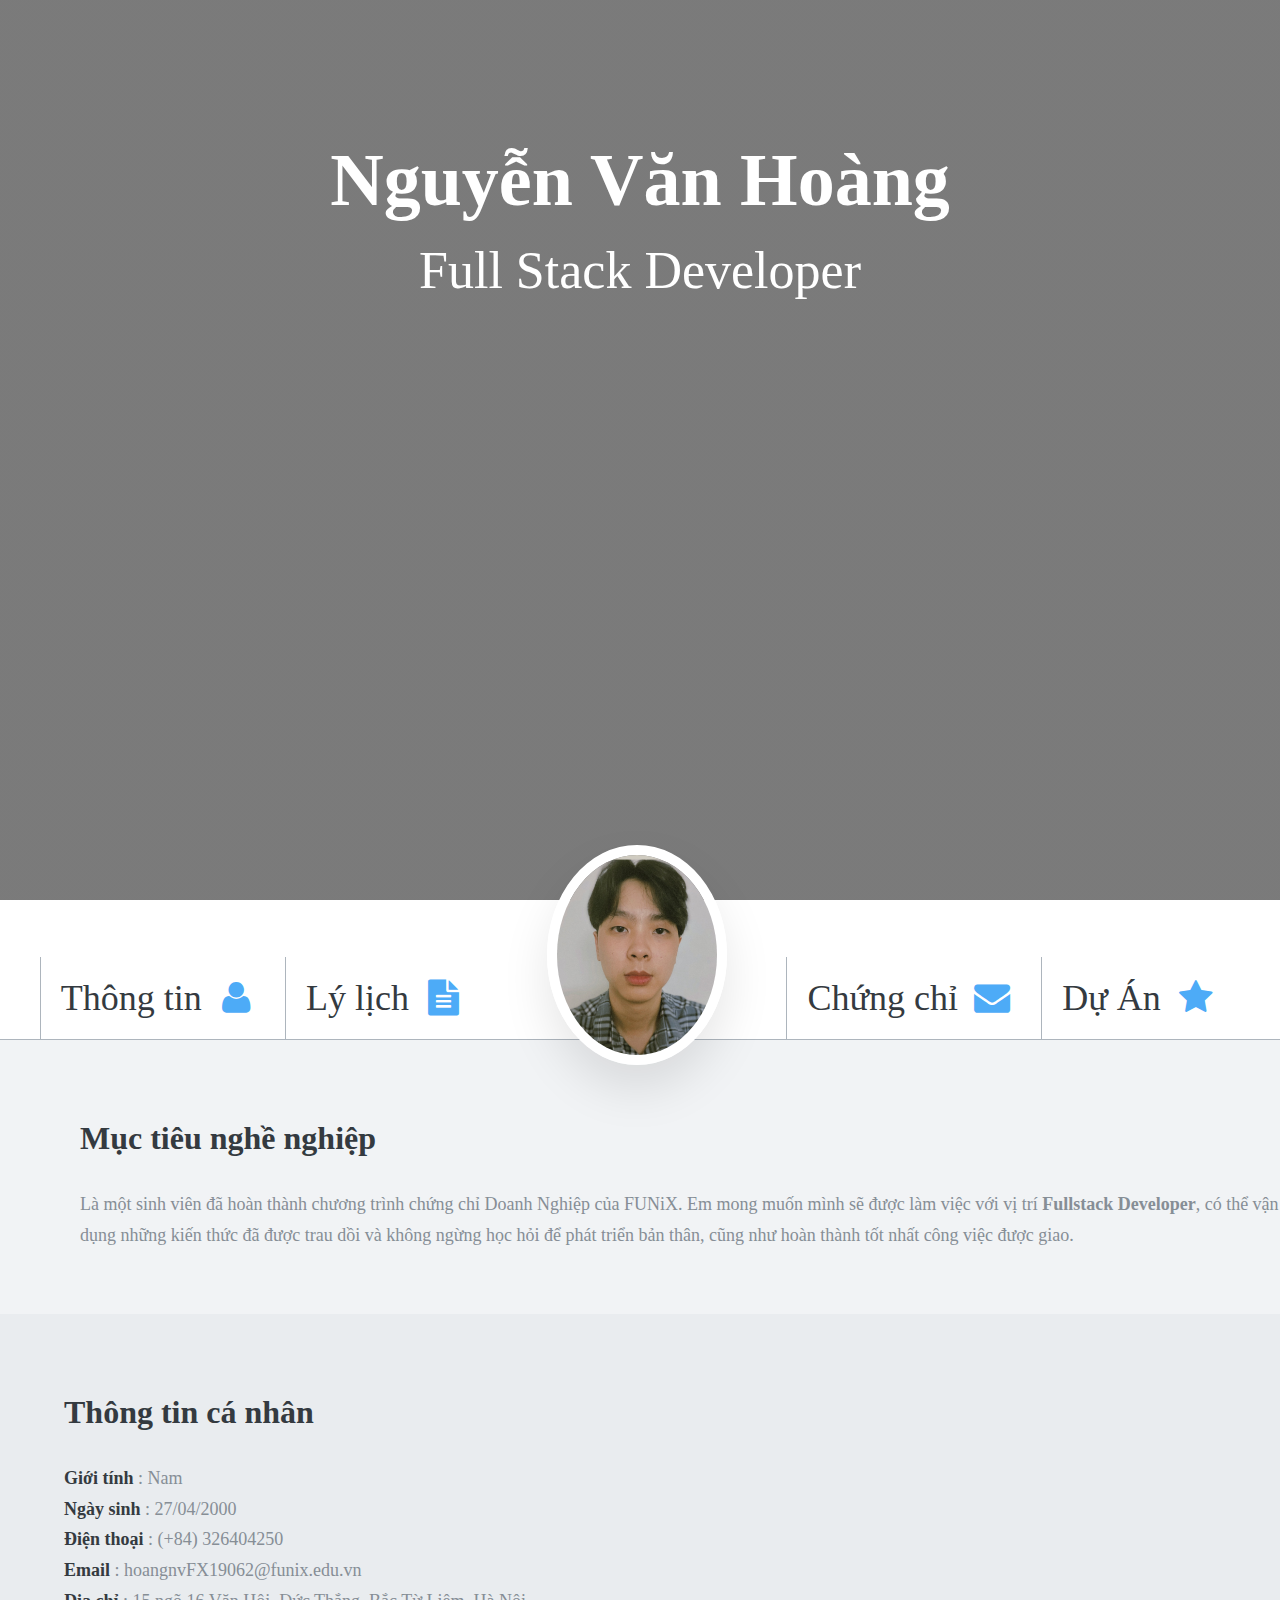
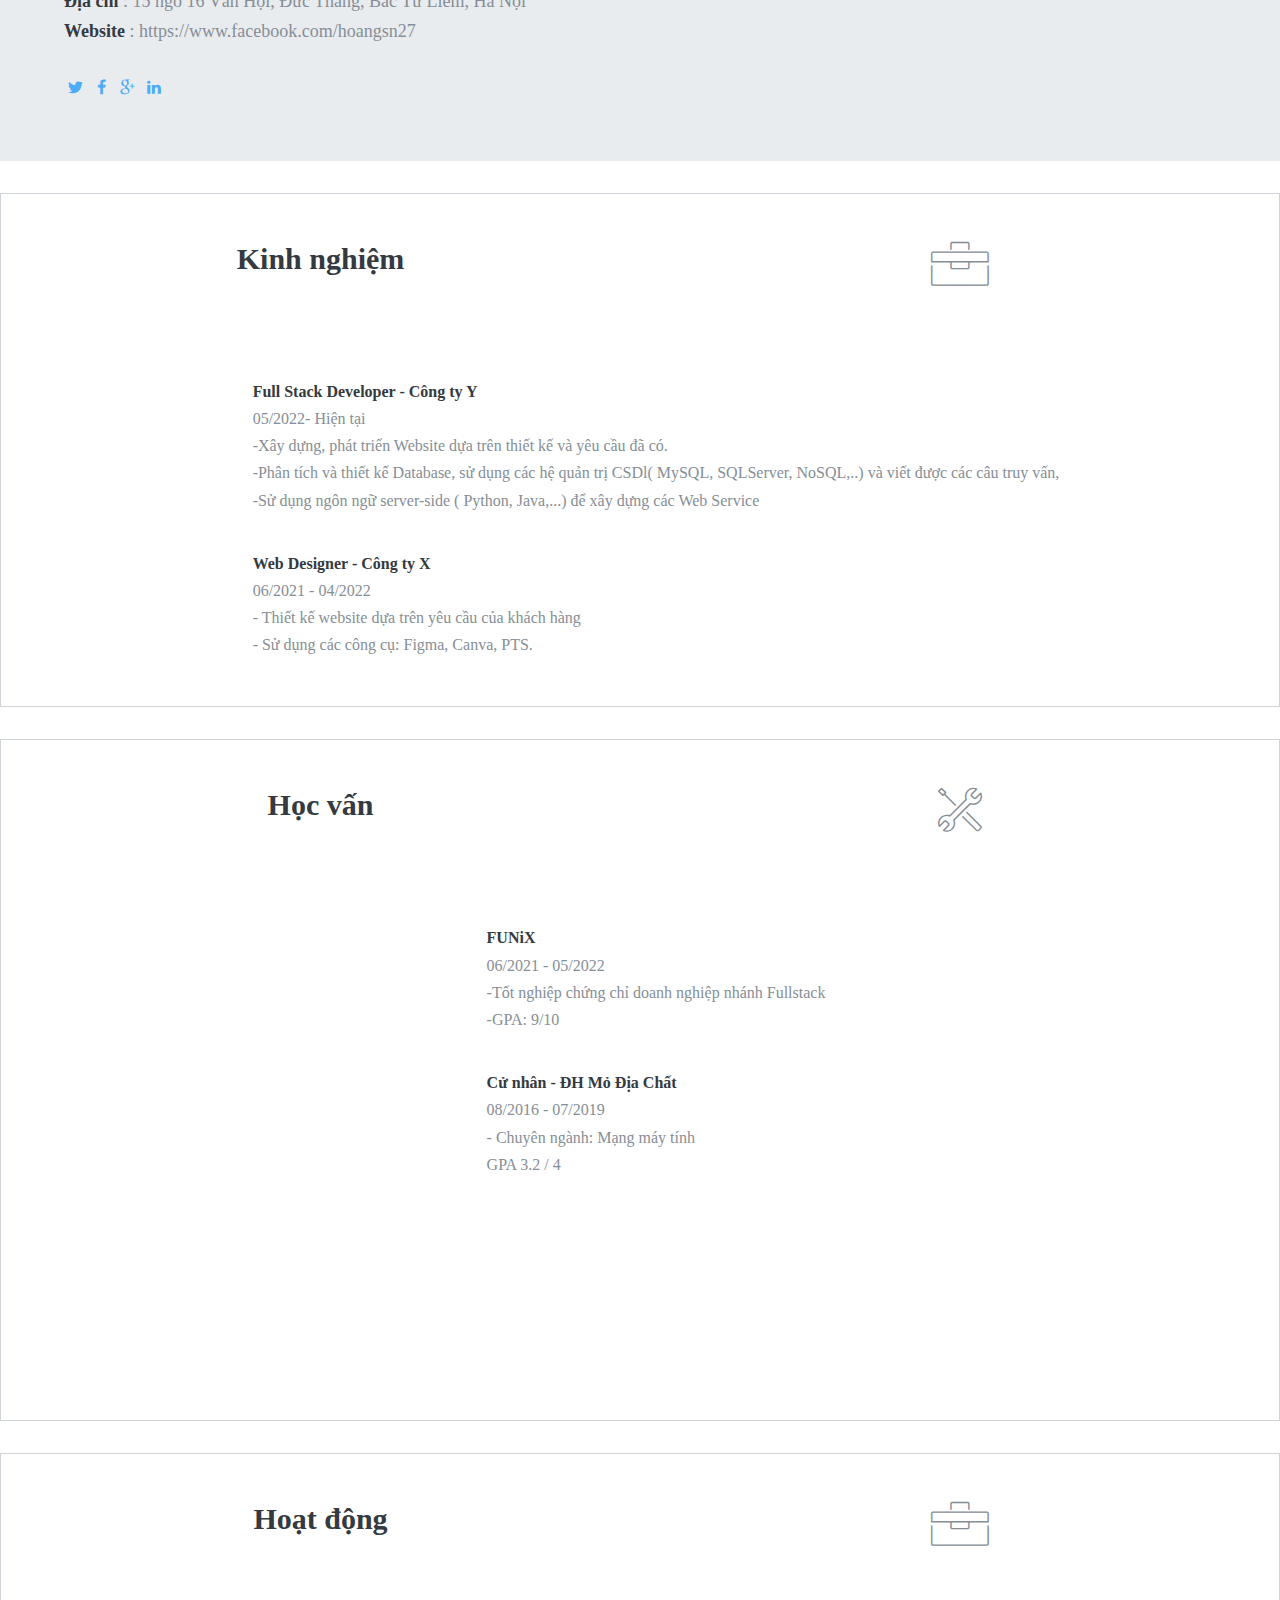
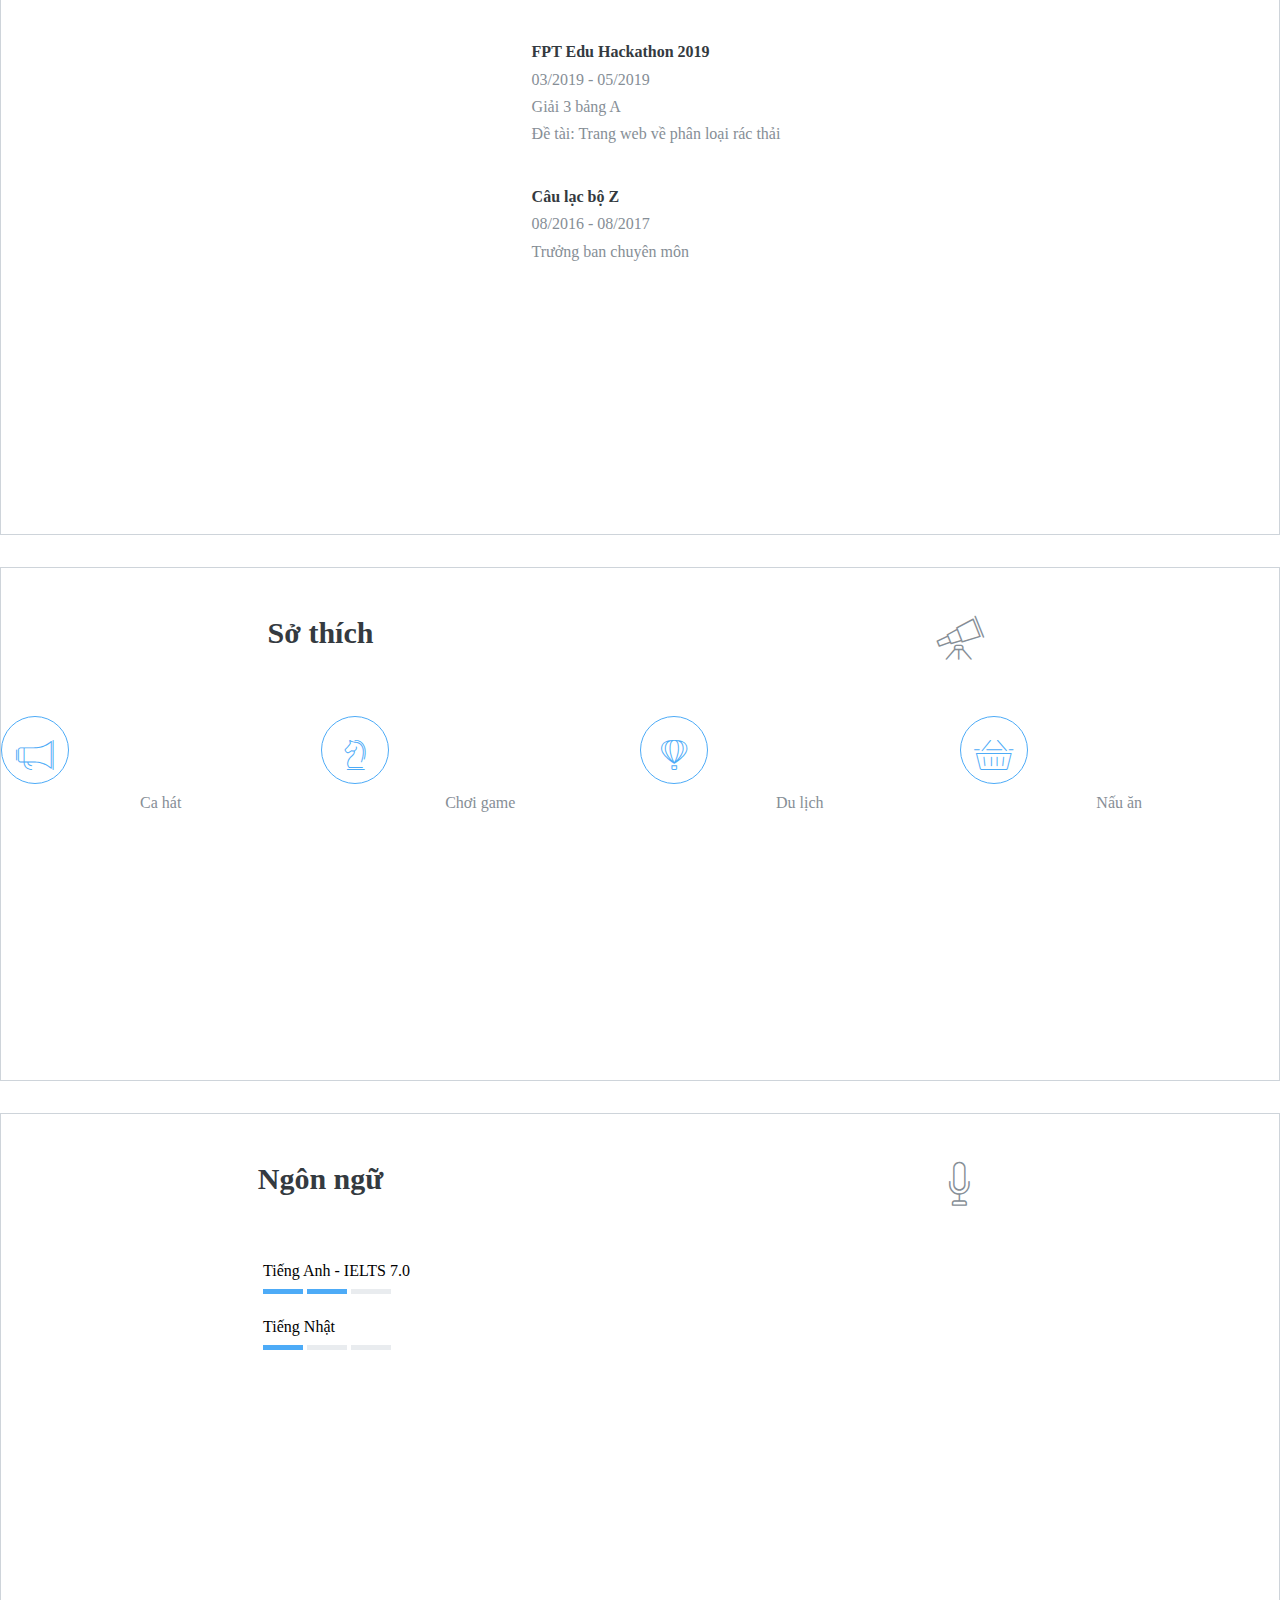
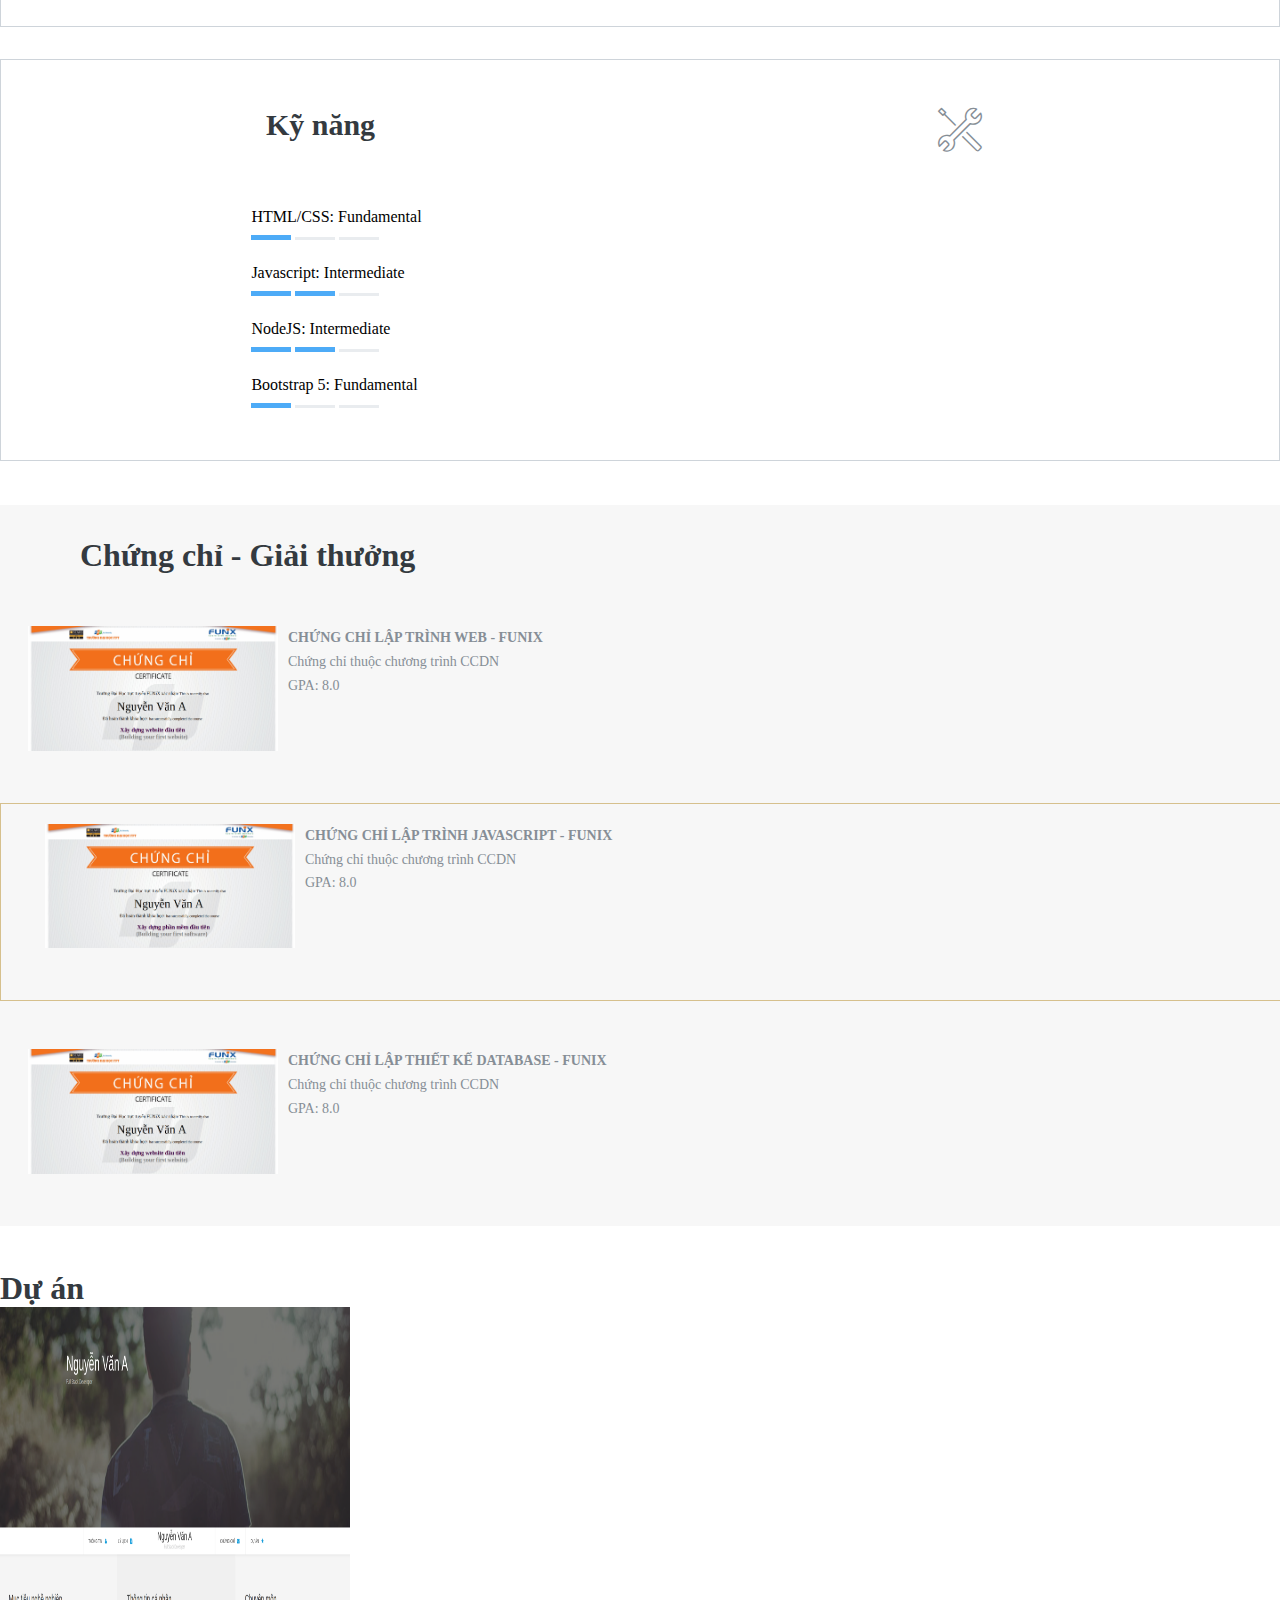
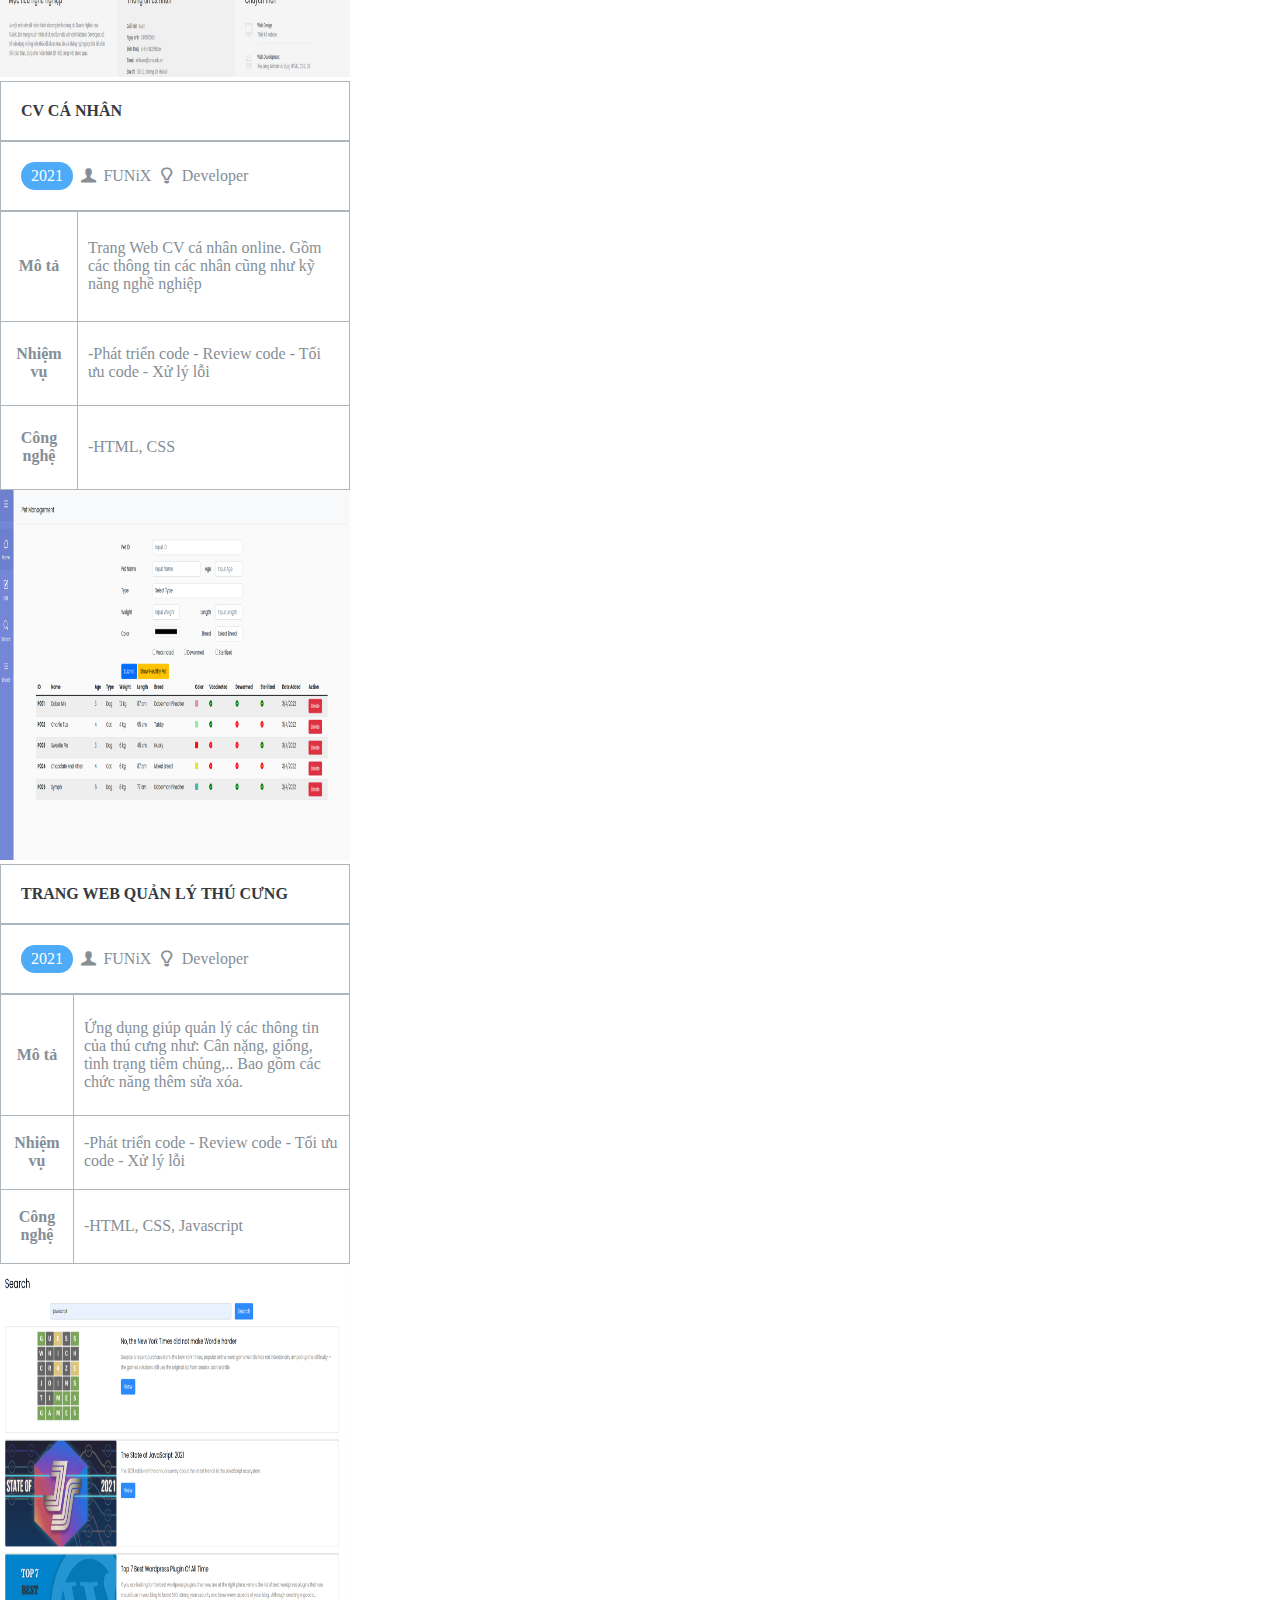
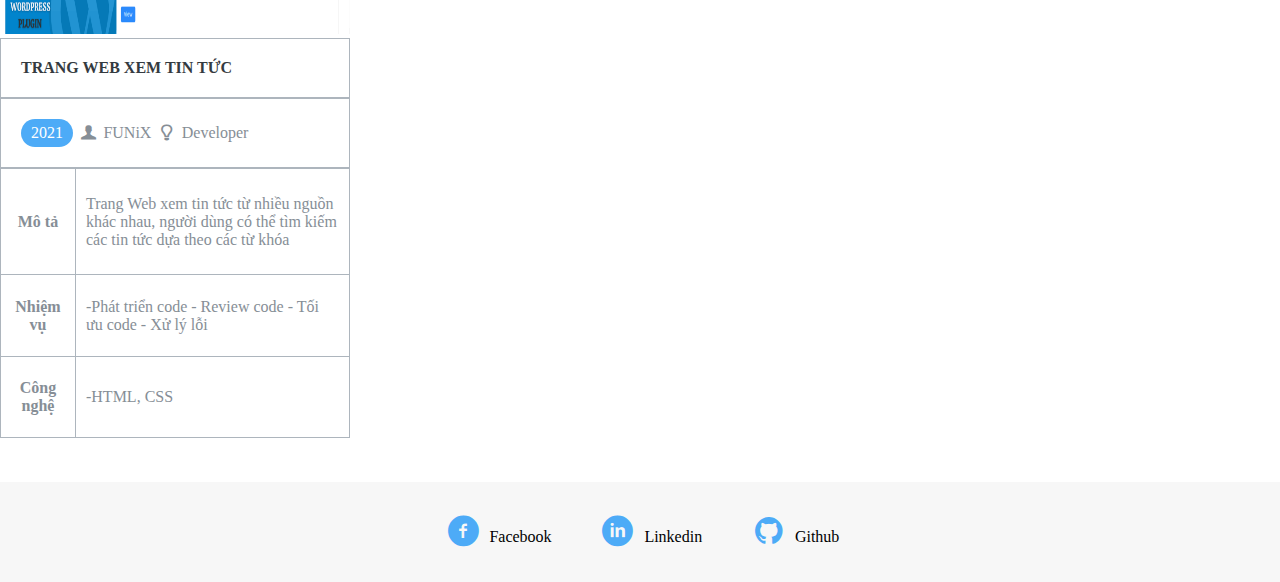
<file: index.html>
<!DOCTYPE html>
<html lang="en">
  <head>
    <meta charset="UTF-8" />
    <meta http-equiv="X-UA-Compatible" content="IE=edge" />
    <meta name="viewport" content="width=device-width, initial-scale=1.0" />
    <link
      href="https://cdn.jsdelivr.net/npm/bootstrap@5.0.2/dist/css/bootstrap.min.css"
      rel="stylesheet"
      integrity="sha384-EVSTQN3/azprG1Anm3QDgpJLIm9Nao0Yz1ztcQTwFspd3yD65VohhpuuCOmLASjC"
      crossorigin="anonymous"
    />
    <link rel="stylesheet" href="./css/laptop.css" />
    <link rel="stylesheet" href="./css/mobile.css" />
    <link rel="stylesheet" href="./css/tablet.css" />
    <link rel="stylesheet" href="./css/font.css" />
    <title>Assignment 03</title>
  </head>
  <body>
    <!---------Xây dựng banner -------------->
    <div id="banner">
      <h1>Nguyễn Văn Hoàng</h1>
      <span>Full Stack Developer</span>
    </div>
    <!---------------- Xây dựng nav-bar ----------->
    <section id="nav-bar">
      <nav class="container">
        <a href="#" class="nav-link">Thông tin <i class="icon-user"></i></a>
        <a href="#" class="nav-link"
          >Lý lịch <i class="icon-doc-text-inv"></i
        ></a>

        <!-- <p class="nav-link name">
          Nguyễn Văn Hoàng <br /><span>Full Stack Developer</span>
        </p> -->
        <img src="images/avatar.png" alt="" />

        <a href="#" class="nav-link">Chứng chỉ <i class="icon-mail-alt"></i></a>
        <a href="#" class="nav-link">Dự Án <i class="icon-star-1"></i></a>
      </nav>
    </section>
    <!--------------- Xây dựng thông tin cá nhân------ -->
    <section id="about" class="bg-grey">
      <div class="container">
        <div class="row">
          <div class="col-md cleft">
            <div id="target">
              <h1 class="section-title">Mục tiêu nghề nghiệp</h1>
              <p>
                Là một sinh viên đã hoàn thành chương trình chứng chỉ Doanh
                Nghiệp của FUNiX. Em mong muốn mình sẽ được làm việc với vị trí
                <b>Fullstack Developer</b>, có thể vận dụng những kiến thức đã
                được trau dồi và không ngừng học hỏi để phát triển bản thân,
                cũng như hoàn thành tốt nhất công việc được giao.
              </p>
            </div>
          </div>

          <!--  -->
          <div class="col-md cright">
            <div id="personal-info">
              <h1 class="section-title">Thông tin cá nhân</h1>
              <ul class="mt-40 info">
                <li><span>Giới tính</span> : Nam</li>
                <li><span>Ngày sinh</span> : 27/04/2000</li>
                <li><span>Điện thoại</span> : (+84) 326404250</li>
                <li><span>Email</span> : hoangnvFX19062@funix.edu.vn</li>
                <li>
                  <span>Địa chỉ</span> : 15 ngõ 16 Văn Hội, Đức Thắng, Bắc Từ
                  Liêm, Hà Nội
                </li>
                <li>
                  <span>Website</span> : https://www.facebook.com/hoangsn27
                </li>
              </ul>
              <div class="personal-info-icon">
                <i class="icon-twitter"></i>
                <i class="icon-facebook"></i>
                <i class="icon-gplus"></i>
                <i class="icon-linkedin"></i>
              </div>
            </div>
          </div>
        </div>
      </div>
    </section>
    <!------------Xây dựng thông tin nghề Nghiệp -------------->
    <section id="job-info">
      <div class="container">
        <div class="row">
          <!-- Kinh nghiệm -->
          <div class="col-md-6 col-lg-4">
            <div class="experience">
              <h1>Kinh nghiệm</h1>
              <i class="ic-toolbox"></i>
              <div class="describe">
                <ul>
                  <strong>Full Stack Developer - Công ty Y</strong>
                  <li class="time">05/2022- <span>Hiện tại</span></li>
                  <li>
                    -Xây dựng, phát triển Website dựa trên thiết kế và yêu cầu
                    đã có.
                  </li>
                  <li>
                    -Phân tích và thiết kế Database, sử dụng các hệ quản trị
                    CSDl( MySQL, SQLServer, NoSQL,..) và viết được các câu truy
                    vấn,
                  </li>
                  <li>
                    -Sử dụng ngôn ngữ server-side ( Python, Java,...) để xây
                    dựng các Web Service
                  </li>
                </ul>
                <ul>
                  <strong>Web Designer - Công ty X</strong>
                  <li class="time">06/2021 - 04/2022</li>
                  <li>- Thiết kế website dựa trên yêu cầu của khách hàng</li>
                  <li>- Sử dụng các công cụ: Figma, Canva, PTS.</li>
                </ul>
              </div>
            </div>
          </div>
          <!-- Học vấn -->
          <div class="col-md-6 col-lg-4">
            <div class="education">
              <h1>Học vấn</h1>
              <i class="ic-tools-2"></i>
              <div class="describe">
                <ul>
                  <strong>FUNiX</strong>
                  <li>06/2021 - 05/2022</li>
                  <li>-Tốt nghiệp chứng chỉ doanh nghiệp nhánh Fullstack</li>
                  <li>-GPA: 9/10</li>
                </ul>
                <ul>
                  <strong>Cử nhân - ĐH Mỏ Địa Chất</strong>
                  <li class="time">08/2016 - 07/2019</li>
                  <li>- Chuyên ngành: Mạng máy tính</li>
                  <li>GPA 3.2 / 4</li>
                </ul>
              </div>
            </div>
          </div>

          <!-- Hoạt động -->
          <div class="col-md-6 col-lg-4">
            <div class="activity">
              <h1>Hoạt động</h1>
              <i class="ic-toolbox"></i>
              <div class="describe">
                <ul>
                  <strong>FPT Edu Hackathon 2019</strong>
                  <li class="time">03/2019 - 05/2019</li>
                  <li>Giải 3 bảng A</li>
                  <li>Đề tài: Trang web về phân loại rác thải</li>
                </ul>
                <ul>
                  <strong>Câu lạc bộ Z</strong>
                  <li class="time">08/2016 - 08/2017</li>
                  <li>Trưởng ban chuyên môn</li>
                </ul>
              </div>
            </div>
          </div>

          <!-- Sở thích -->
          <div class="col-md-6 col-lg-4">
            <div class="hobby">
              <h1>Sở thích</h1>
              <i class="ic-telescope"></i>
              <div class="describe">
                <div>
                  <p class="hobby-icon"><i class="ic-megaphone"></i></p>
                  <p>Ca hát</p>
                </div>
                <div>
                  <p class="hobby-icon"><i class="ic-strategy"></i></p>
                  <p>Chơi game</p>
                </div>
                <div>
                  <p class="hobby-icon"><i class="ic-hotairballoon"></i></p>
                  <p>Du lịch</p>
                </div>
                <div>
                  <p class="hobby-icon"><i class="ic-basket"></i> <br /></p>
                  <p>Nấu ăn</p>
                </div>
              </div>
            </div>
          </div>

          <!-- Ngôn ngữ -->
          <div class="col-md-6 col-lg-4">
            <div class="language">
              <h1>Ngôn ngữ</h1>
              <i class="ic-mic"></i>
              <div class="language-content">
                <div class="english">
                  <p>Tiếng Anh - IELTS 7.0</p>
                  <span></span>
                  <span></span>
                  <span></span>
                </div>
                <div class="japanese">
                  <p>Tiếng Nhật</p>
                  <span class="first-span"></span>
                  <span></span>
                  <span></span>
                </div>
              </div>
            </div>
          </div>
          <!-- Kỹ năng -->
          <div class="col-md-6 col-lg-4">
            <div class="skills">
              <h1>Kỹ năng</h1>
              <i class="ic-tools-2"></i>
              <div class="skills-content">
                <div class="html-css">
                  <p>HTML/CSS: Fundamental</p>
                  <span class="tick"></span>
                  <span></span>
                  <span></span>
                </div>
                <div class="javascript">
                  <p>Javascript: Intermediate</p>
                  <span class="tick"></span>
                  <span class="tick"></span>
                  <span></span>
                </div>
                <div class="nodejs">
                  <p>NodeJS: Intermediate</p>
                  <span class="tick"></span>
                  <span class="tick"></span>
                  <span></span>
                </div>
                <div class="bootstrap">
                  <p>Bootstrap 5: Fundamental</p>
                  <span class="tick"></span>
                  <span></span>
                  <span></span>
                </div>
              </div>
            </div>
          </div>
        </div>
      </div>
    </section>

    <!-- Chứng chỉ - giải thưởng -->
    <section id="certificate" class="bg-grey">
      <div class="container">
        <h1 class="section-title">Chứng chỉ - Giải thưởng</h1>

        <div class="certificate-content">
          <div class="row">
            <div class="col-md-6">
              <div class="certificate-web">
                <img src="images/Cert_WEB.png" alt="" />
                <ul>
                  <strong>Chứng chỉ lập trình web - Funix</strong>
                  <li>Chứng chỉ thuộc chương trình CCDN</li>
                  <li>GPA: 8.0</li>
                </ul>
              </div>
            </div>

            <div class="col-md-6">
              <div class="certificate-java">
                <img src="images/Cert_PRF.png" alt="" />
                <ul>
                  <strong>Chứng chỉ lập trình Javascript - Funix</strong>
                  <li>Chứng chỉ thuộc chương trình CCDN</li>
                  <li>GPA: 8.0</li>
                </ul>
              </div>
            </div>

            <div class="col-md-6">
              <div class="certificate-database">
                <img src="images/Cert_DBI.png" alt="" />
                <ul>
                  <strong>Chứng chỉ lập thiết kế database - Funix</strong>
                  <li>Chứng chỉ thuộc chương trình CCDN</li>
                  <li>GPA: 8.0</li>
                </ul>
              </div>
            </div>
          </div>
        </div>
      </div>
    </section>

    <section id="project">
      <div class="container">
        <h1 class="section-title">Dự án</h1>

        <div class="row">
          <!------------ Trang CV online -------- -->

          <div class="col-md-4 p-5">
            <div class="personal-cv">
              <a href="project-charter.html"
                ><img src="images/project_1.png" alt=""
              /></a>
              <div class="web-name">CV CÁ NHÂN</div>
              <div class="web-info">
                <p>2021</p>
                <p><i class="icon-user-1"></i> <span>FUNiX</span></p>
                <p><i class="icon-lamp"></i> <span>Developer</span></p>
              </div>
              <table>
                <tr>
                  <th>Mô tả</th>
                  <td>
                    Trang Web CV cá nhân online. Gồm các thông tin các nhân cũng
                    như kỹ năng nghề nghiệp
                  </td>
                </tr>
                <tr>
                  <th>Nhiệm vụ</th>
                  <td>
                    -Phát triển code - Review code - Tối ưu code - Xử lý lỗi
                  </td>
                </tr>
                <tr>
                  <th>Công nghệ</th>
                  <td>-HTML, CSS</td>
                </tr>
              </table>
            </div>
          </div>
          <!---------- Trang web quản lý thú cưng -------- -->

          <div class="col-md-4 p-5">
            <div class="pet">
              <a href="project-charter.html"
                ><img src="images/project_2.png" alt="" />
              </a>
              <div class="web-name">Trang web quản lý thú cưng</div>
              <div class="web-info">
                <p>2021</p>
                <p><i class="icon-user-1"></i> <span>FUNiX</span></p>
                <p><i class="icon-lamp"></i> <span>Developer</span></p>
              </div>
              <table>
                <tr>
                  <th>Mô tả</th>
                  <td>
                    Ứng dụng giúp quản lý các thông tin của thú cưng như: Cân
                    nặng, giống, tình trạng tiêm chủng,.. Bao gồm các chức năng
                    thêm sửa xóa.
                  </td>
                </tr>
                <tr>
                  <th>Nhiệm vụ</th>
                  <td>
                    -Phát triển code - Review code - Tối ưu code - Xử lý lỗi
                  </td>
                </tr>
                <tr>
                  <th>Công nghệ</th>
                  <td>-HTML, CSS, Javascript</td>
                </tr>
              </table>
            </div>
          </div>

          <!------------------ Trang web tin tức -------------- -->

          <div class="col-md-4 p-5">
            <div class="news">
              <a href="project-charter.html">
                <img src="images/project_3.png" alt=""
              /></a>
              <div class="web-name">Trang web xem tin tức</div>
              <div class="web-info">
                <p>2021</p>
                <p><i class="icon-user-1"></i> <span>FUNiX</span></p>
                <p><i class="icon-lamp"></i> <span>Developer</span></p>
              </div>
              <table>
                <tr>
                  <th>Mô tả</th>
                  <td>
                    Trang Web xem tin tức từ nhiều nguồn khác nhau, người dùng
                    có thể tìm kiếm các tin tức dựa theo các từ khóa
                  </td>
                </tr>
                <tr>
                  <th>Nhiệm vụ</th>
                  <td>
                    -Phát triển code - Review code - Tối ưu code - Xử lý lỗi
                  </td>
                </tr>
                <tr>
                  <th>Công nghệ</th>
                  <td>-HTML, CSS</td>
                </tr>
              </table>
            </div>
          </div>
        </div>
      </div>
    </section>

    <section id="footer" class="bg-grey">
      <div class="container">
        <ul>
          <li><i class="icon-facebook-circled"></i> Facebook</li>
          <li><i class="icon-linkedin-circled"></i> Linkedin</li>
          <li><i class="icon-github-circled"></i> Github</li>
        </ul>
      </div>
    </section>
    <script
      src="https://cdn.jsdelivr.net/npm/bootstrap@5.0.2/dist/js/bootstrap.bundle.min.js"
      integrity="sha384-MrcW6ZMFYlzcLA8Nl+NtUVF0sA7MsXsP1UyJoMp4YLEuNSfAP+JcXn/tWtIaxVXM"
      crossorigin="anonymous"
    ></script>
  </body>
</html>
</file>
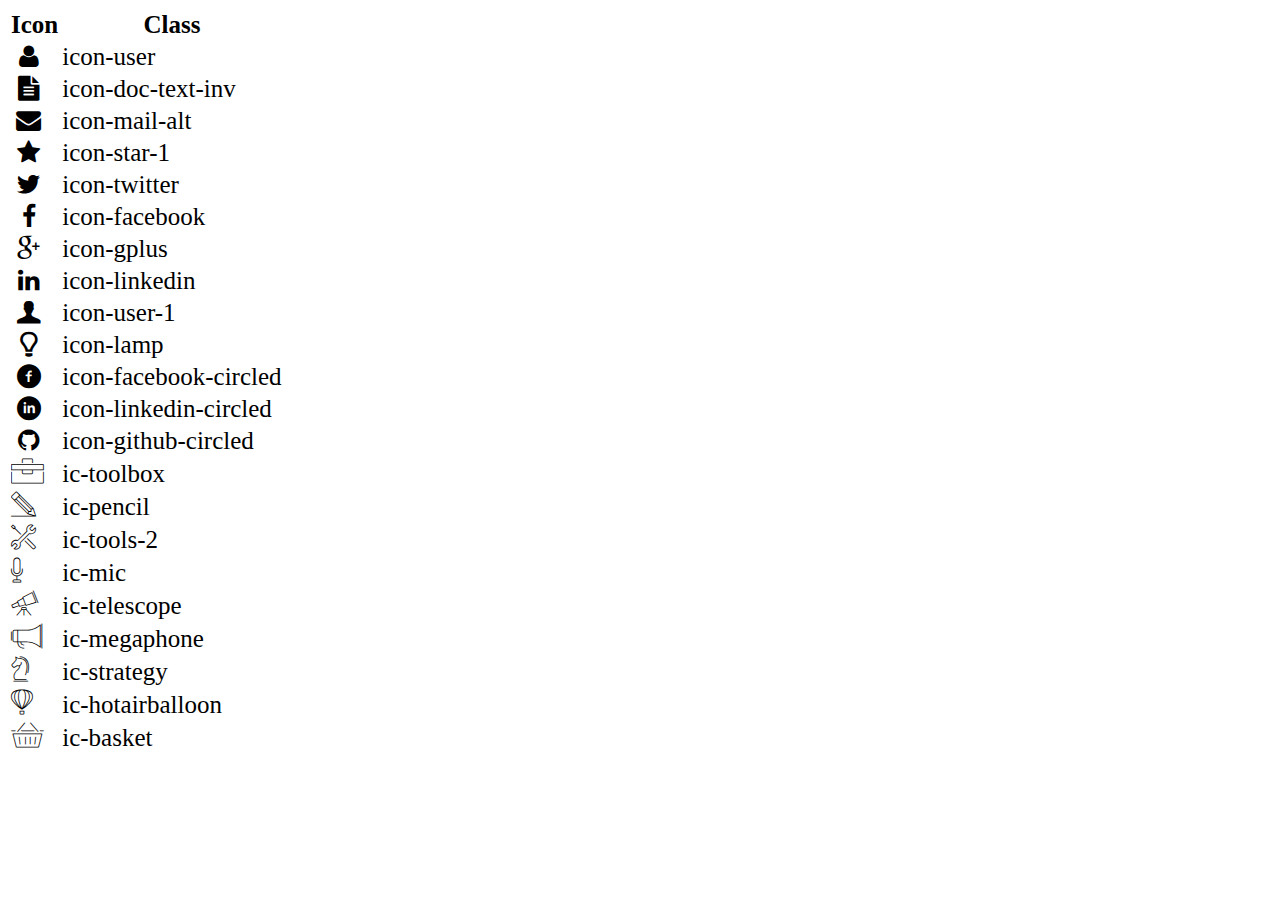
<file: icon-list.html>
<!DOCTYPE html>
<html lang="en">

<head>
    <meta charset="UTF-8">
    <meta http-equiv="X-UA-Compatible" content="IE=edge">
    <meta name="viewport" content="width=device-width, initial-scale=1.0">
    <link rel="stylesheet" href="css/font.css">
    <title>Icon List</title>
</head>

<body>
    <table style="font-size: 25px;">
        <thead>
            <tr>
                <th>Icon</th>
                <th>Class</th>
            </tr>
        </thead>
        <tbody>
            <tr>
                <td><i class="icon-user"></i></td>
                <td>icon-user</td>
            </tr>
            <tr>
                <td><i class="icon-doc-text-inv"></i></td>
                <td>icon-doc-text-inv</td>
            </tr>
            <tr>
                <td><i class="icon-mail-alt"></i></td>
                <td>icon-mail-alt</td>
            </tr>
            <tr>
                <td><i class="icon-star-1"></i></td>
                <td>icon-star-1</td>
            </tr>
            <tr>
                <td><i class="icon-twitter"></i></td>
                <td>icon-twitter</td>
            </tr>
            <tr>
                <td><i class="icon-facebook"></i></td>
                <td>icon-facebook</td>
            </tr>
            <tr>
                <td><i class="icon-gplus"></i></td>
                <td>icon-gplus</td>
            </tr>
            <tr>
                <td><i class="icon-linkedin"></i></td>
                <td>icon-linkedin</td>
            </tr>
            <tr>
                <td><i class="icon-user-1"></i></td>
                <td>icon-user-1</td>
            </tr>
            <tr>
                <td><i class="icon-lamp"></i></td>
                <td>icon-lamp</td>
            </tr>
            <tr>
                <td><i class="icon-facebook-circled"></i></td>
                <td>icon-facebook-circled</td>
            </tr>
            <tr>
                <td><i class="icon-linkedin-circled"></i></td>
                <td>icon-linkedin-circled</td>
            </tr>
            <tr>
                <td><i class="icon-github-circled"></i></td>
                <td>icon-github-circled</td>
            </tr>
            <tr>
                <td><i class="ic-toolbox"></i></td>
                <td>ic-toolbox</td>
            </tr>
            <tr>
                <td><i class="ic-pencil"></i></td>
                <td>ic-pencil</td>
            </tr>
            <tr>
                <td><i class="ic-tools-2"></i></td>
                <td>ic-tools-2</td>
            </tr>

            <tr>
                <td><i class="ic-mic"></i></td>
                <td>ic-mic</td>
            </tr>
            <tr>
                <td><i class="ic-telescope"></i></td>
                <td>ic-telescope</td>
            </tr>
            <tr>
                <td><i class="ic-megaphone"></i></td>
                <td>ic-megaphone</td>
            </tr>
            <tr>
                <td><i class="ic-strategy"></i></td>
                <td>ic-strategy</td>
            </tr>
            <tr>
                <td><i class="ic-hotairballoon"></i></td>
                <td>ic-hotairballoon</td>
            </tr>
            <tr>
                <td><i class="ic-basket"></i></td>
                <td>ic-basket</td>
            </tr>
        </tbody>
    </table>
</body>

</html>
</file>
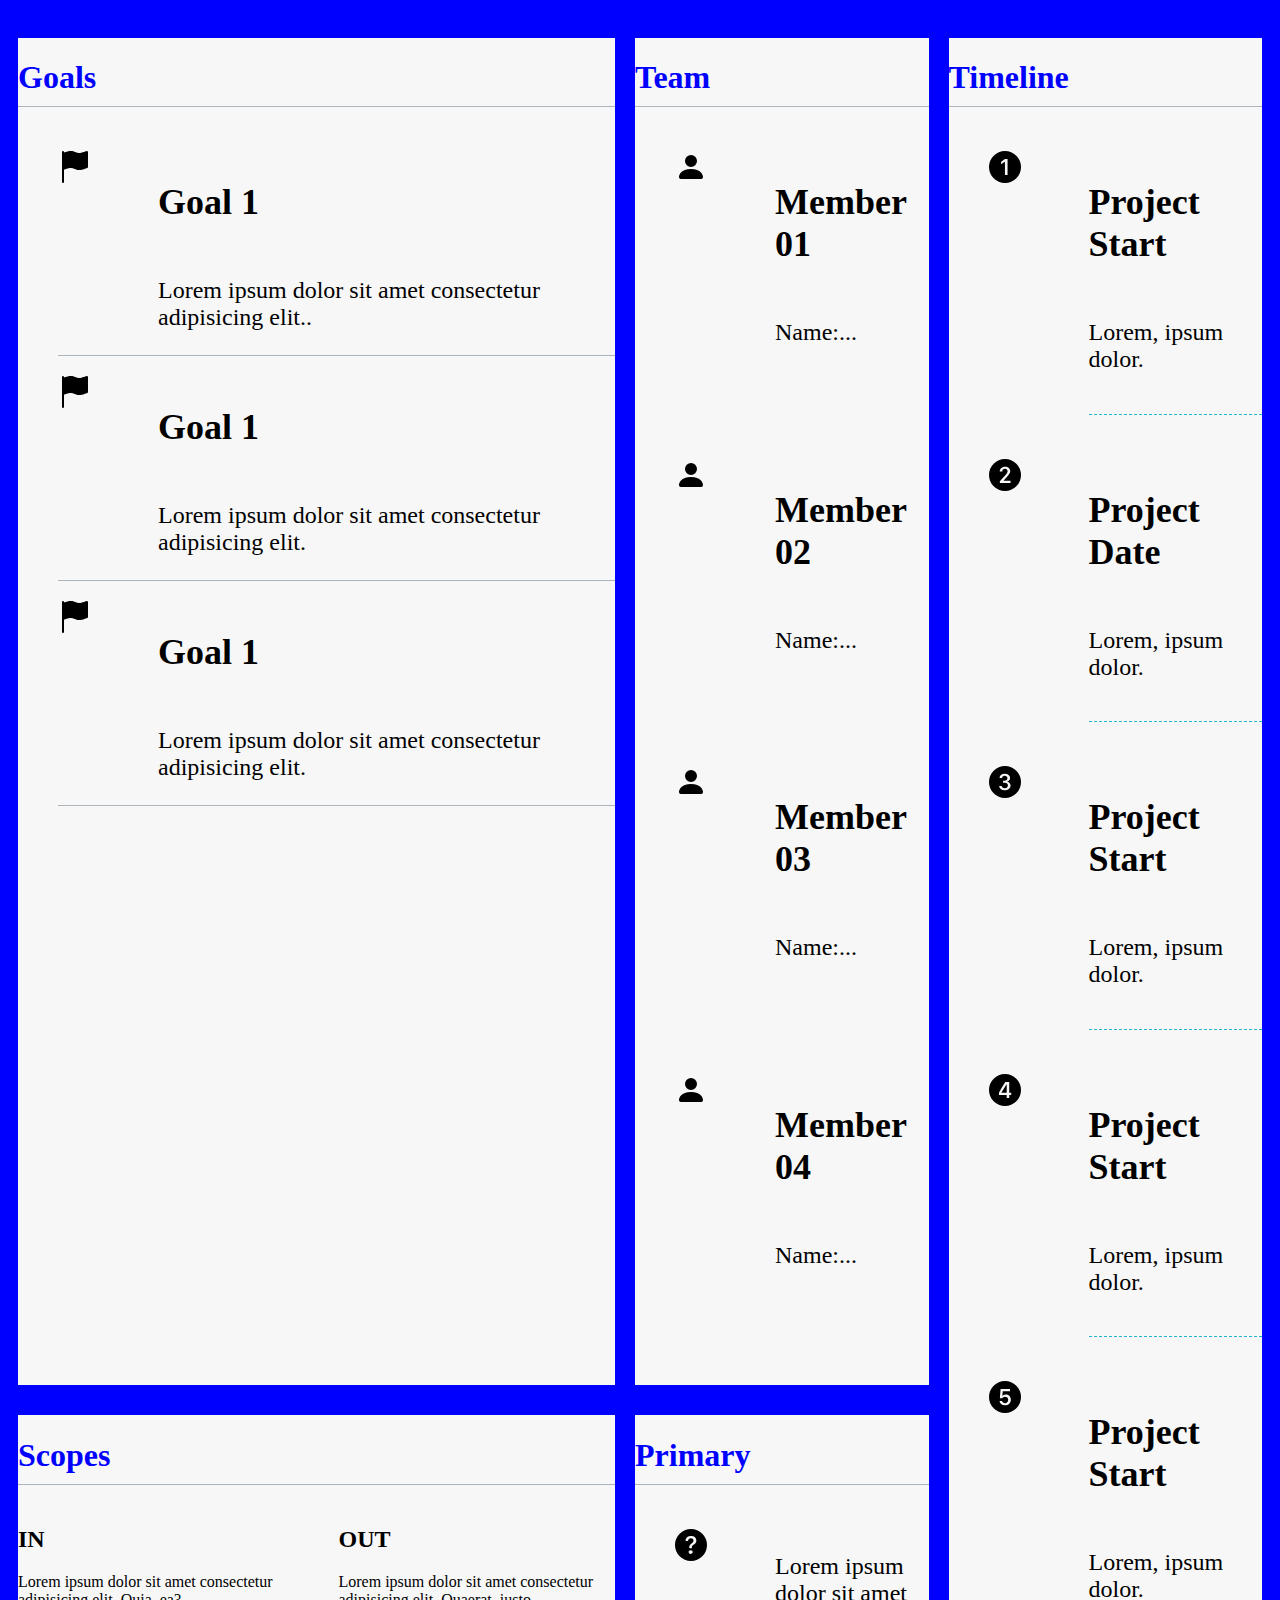
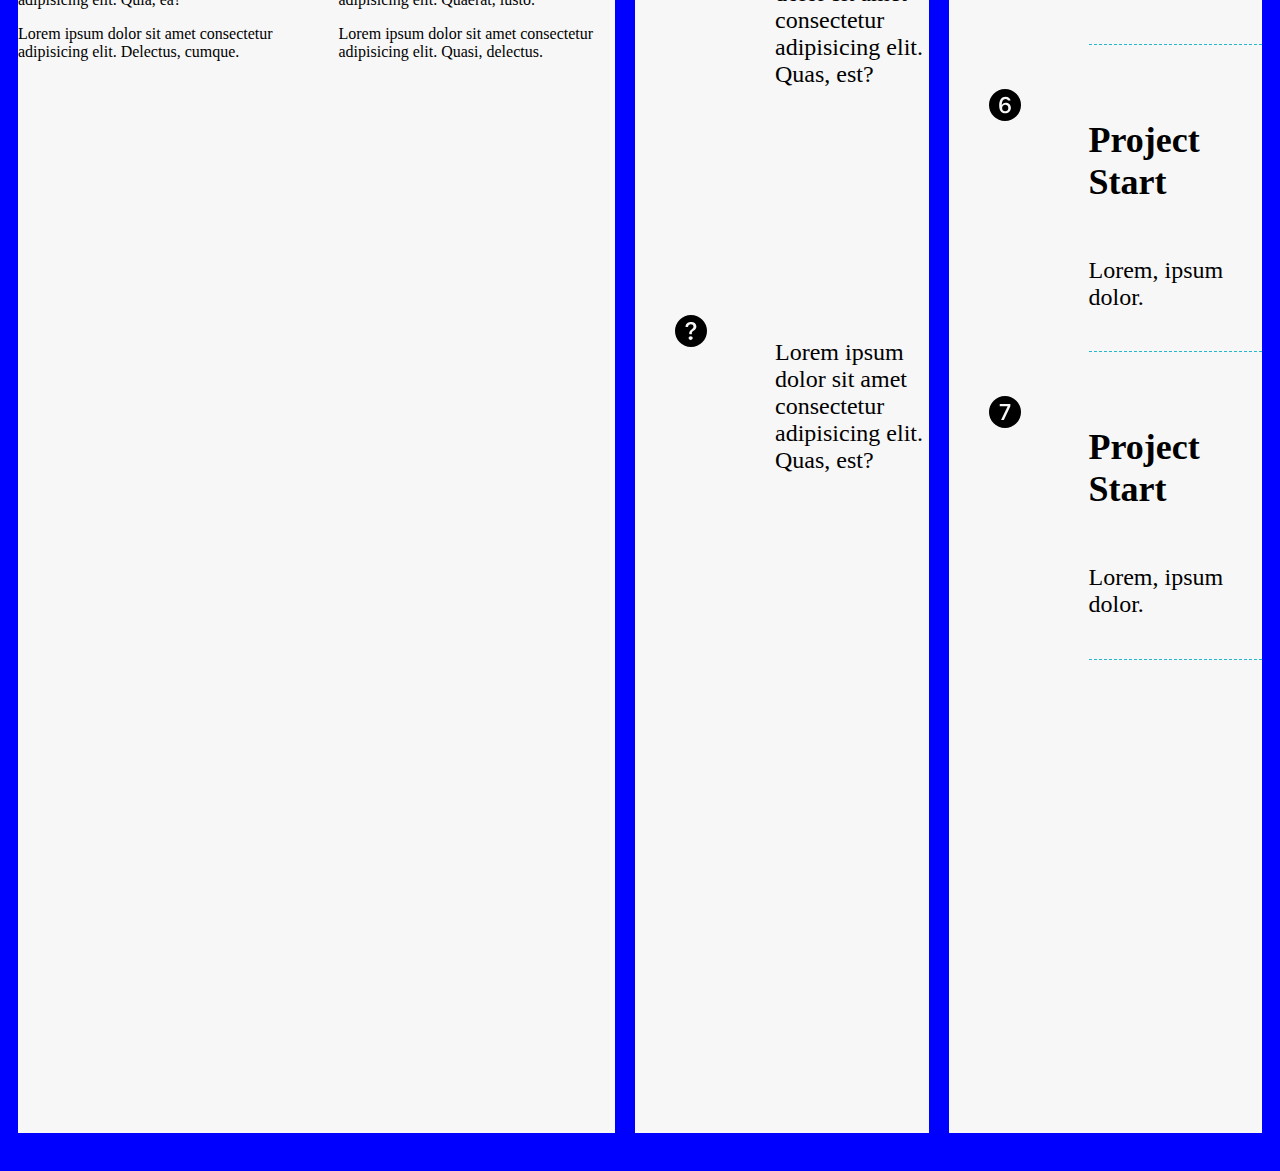
<file: project-charter.html>
<!DOCTYPE html>
<html lang="en">
  <head>
    <meta charset="UTF-8" />
    <meta http-equiv="X-UA-Compatible" content="IE=edge" />
    <meta name="viewport" content="width=device-width, initial-scale=1.0" />
    <link
      href="https://cdn.jsdelivr.net/npm/bootstrap@5.0.2/dist/css/bootstrap.min.css"
      rel="stylesheet"
      integrity="sha384-EVSTQN3/azprG1Anm3QDgpJLIm9Nao0Yz1ztcQTwFspd3yD65VohhpuuCOmLASjC"
      crossorigin="anonymous"
    />
    <link rel="stylesheet" href="./css/mobile.css" />
    <link rel="stylesheet" href="./css/tablet.css" />
    <link rel="stylesheet" href="./css/font.css" />
    <title>Project Charter</title>

    <style>
      body {
        background-color: blue;
      }
      h1 {
        color: blue;
      }
      .grid {
        display: grid;
        grid-template-columns: 2fr 1fr 1fr;
        grid-template-rows: repeat(2, 1fr);
        column-gap: 10px;
      }

      /* goals */
      .timeline {
        grid-row: 1 / span 3;
        grid-column: 3 / span 4;
      }

      .goals,
      .team,
      .timeline,
      .scopes,
      .primary {
        background-color: #f7f7f7;
        margin: 30px 0 0 10px;
      }

      .scopes,
      .primary,
      .timeline {
        margin-bottom: 30px;
      }
      .timeline {
        margin-right: 10px;
      }

      .goals ul,
      .team ul,
      .timeline ul,
      .scopes ul,
      .primary ul {
        list-style: none;
        font-size: 24px;
      }
      .goals li,
      .team li,
      .timeline li,
      .scopes li,
      .primary li {
        display: grid;
        grid-template-columns: 100px 1fr;
        grid-template-rows: repeat(2, 1fr);
        padding-top: 20px;
      }
      /* .goals h2,
      .team h2,
      .timeh2ne h2,
      .scopes h2,
      .primary h2 {
        padding-left: 30px;
      } */
      .goals li,
      .scopes li {
        border-bottom: 1px solid #adb5bd;
      }
      .timeline li p {
        padding-bottom: 10px;
        border-bottom: 1px dashed #22b8cf;
      }

      .goals .icons,
      .team .icons,
      .timeline .icons,
      .scopes .icons,
      .primary .icons {
        grid-row: 1 / span 3;
        width: 32px;
        height: 32px;
      }

      h1 {
        color: blue;
        border-bottom: 1px solid #adb5bd;
        padding-bottom: 10px;
      }
      .scopes .container {
        display: grid;
        grid-template-columns: 1fr 1fr;
        column-gap: 44px;
      }

      @media (max-width: 768px) {
        .grid {
          display: flex;
          flex-direction: column;
        }
        .goals li,
        .team li,
        .timeline li,
        .scopes li,
        .primary li {
          display: flex;
          flex-direction: column;
        }
        .goals,
        .team,
        .timeline,
        .scopes,
        .primary {
          margin-right: 10px;
        }
        .scopes .container {
          display: flex;
          flex-direction: column;
        }
        .goals .icons,
        .team .icons,
        .scopes .icons,
        .primary .icons {
          align-self: center;
        }
      }

      @media (min-width: 768px) and (max-width: 992px) {
        .grid {
          display: flex;
          flex-direction: column;
        }
        .goals li,
        .team li,
        .timeline li,
        .scopes li,
        .primary li {
          display: flex;
          flex-direction: column;
        }
        .goals,
        .team,
        .timeline,
        .scopes,
        .primary {
          margin-right: 10px;
        }
        .scopes .container {
          display: flex;
          flex-direction: column;
        }
        .goals .icons,
        .team .icons,
        .scopes .icons,
        .primary .icons {
          align-self: center;
        }
      }
    </style>
  </head>
  <body>
    <div class="grid">
      <!-- Goals -->
      <div class="goals">
        <h1>Goals</h1>
        <ul>
          <li>
            <svg
              xmlns="http://www.w3.org/2000/svg"
              width="16"
              height="16"
              fill="currentColor"
              class="icons"
              viewBox="0 0 16 16"
            >
              <path
                d="M14.778.085A.5.5 0 0 1 15 .5V8a.5.5 0 0 1-.314.464L14.5 8l.186.464-.003.001-.006.003-.023.009a12.435 12.435 0 0 1-.397.15c-.264.095-.631.223-1.047.35-.816.252-1.879.523-2.71.523-.847 0-1.548-.28-2.158-.525l-.028-.01C7.68 8.71 7.14 8.5 6.5 8.5c-.7 0-1.638.23-2.437.477A19.626 19.626 0 0 0 3 9.342V15.5a.5.5 0 0 1-1 0V.5a.5.5 0 0 1 1 0v.282c.226-.079.496-.17.79-.26C4.606.272 5.67 0 6.5 0c.84 0 1.524.277 2.121.519l.043.018C9.286.788 9.828 1 10.5 1c.7 0 1.638-.23 2.437-.477a19.587 19.587 0 0 0 1.349-.476l.019-.007.004-.002h.001"
              />
            </svg>
            <h2>Goal 1</h2>

            <p>Lorem ipsum dolor sit amet consectetur adipisicing elit..</p>
          </li>
          <li>
            <svg
              xmlns="http://www.w3.org/2000/svg"
              width="16"
              height="16"
              fill="currentColor"
              class="icons"
              viewBox="0 0 16 16"
            >
              <path
                d="M14.778.085A.5.5 0 0 1 15 .5V8a.5.5 0 0 1-.314.464L14.5 8l.186.464-.003.001-.006.003-.023.009a12.435 12.435 0 0 1-.397.15c-.264.095-.631.223-1.047.35-.816.252-1.879.523-2.71.523-.847 0-1.548-.28-2.158-.525l-.028-.01C7.68 8.71 7.14 8.5 6.5 8.5c-.7 0-1.638.23-2.437.477A19.626 19.626 0 0 0 3 9.342V15.5a.5.5 0 0 1-1 0V.5a.5.5 0 0 1 1 0v.282c.226-.079.496-.17.79-.26C4.606.272 5.67 0 6.5 0c.84 0 1.524.277 2.121.519l.043.018C9.286.788 9.828 1 10.5 1c.7 0 1.638-.23 2.437-.477a19.587 19.587 0 0 0 1.349-.476l.019-.007.004-.002h.001"
              />
            </svg>
            <h2>Goal 1</h2>
            <p>Lorem ipsum dolor sit amet consectetur adipisicing elit.</p>
          </li>
          <li>
            <svg
              xmlns="http://www.w3.org/2000/svg"
              width="16"
              height="16"
              fill="currentColor"
              class="icons"
              viewBox="0 0 16 16"
            >
              <path
                d="M14.778.085A.5.5 0 0 1 15 .5V8a.5.5 0 0 1-.314.464L14.5 8l.186.464-.003.001-.006.003-.023.009a12.435 12.435 0 0 1-.397.15c-.264.095-.631.223-1.047.35-.816.252-1.879.523-2.71.523-.847 0-1.548-.28-2.158-.525l-.028-.01C7.68 8.71 7.14 8.5 6.5 8.5c-.7 0-1.638.23-2.437.477A19.626 19.626 0 0 0 3 9.342V15.5a.5.5 0 0 1-1 0V.5a.5.5 0 0 1 1 0v.282c.226-.079.496-.17.79-.26C4.606.272 5.67 0 6.5 0c.84 0 1.524.277 2.121.519l.043.018C9.286.788 9.828 1 10.5 1c.7 0 1.638-.23 2.437-.477a19.587 19.587 0 0 0 1.349-.476l.019-.007.004-.002h.001"
              />
            </svg>
            <h2>Goal 1</h2>
            <p>Lorem ipsum dolor sit amet consectetur adipisicing elit.</p>
          </li>
        </ul>
      </div>
      <!-- Team -->
      <div class="team">
        <h1>Team</h1>
        <ul>
          <li>
            <svg
              xmlns="http://www.w3.org/2000/svg"
              width="16"
              height="16"
              fill="currentColor"
              class="icons"
              viewBox="0 0 16 16"
            >
              <path
                d="M3 14s-1 0-1-1 1-4 6-4 6 3 6 4-1 1-1 1H3zm5-6a3 3 0 1 0 0-6 3 3 0 0 0 0 6z"
              />
            </svg>
            <h2>Member 01</h2>
            <p>Name:...</p>
          </li>
          <li>
            <svg
              xmlns="http://www.w3.org/2000/svg"
              width="16"
              height="16"
              fill="currentColor"
              class="icons"
              viewBox="0 0 16 16"
            >
              <path
                d="M3 14s-1 0-1-1 1-4 6-4 6 3 6 4-1 1-1 1H3zm5-6a3 3 0 1 0 0-6 3 3 0 0 0 0 6z"
              />
            </svg>
            <h2>Member 02</h2>
            <p>Name:...</p>
          </li>
          <li>
            <svg
              xmlns="http://www.w3.org/2000/svg"
              width="16"
              height="16"
              fill="currentColor"
              class="icons"
              viewBox="0 0 16 16"
            >
              <path
                d="M3 14s-1 0-1-1 1-4 6-4 6 3 6 4-1 1-1 1H3zm5-6a3 3 0 1 0 0-6 3 3 0 0 0 0 6z"
              />
            </svg>
            <h2>Member 03</h2>
            <p>Name:...</p>
          </li>
          <li>
            <svg
              xmlns="http://www.w3.org/2000/svg"
              width="16"
              height="16"
              fill="currentColor"
              class="icons"
              viewBox="0 0 16 16"
            >
              <path
                d="M3 14s-1 0-1-1 1-4 6-4 6 3 6 4-1 1-1 1H3zm5-6a3 3 0 1 0 0-6 3 3 0 0 0 0 6z"
              />
            </svg>
            <h2>Member 04</h2>
            <p>Name:...</p>
          </li>
        </ul>
      </div>

      <!-- Scopes -->
      <div class="scopes">
        <h1>Scopes</h1>
        <div class="container">
          <div class="in">
            <h2>IN</h2>
            <p>
              Lorem ipsum dolor sit amet consectetur adipisicing elit. Quia, ea?
            </p>
            <p>
              Lorem ipsum dolor sit amet consectetur adipisicing elit. Delectus,
              cumque.
            </p>
          </div>

          <div class="out">
            <h2>OUT</h2>
            <p>
              Lorem ipsum dolor sit amet consectetur adipisicing elit. Quaerat,
              iusto.
            </p>
            <p>
              Lorem ipsum dolor sit amet consectetur adipisicing elit. Quasi,
              delectus.
            </p>
          </div>
        </div>
      </div>
      <!-- Primary -->
      <div class="primary">
        <h1>Primary</h1>
        <ul>
          <li>
            <svg
              xmlns="http://www.w3.org/2000/svg"
              width="16"
              height="16"
              fill="currentColor"
              class="icons"
              viewBox="0 0 16 16"
            >
              <path
                d="M16 8A8 8 0 1 1 0 8a8 8 0 0 1 16 0zM5.496 6.033h.825c.138 0 .248-.113.266-.25.09-.656.54-1.134 1.342-1.134.686 0 1.314.343 1.314 1.168 0 .635-.374.927-.965 1.371-.673.489-1.206 1.06-1.168 1.987l.003.217a.25.25 0 0 0 .25.246h.811a.25.25 0 0 0 .25-.25v-.105c0-.718.273-.927 1.01-1.486.609-.463 1.244-.977 1.244-2.056 0-1.511-1.276-2.241-2.673-2.241-1.267 0-2.655.59-2.75 2.286a.237.237 0 0 0 .241.247zm2.325 6.443c.61 0 1.029-.394 1.029-.927 0-.552-.42-.94-1.029-.94-.584 0-1.009.388-1.009.94 0 .533.425.927 1.01.927z"
              />
            </svg>
            <p>
              Lorem ipsum dolor sit amet consectetur adipisicing elit. Quas,
              est?
            </p>
          </li>
          <li>
            <svg
              xmlns="http://www.w3.org/2000/svg"
              width="16"
              height="16"
              fill="currentColor"
              class="icons"
              viewBox="0 0 16 16"
            >
              <path
                d="M16 8A8 8 0 1 1 0 8a8 8 0 0 1 16 0zM5.496 6.033h.825c.138 0 .248-.113.266-.25.09-.656.54-1.134 1.342-1.134.686 0 1.314.343 1.314 1.168 0 .635-.374.927-.965 1.371-.673.489-1.206 1.06-1.168 1.987l.003.217a.25.25 0 0 0 .25.246h.811a.25.25 0 0 0 .25-.25v-.105c0-.718.273-.927 1.01-1.486.609-.463 1.244-.977 1.244-2.056 0-1.511-1.276-2.241-2.673-2.241-1.267 0-2.655.59-2.75 2.286a.237.237 0 0 0 .241.247zm2.325 6.443c.61 0 1.029-.394 1.029-.927 0-.552-.42-.94-1.029-.94-.584 0-1.009.388-1.009.94 0 .533.425.927 1.01.927z"
              />
            </svg>
            <p>
              Lorem ipsum dolor sit amet consectetur adipisicing elit. Quas,
              est?
            </p>
          </li>
        </ul>
      </div>
      <!-- Time line -->
      <!-- 01 -->
      <div class="timeline">
        <h1>Timeline</h1>
        <ul>
          <li>
            <svg
              xmlns="http://www.w3.org/2000/svg"
              width="16"
              height="16"
              fill="currentColor"
              class="icons"
              viewBox="0 0 16 16"
            >
              <path
                fill-rule="evenodd"
                d="M16 8A8 8 0 1 1 0 8a8 8 0 0 1 16 0ZM9.283 4.002V12H7.971V5.338h-.065L6.072 6.656V5.385l1.899-1.383h1.312Z"
              />
            </svg>
            <h2>Project Start</h2>
            <p>Lorem, ipsum dolor.</p>
          </li>
          <!-- 02 -->
          <li>
            <svg
              xmlns="http://www.w3.org/2000/svg"
              width="16"
              height="16"
              fill="currentColor"
              class="icons"
              viewBox="0 0 16 16"
            >
              <path
                d="M16 8A8 8 0 1 1 0 8a8 8 0 0 1 16 0ZM6.646 6.24c0-.691.493-1.306 1.336-1.306.756 0 1.313.492 1.313 1.236 0 .697-.469 1.23-.902 1.705l-2.971 3.293V12h5.344v-1.107H7.268v-.077l1.974-2.22.096-.107c.688-.763 1.287-1.428 1.287-2.43 0-1.266-1.031-2.215-2.613-2.215-1.758 0-2.637 1.19-2.637 2.402v.065h1.271v-.07Z"
              />
            </svg>
            <h2>Project Date</h2>
            <p>Lorem, ipsum dolor.</p>
          </li>
          <!-- 03 -->
          <li>
            <svg
              xmlns="http://www.w3.org/2000/svg"
              width="16"
              height="16"
              fill="currentColor"
              class="icons"
              viewBox="0 0 16 16"
            >
              <path
                d="M16 8A8 8 0 1 1 0 8a8 8 0 0 1 16 0Zm-8.082.414c.92 0 1.535.54 1.541 1.318.012.791-.615 1.36-1.588 1.354-.861-.006-1.482-.469-1.54-1.066H5.104c.047 1.177 1.05 2.144 2.754 2.144 1.653 0 2.954-.937 2.93-2.396-.023-1.278-1.031-1.846-1.734-1.916v-.07c.597-.1 1.505-.739 1.482-1.876-.03-1.177-1.043-2.074-2.637-2.062-1.675.006-2.59.984-2.625 2.12h1.248c.036-.556.557-1.054 1.348-1.054.785 0 1.348.486 1.348 1.195.006.715-.563 1.237-1.342 1.237h-.838v1.072h.879Z"
              />
            </svg>
            <h2>Project Start</h2>
            <p>Lorem, ipsum dolor.</p>
          </li>
          <!-- 04 -->
          <li>
            <svg
              xmlns="http://www.w3.org/2000/svg"
              width="16"
              height="16"
              fill="currentColor"
              class="icons"
              viewBox="0 0 16 16"
            >
              <path
                d="M16 8A8 8 0 1 1 0 8a8 8 0 0 1 16 0ZM7.519 5.057c-.886 1.418-1.772 2.838-2.542 4.265v1.12H8.85V12h1.26v-1.559h1.007V9.334H10.11V4.002H8.176c-.218.352-.438.703-.657 1.055ZM6.225 9.281v.053H8.85V5.063h-.065c-.867 1.33-1.787 2.806-2.56 4.218Z"
              />
            </svg>
            <h2>Project Start</h2>
            <p>Lorem, ipsum dolor.</p>
          </li>
          <!-- 05 -->
          <li>
            <svg
              xmlns="http://www.w3.org/2000/svg"
              width="16"
              height="16"
              fill="currentColor"
              class="icons"
              viewBox="0 0 16 16"
            >
              <path
                d="M16 8A8 8 0 1 1 0 8a8 8 0 0 1 16 0Zm-8.006 4.158c1.74 0 2.924-1.119 2.924-2.806 0-1.641-1.178-2.584-2.56-2.584-.897 0-1.442.421-1.612.68h-.064l.193-2.344h3.621V4.002H5.791L5.445 8.63h1.149c.193-.358.668-.809 1.435-.809.85 0 1.582.604 1.582 1.57 0 1.085-.779 1.682-1.57 1.682-.697 0-1.389-.31-1.53-1.031H5.276c.065 1.213 1.149 2.115 2.72 2.115Z"
              />
            </svg>
            <h2>Project Start</h2>
            <p>Lorem, ipsum dolor.</p>
          </li>
          <!-- 06 -->
          <li>
            <svg
              xmlns="http://www.w3.org/2000/svg"
              width="16"
              height="16"
              fill="currentColor"
              class="icons"
              viewBox="0 0 16 16"
            >
              <path
                d="M16 8A8 8 0 1 1 0 8a8 8 0 0 1 16 0ZM8.21 3.855c-1.868 0-3.116 1.395-3.116 4.407 0 1.183.228 2.039.597 2.642.569.926 1.477 1.254 2.409 1.254 1.629 0 2.847-1.013 2.847-2.783 0-1.676-1.254-2.555-2.508-2.555-1.125 0-1.752.61-1.98 1.155h-.082c-.012-1.946.727-3.036 1.805-3.036.802 0 1.213.457 1.312.815h1.29c-.06-.908-.962-1.899-2.573-1.899Zm-.099 4.008c-.92 0-1.564.65-1.564 1.576 0 1.032.703 1.635 1.558 1.635.868 0 1.553-.533 1.553-1.629 0-1.06-.744-1.582-1.547-1.582Z"
              />
            </svg>
            <h2>Project Start</h2>
            <p>Lorem, ipsum dolor.</p>
          </li>
          <!-- 07 -->
          <li>
            <svg
              xmlns="http://www.w3.org/2000/svg"
              width="16"
              height="16"
              fill="currentColor"
              class="icons"
              viewBox="0 0 16 16"
            >
              <path
                d="M16 8A8 8 0 1 1 0 8a8 8 0 0 1 16 0ZM5.37 5.11h3.972v.07L6.025 12H7.42l3.258-6.85V4.002H5.369v1.107Z"
              />
            </svg>
            <h2>Project Start</h2>
            <p>Lorem, ipsum dolor.</p>
          </li>
        </ul>
      </div>
    </div>

    <script
      src="https://cdn.jsdelivr.net/npm/bootstrap@5.0.2/dist/js/bootstrap.bundle.min.js"
      integrity="sha384-MrcW6ZMFYlzcLA8Nl+NtUVF0sA7MsXsP1UyJoMp4YLEuNSfAP+JcXn/tWtIaxVXM"
      crossorigin="anonymous"
    ></script>
  </body>
</html>
</file>
<file: css/laptop.css>
/*
SPACING SYSTEM (px)
2 / 4 / 8 / 12 / 16 / 24 / 32 / 48 / 64 / 80 / 96 / 128

FONT SIZE SYSTEM (px)
10 / 12 / 14 / 16 / 18 / 20 / 24 / 30 / 36 / 44 / 52 / 62 / 74 / 86 / 98
*/
* {
  margin: 0px;
  padding: 0px;
  box-sizing: border-box;
}

.bg-grey {
  background: #f7f7f7;
}

section > .container {
  width: auto;
  margin: auto;
  display: block;
}
/* -------------------Xây dựng banner --------------------*/
#banner {
  height: 100vh;
  position: relative;
  background-image: linear-gradient(
      rgba(34, 34, 34, 0.6),
      rgba(34, 34, 34, 0.6)
    ),
    url(https://raw.githubusercontent.com/hoangnvFX19062/assignment03/main/images/banner.jpg);
  background-size: cover;
}

#banner h1 {
  font-size: 74px;
  position: absolute;
  top: 20%;
  left: 50%;
  transform: translate(-50%, -50%);
  color: #fff;
}
#banner span {
  font-size: 52px;
  position: absolute;
  top: 30%;
  left: 50%;
  transform: translate(-50%, -50%);
  color: #fff;
}
/* ---------------Xây dựng nav-bar--------------------- */
#nav-bar {
  text-align: center;
  border-bottom: 1px solid #adb5bd;
}
#nav-bar i {
  color: #4dabf7;
}
#nav-bar a {
  color: #343a40;
}
.nav-link {
  display: inline-block;
  border-left: 1px solid #adb5bd;
  text-decoration: none;
  padding: 20px;
  font-size: 36px;
}

#nav-bar .container img {
  width: 90px;
  height: 110px;
  box-shadow: 0 12px 24px rgba(0, 0, 0, 0.1);
  border: 5px solid #fff;
  border-radius: 50%;
  transform: scale(2);
  margin: 0 100px;
}
#nav-bar .nav-link span {
  font-size: 16px;
  font-style: italic;
  color: #868e96;
}
/* ----------chia 2 phần xây dựng thông tin cá nhân------- */
/* #about .container {
  display: grid;
  grid-template-columns: 1fr 1fr;
  column-gap: 17px;
  background-color: #f1f3f5;
} */
#about .container h1 {
  color: #343a40;
}
/* ------------------Mục tiêu nghề nghiệp -----------------*/
#target {
  margin-left: 48px;
  padding: 80px 0 64px 32px;
}
.cleft {
  background-color: #f1f3f5;
}
#target p {
  color: #868e96;
  padding-top: 32px;
  font-size: 18px;
  line-height: 1.7;
}
/* --------------------Thông tin cá nhân -------------------*/
#personal-info {
  padding: 80px 0 64px 64px;
}
.cright {
  background-color: #e9ecef;
}
#personal-info ul {
  padding-inline-start: 0;
  padding-top: 32px;
  list-style: none;
  color: #868e96;
  font-size: 18px;
  line-height: 1.7;
}
#personal-info span {
  font-style: normal;
  color: #343a40;
  font-weight: bold;
}
.personal-info-icon {
  padding-top: 32px;
  color: #4dabf7;
}
/* -------------xây dựng thông tin nghề nghiệp----------- */
/* #job-info .container {
  width: 1000px;
  display: grid;
  grid-template-columns: 1fr 1fr 1fr;
  grid-template-rows: 1fr 400px;
  column-gap: 32px;
} */
#job-info .container h1 {
  color: #343a40;
}
.experience,
.education,
.activity,
.hobby,
.language,
.skills {
  margin-top: 32px;
  display: grid;
  grid-template-columns: repeat(2, 1fr);
  grid-template-rows: 100px 1fr;
  justify-items: center;
  align-items: start;
  border: 1px solid #ced4da;
  padding: 48px 0px;
}
/* ---------------Kinh nghiệm--------------- */
.experience h1 {
  grid-row: 1 / 2;
  grid-column: 1 / 2;
  font-size: 30px;
}
.experience i {
  grid-row: 1 / 2;
  grid-column: 2 / 3;
  font-size: 44px;
  color: #868e96;
}
.experience .describe {
  grid-row: 2 / 3;
  grid-column: 1 / 3;
  padding-left: 32px;
  line-height: 1.7;
}

.experience ul {
  list-style: none;
  padding-top: 36px;
  font-size: 16px;
  color: #343a40;
}
.experience li {
  color: #868e96;
}
/*-------------- Học vấn------------------- */
.education,
.activity {
  height: 682px;
}
.education h1 {
  grid-row: 1 / 2;
  grid-column: 1 / 2;
  font-size: 30px;
}
.education i {
  grid-row: 1 / 2;
  grid-column: 2 / 3;
  font-size: 44px;
  color: #868e96;
}
.education .describe {
  grid-row: 2 / 3;
  grid-column: 1 / 3;
  padding-left: 32px;
  line-height: 1.7;
}

.education ul {
  list-style: none;
  padding-top: 36px;
  font-size: 16px;
  color: #343a40;
}
.education li {
  color: #868e96;
}
/*---------------- Hoạt động----------------- */
.activity h1 {
  grid-row: 1 / 2;
  grid-column: 1 / 2;
  font-size: 30px;
}
.activity i {
  grid-row: 1 / 2;
  grid-column: 2 / 3;
  font-size: 44px;
  color: #868e96;
}
.activity .describe {
  grid-row: 2 / 3;
  grid-column: 1 / 3;
  padding-left: 32px;
  line-height: 1.7;
}

.activity ul {
  list-style: none;
  padding-top: 36px;
  font-size: 16px;
  color: #343a40;
}
.activity li {
  color: #868e96;
}
/* -------------------Sở thích---------- */
.hobby,
.language {
  height: 514px;
}
.hobby h1 {
  grid-row: 1 / 2;
  grid-column: 1 / 2;
  font-size: 30px;
}
.hobby i {
  grid-row: 1 / 2;
  grid-column: 2 / 3;
  font-size: 44px;
  color: #868e96;
}
.hobby .describe {
  grid-row: 2 / 3;
  grid-column: 1 / 3;
  width: 100%;
}
.hobby .describe {
  display: grid;
  grid-template-columns: repeat(4, 1fr);
}
.hobby-icon {
  width: 68px;
  height: 68px;
  border: 1px solid #4dabf7;
  border-radius: 50%;
  display: flex;
  align-items: center;
  justify-content: center;
}
.hobby-icon i {
  font-size: 30px;
  color: #4dabf7;
}
.hobby p {
  text-align: center;
  padding-top: 10px;
  color: #868e96;
}
/*---------- Ngôn ngữ--------- */
.language-content {
  padding-left: 32px;
}
.language h1 {
  grid-row: 1 / 2;
  grid-column: 1 / 2;
  font-size: 30px;
}
.language i {
  grid-row: 1 / 2;
  grid-column: 2 / 3;
  font-size: 44px;
  color: #868e96;
}
.language .describe {
  grid-row: 2 / 3;
  grid-column: 1 / 3;
}
.english span {
  display: inline-block;
  width: 40px;
  height: 5px;
  background-color: #4dabf7;
}
.english span:last-child {
  width: 40px;
  height: 5px;
  background-color: #e9ecef;
}
.japanese {
  padding-top: 20px;
}
.japanese .first-span {
  width: 40px;
  height: 5px;
  background-color: #4dabf7;
}
.japanese span {
  display: inline-block;
  width: 40px;
  height: 5px;
  background-color: #e9ecef;
}

/*------------------------ Kỹ năng----------------- */
.skills-content {
  padding-left: 32px;
}

.skills h1 {
  grid-row: 1 / 2;
  grid-column: 1 / 2;
  font-size: 30px;
}
.skills i {
  grid-row: 1 / 2;
  grid-column: 2 / 3;
  font-size: 44px;
  color: #868e96;
}
.skills .describe {
  grid-row: 2 / 3;
  grid-column: 1 / 3;
}

.skills span {
  display: inline-block;
  width: 40px;
  height: 3px;
  background-color: #e9ecef;
}
.skills .tick {
  width: 40px;
  height: 5px;
  background-color: #4dabf7;
}
.javascript,
.nodejs,
.bootstrap {
  padding-top: 20px;
}
/*------------- Chứng chỉ - giải thưởng----------------- */

#certificate {
  margin-top: 44px;
}
#certificate .section-title {
  padding-left: 80px;
}
#certificate h1 {
  padding-top: 32px;
}
.certificate-content {
  padding-top: 32px;
}
.certificate-content li {
  list-style: none;
}
.certificate-content img {
  width: 250px;
}
.certificate-web {
  /* grid-column: 1 / 2;
  grid-row: 1 / 2; */
  padding: 20px 0 48px 28px;
  border-bottom: 1px solid #d6c08d;
}
.certificate-content strong {
  text-transform: uppercase;
}
.certificate-java {
  /* grid-column: 2 / 3;
  grid-row: 1 / 2; */
  padding: 20px 0 48px 44px;
  border-bottom: 1px solid #d6c08d;
  border-left: 1px solid #d6c08d;
}
.certificate-database {
  /* grid-column: 1 / 2;
  grid-row: 2 / 3; */
  padding: 48px 0px 48px 28px;
}
.certificate-web ul {
  display: inline-block;
  padding-left: 10px;
  position: absolute;
  line-height: 1.7;
  font-size: 14px;
  color: #868e96;
}
.certificate-java ul {
  display: inline-block;
  padding-left: 10px;
  position: absolute;
  line-height: 1.7;
  font-size: 14px;
  color: #868e96;
}
.certificate-database ul {
  display: inline-block;
  padding-left: 10px;
  position: absolute;
  line-height: 1.7;
  font-size: 14px;
  color: #868e96;
}

/*---------------- Dự án------------- -------*/
/* #project .container {
  display: grid;
  width: 1000px;
  grid-template-columns: 1fr 1fr 1fr;
  grid-template-rows: 80px 1fr;
  column-gap: 32px;
  line-height: 1.7;
  margin-top: 44px;
} */
/* #project .section-title {
  grid-column: 1 / 4;
  grid-row: 1 / 2;
} */
#project .container {
  margin-top: 44px;
}

/*--- kích thước các hình ảnh----- */

#project .container img {
  width: 350px;
  height: 370px;
}

/* .personal-cv {
  grid-column: 1 / 2;
  grid-row: 2 / 3;
} */
.personal-cv table {
  width: 350px;
  height: 279px;
}
/* .pet {
  grid-column: 2 / 3;
  grid-row: 2/ 3;
} */
.web-name {
  width: 350px;
  font-weight: bold;
  text-transform: uppercase;
  border: 1px solid #adb5bd;
  padding: 20px 20px;
  color: #343a40;
}
.web-info {
  border: 1px solid #adb5bd;
  padding: 20px 20px;
  color: #868e96;
  width: 350px;
}
.web-info p:first-child {
  color: #fff;
  background-color: #4dabf7;
  border-radius: 15px;
  padding: 5px 10px;
}
.web-info p {
  display: inline-block;
}
table {
  width: 350px;
  height: 270px;
}
table,
th,
td {
  border: 1px solid #adb5bd;
  border-collapse: collapse;
}
th,
td {
  color: #868e96;
  padding: 10px;
}

/* -----------------Xây dựng phần Liên hệ----------------- */
#footer .container {
  margin-top: 44px;
  display: flex;
  justify-content: center;
  align-items: center;
  height: 100px;
}
#footer .container li {
  display: inline-block;
  padding: 20px;
}
#footer .container i {
  font-size: 32px;
  color: #4dabf7;
}
.section-title {
  color: #343a40;
}
</file>
<file: css/mobile.css>
@media (max-width: 768px) {
  #banner {
    width: 700px;
    height: 300px;
  }
  #banner h1 {
    font-size: 24px;
  }
  #banner span {
    font-size: 22px;
  }

  /* navbar */
  #nav-bar .container img {
    display: none;
  }
  #nav-bar .container {
    display: grid;
    grid-template-columns: 1fr;
    grid-template-rows: repeat(4, 1fr);
  }
  #nav-bar .container a {
    border: none;
    font-size: 32px;
  }
  /* chứng chỉ- giải thưởng */
  .certificate-web img,
  .certificate-java img,
  .certificate-database img {
    padding-left: 10px;

    width: 150px;
  }
  .certificate-web ul,
  .certificate-java ul,
  .certificate-database ul {
    display: block;
    font-size: 10px;
  }
  .certificate-web,
  .certificate-java,
  .certificate-database {
    border-left: none;
    padding-left: 150px;
  }

  /* Dự án */
  #project .container img {
    width: 350px;
    height: 400px;
  }

  .web-name {
    width: 350px;
    height: 90px;
    font-weight: bold;
    text-transform: uppercase;
    border: 1px solid #adb5bd;
    padding: 20px 20px;
    color: #343a40;
  }
  .web-info {
    border: 1px solid #adb5bd;
    padding: 20px 20px;
    color: #868e96;
    width: 350px;
  }

  .web-info p {
    display: inline-block;
  }
  #project table {
    width: 350px;
    height: 500px;
  }
  #footer .container i {
    font-size: 12px;
  }
}
</file>
<file: css/tablet.css>
@media (min-width: 768px) and (max-width: 992px) {
  #banner {
    width: 1000px;
    height: 500px;
  }
  #banner h1 {
    font-size: 32px;
  }
  #banner span {
    font-size: 28px;
  }
  #nav-bar .container img {
    display: none;
  }
  #nav-bar .container a {
    font-size: 24px;
  }
  /* Thông tin cá nhân */

  #target h1 {
    font-size: 24px;
  }
  #target p {
    font-size: 16px;
  }
  #personal-info h1 {
    font-size: 24px;
  }
  #personal-info ul,
  #personal-info span {
    font-size: 16px;
  }

  /* chứng chỉ */

  .certificate-web img,
  .certificate-java img,
  .certificate-database img {
    padding-left: 10px;
    width: 150px;
  }
  .certificate-web ul,
  .certificate-java ul,
  .certificate-database ul {
    display: block;
    font-size: 10px;
  }
  /* Dự án */
  #project .container img {
    width: 200px;
    height: 250px;
  }

  .web-name {
    width: 200px;
    height: 90px;
    font-weight: bold;
    text-transform: uppercase;
    border: 1px solid #adb5bd;
    padding: 20px 20px;
    color: #343a40;
  }
  .web-info {
    border: 1px solid #adb5bd;
    padding: 20px 20px;
    color: #868e96;
    width: 200px;
  }

  .web-info p {
    display: inline-block;
  }
  #project table {
    width: 200px;
    height: 500px;
  }

  #footer .container i {
    font-size: 24px;
  }
}
</file>
<file: css/font.css>
@font-face {
	font-family: 'open_sanslight';
	src: url('../fonts/OpenSans-Light-webfont.eot');
	src: url('../fonts/OpenSans-Light-webfont.eot#iefix') format('embedded-opentype'),
		url('../fonts/OpenSans-Light-webfont.woff') format('woff'),
		url('../fonts/OpenSans-Light-webfont.ttf') format('truetype'),
		url('../fonts/OpenSans-Light-webfont.svg#open_sanslight') format('svg');
	font-weight: normal;
	font-style: normal;

}

@font-face {
	font-family: 'open_sansitalic';
	src: url('../fonts/OpenSans-Italic-webfont.eot');
	src: url('../fonts/OpenSans-Italic-webfont.eot#iefix') format('embedded-opentype'),
		url('../fonts/OpenSans-Italic-webfont.woff') format('woff'),
		url('../fonts/OpenSans-Italic-webfont.ttf') format('truetype'),
		url('../fonts/OpenSans-Italic-webfont.svg#open_sansitalic') format('svg');
	font-weight: normal;
	font-style: normal;

}

@font-face {
	font-family: 'open_sanssemibold';
	src: url('../fonts/OpenSans-Semibold-webfont.eot');
	src: url('../fonts/OpenSans-Semibold-webfont.eot#iefix') format('embedded-opentype'),
		url('../fonts/OpenSans-Semibold-webfont.woff') format('woff'),
		url('../fonts/OpenSans-Semibold-webfont.ttf') format('truetype'),
		url('../fonts/OpenSans-Semibold-webfont.svg#open_sanssemibold') format('svg');
	font-weight: normal;
	font-style: normal;

}


@font-face {
	font-family: 'open_sanslight_italic';
	src: url('../fonts/OpenSans-LightItalic-webfont.eot');
	src: url('../fonts/OpenSans-LightItalic-webfont.eot#iefix') format('embedded-opentype'),
		url('../fonts/OpenSans-LightItalic-webfont.woff') format('woff'),
		url('../fonts/OpenSans-LightItalic-webfont.ttf') format('truetype'),
		url('../fonts/OpenSans-LightItalic-webfont.svg#open_sanslight_italic') format('svg');
	font-weight: normal;
	font-style: normal;

}

@font-face {
	font-family: 'open_sansregular';
	src: url('../fonts/OpenSans-Regular-webfont.eot');
	src: url('../fonts/OpenSans-Regular-webfont.eot#iefix') format('embedded-opentype'),
		url('../fonts/OpenSans-Regular-webfont.woff') format('woff'),
		url('../fonts/OpenSans-Regular-webfont.ttf') format('truetype'),
		url('../fonts/OpenSans-Regular-webfont.svg#open_sansregular') format('svg');
	font-weight: normal;
	font-style: normal;

}


@font-face {
	font-family: 'fontello';
	src: url('../fonts/fontello.eot');
	src: url('../fonts/fontello.eot#iefix') format('embedded-opentype'),
		url('../fonts/fontello.woff') format('woff'),
		url('../fonts/fontello.ttf') format('truetype'),
		url('../fonts/fontello.svg#fontello') format('svg');
	font-weight: normal;
	font-style: normal;
}

[class^="icon-"]:before,
[class*=" icon-"]:before {
	font-family: "fontello";
	font-style: normal;
	font-weight: normal;
	speak: none;

	display: inline-block;
	text-decoration: inherit;
	width: 1em;
	margin-right: .2em;
	text-align: center;
	/* opacity: .8; */

	/* For safety - reset parent styles, that can break glyph codes*/
	font-variant: normal;
	text-transform: none;

	/* fix buttons height, for twitter bootstrap */
	line-height: 1em;

	/* Animation center compensation - margins should be symmetric */
	/* remove if not needed */
	margin-left: .2em;

	/* you can be more comfortable with increased icons size */
	/* font-size: 120%; */

	/* Font smoothing. That was taken from TWBS */
	-webkit-font-smoothing: antialiased;
	-moz-osx-font-smoothing: grayscale;

	/* Uncomment for 3D effect */
	/* text-shadow: 1px 1px 1px rgba(127, 127, 127, 0.3); */
}

.icon-emo-happy:before {
	content: '\e800';
}

/* '' */
.icon-emo-wink:before {
	content: '\e801';
}

/* '' */
.icon-emo-wink2:before {
	content: '\e802';
}

/* '' */
.icon-emo-unhappy:before {
	content: '\e803';
}

/* '' */
.icon-emo-sleep:before {
	content: '\e804';
}

/* '' */
.icon-emo-thumbsup:before {
	content: '\e805';
}

/* '' */
.icon-emo-devil:before {
	content: '\e806';
}

/* '' */
.icon-emo-surprised:before {
	content: '\e807';
}

/* '' */
.icon-emo-tongue:before {
	content: '\e808';
}

/* '' */
.icon-emo-coffee:before {
	content: '\e809';
}

/* '' */
.icon-emo-sunglasses:before {
	content: '\e80a';
}

/* '' */
.icon-emo-displeased:before {
	content: '\e80b';
}

/* '' */
.icon-emo-beer:before {
	content: '\e80c';
}

/* '' */
.icon-emo-grin:before {
	content: '\e80d';
}

/* '' */
.icon-emo-angry:before {
	content: '\e80e';
}

/* '' */
.icon-emo-saint:before {
	content: '\e80f';
}

/* '' */
.icon-emo-cry:before {
	content: '\e810';
}

/* '' */
.icon-emo-shoot:before {
	content: '\e811';
}

/* '' */
.icon-emo-squint:before {
	content: '\e812';
}

/* '' */
.icon-emo-laugh:before {
	content: '\e813';
}

/* '' */
.icon-spin1:before {
	content: '\e814';
}

/* '' */
.icon-spin2:before {
	content: '\e815';
}

/* '' */
.icon-spin3:before {
	content: '\e816';
}

/* '' */
.icon-spin4:before {
	content: '\e817';
}

/* '' */
.icon-spin5:before {
	content: '\e818';
}

/* '' */
.icon-spin6:before {
	content: '\e819';
}

/* '' */
.icon-firefox:before {
	content: '\e81a';
}

/* '' */
.icon-chrome:before {
	content: '\e81b';
}

/* '' */
.icon-opera:before {
	content: '\e81c';
}

/* '' */
.icon-ie:before {
	content: '\e81d';
}

/* '' */
.icon-crown:before {
	content: '\e81e';
}

/* '' */
.icon-crown-plus:before {
	content: '\e81f';
}

/* '' */
.icon-crown-minus:before {
	content: '\e820';
}

/* '' */
.icon-marquee:before {
	content: '\e821';
}

/* '' */
.icon-glass:before {
	content: '\e822';
}

/* '' */
.icon-music:before {
	content: '\e823';
}

/* '' */
.icon-search:before {
	content: '\e824';
}

/* '' */
.icon-mail:before {
	content: '\e825';
}

/* '' */
.icon-mail-alt:before {
	content: '\e826';
}

/* '' */
.icon-mail-squared:before {
	content: '\e827';
}

/* '' */
.icon-heart:before {
	content: '\e828';
}

/* '' */
.icon-heart-empty:before {
	content: '\e829';
}

/* '' */
.icon-star-1:before {
	content: '\e82a';
}

/* '' */
.icon-star-empty-1:before {
	content: '\e82b';
}

/* '' */
.icon-star-half:before {
	content: '\e82c';
}

/* '' */
.icon-star-half-alt:before {
	content: '\e82d';
}

/* '' */
.icon-user:before {
	content: '\e82e';
}

/* '' */
.icon-user-plus:before {
	content: '\e82f';
}

/* '' */
.icon-user-times:before {
	content: '\e830';
}

/* '' */
.icon-users:before {
	content: '\e831';
}

/* '' */
.icon-male:before {
	content: '\e832';
}

/* '' */
.icon-female:before {
	content: '\e833';
}

/* '' */
.icon-child:before {
	content: '\e834';
}

/* '' */
.icon-user-secret:before {
	content: '\e835';
}

/* '' */
.icon-video:before {
	content: '\e836';
}

/* '' */
.icon-videocam:before {
	content: '\e837';
}

/* '' */
.icon-picture:before {
	content: '\e838';
}

/* '' */
.icon-camera:before {
	content: '\e839';
}

/* '' */
.icon-camera-alt:before {
	content: '\e83a';
}

/* '' */
.icon-th-large:before {
	content: '\e83b';
}

/* '' */
.icon-th:before {
	content: '\e83c';
}

/* '' */
.icon-th-list:before {
	content: '\e83d';
}

/* '' */
.icon-ok:before {
	content: '\e83e';
}

/* '' */
.icon-ok-circled:before {
	content: '\e83f';
}

/* '' */
.icon-ok-circled2:before {
	content: '\e840';
}

/* '' */
.icon-ok-squared:before {
	content: '\e841';
}

/* '' */
.icon-cancel:before {
	content: '\e842';
}

/* '' */
.icon-cancel-circled:before {
	content: '\e843';
}

/* '' */
.icon-cancel-circled2:before {
	content: '\e844';
}

/* '' */
.icon-plus:before {
	content: '\e845';
}

/* '' */
.icon-plus-circled:before {
	content: '\e846';
}

/* '' */
.icon-plus-squared:before {
	content: '\e847';
}

/* '' */
.icon-plus-squared-alt:before {
	content: '\e848';
}

/* '' */
.icon-minus:before {
	content: '\e849';
}

/* '' */
.icon-minus-circled:before {
	content: '\e84a';
}

/* '' */
.icon-minus-squared:before {
	content: '\e84b';
}

/* '' */
.icon-minus-squared-alt:before {
	content: '\e84c';
}

/* '' */
.icon-help:before {
	content: '\e84d';
}

/* '' */
.icon-help-circled:before {
	content: '\e84e';
}

/* '' */
.icon-info-circled:before {
	content: '\e84f';
}

/* '' */
.icon-info:before {
	content: '\e850';
}

/* '' */
.icon-home:before {
	content: '\e851';
}

/* '' */
.icon-link:before {
	content: '\e852';
}

/* '' */
.icon-unlink:before {
	content: '\e853';
}

/* '' */
.icon-link-ext:before {
	content: '\e854';
}

/* '' */
.icon-link-ext-alt:before {
	content: '\e855';
}

/* '' */
.icon-attach:before {
	content: '\e856';
}

/* '' */
.icon-lock:before {
	content: '\e857';
}

/* '' */
.icon-lock-open:before {
	content: '\e858';
}

/* '' */
.icon-lock-open-alt:before {
	content: '\e859';
}

/* '' */
.icon-pin:before {
	content: '\e85a';
}

/* '' */
.icon-eye:before {
	content: '\e85b';
}

/* '' */
.icon-eye-off:before {
	content: '\e85c';
}

/* '' */
.icon-tag-1:before {
	content: '\e85d';
}

/* '' */
.icon-tags:before {
	content: '\e85e';
}

/* '' */
.icon-bookmark:before {
	content: '\e85f';
}

/* '' */
.icon-bookmark-empty:before {
	content: '\e860';
}

/* '' */
.icon-flag:before {
	content: '\e861';
}

/* '' */
.icon-flag-empty:before {
	content: '\e862';
}

/* '' */
.icon-flag-checkered:before {
	content: '\e863';
}

/* '' */
.icon-thumbs-up:before {
	content: '\e864';
}

/* '' */
.icon-thumbs-down:before {
	content: '\e865';
}

/* '' */
.icon-thumbs-up-alt:before {
	content: '\e866';
}

/* '' */
.icon-thumbs-down-alt:before {
	content: '\e867';
}

/* '' */
.icon-download:before {
	content: '\e868';
}

/* '' */
.icon-upload:before {
	content: '\e869';
}

/* '' */
.icon-download-cloud:before {
	content: '\e86a';
}

/* '' */
.icon-upload-cloud:before {
	content: '\e86b';
}

/* '' */
.icon-reply:before {
	content: '\e86c';
}

/* '' */
.icon-reply-all:before {
	content: '\e86d';
}

/* '' */
.icon-forward:before {
	content: '\e86e';
}

/* '' */
.icon-quote-left:before {
	content: '\e86f';
}

/* '' */
.icon-quote-right:before {
	content: '\e870';
}

/* '' */
.icon-code:before {
	content: '\e871';
}

/* '' */
.icon-export:before {
	content: '\e872';
}

/* '' */
.icon-export-alt:before {
	content: '\e873';
}

/* '' */
.icon-share:before {
	content: '\e874';
}

/* '' */
.icon-share-squared:before {
	content: '\e875';
}

/* '' */
.icon-pencil:before {
	content: '\e876';
}

/* '' */
.icon-pencil-squared:before {
	content: '\e877';
}

/* '' */
.icon-edit:before {
	content: '\e878';
}

/* '' */
.icon-print:before {
	content: '\e879';
}

/* '' */
.icon-retweet:before {
	content: '\e87a';
}

/* '' */
.icon-keyboard:before {
	content: '\e87b';
}

/* '' */
.icon-gamepad:before {
	content: '\e87c';
}

/* '' */
.icon-comment:before {
	content: '\e87d';
}

/* '' */
.icon-chat:before {
	content: '\e87e';
}

/* '' */
.icon-comment-empty:before {
	content: '\e87f';
}

/* '' */
.icon-chat-empty:before {
	content: '\e880';
}

/* '' */
.icon-bell:before {
	content: '\e881';
}

/* '' */
.icon-bell-alt:before {
	content: '\e882';
}

/* '' */
.icon-bell-off:before {
	content: '\e883';
}

/* '' */
.icon-bell-off-empty:before {
	content: '\e884';
}

/* '' */
.icon-attention-alt:before {
	content: '\e885';
}

/* '' */
.icon-attention:before {
	content: '\e886';
}

/* '' */
.icon-attention-circled:before {
	content: '\e887';
}

/* '' */
.icon-location:before {
	content: '\e888';
}

/* '' */
.icon-direction:before {
	content: '\e889';
}

/* '' */
.icon-compass:before {
	content: '\e88a';
}

/* '' */
.icon-trash:before {
	content: '\e88b';
}

/* '' */
.icon-trash-empty:before {
	content: '\e88c';
}

/* '' */
.icon-doc:before {
	content: '\e88d';
}

/* '' */
.icon-docs:before {
	content: '\e88e';
}

/* '' */
.icon-doc-text:before {
	content: '\e88f';
}

/* '' */
.icon-doc-inv:before {
	content: '\e890';
}

/* '' */
.icon-doc-text-inv:before {
	content: '\e891';
}

/* '' */
.icon-file-pdf:before {
	content: '\e892';
}

/* '' */
.icon-file-word:before {
	content: '\e893';
}

/* '' */
.icon-file-excel:before {
	content: '\e894';
}

/* '' */
.icon-file-powerpoint:before {
	content: '\e895';
}

/* '' */
.icon-file-image:before {
	content: '\e896';
}

/* '' */
.icon-file-archive:before {
	content: '\e897';
}

/* '' */
.icon-file-audio:before {
	content: '\e898';
}

/* '' */
.icon-file-video:before {
	content: '\e899';
}

/* '' */
.icon-file-code:before {
	content: '\e89a';
}

/* '' */
.icon-folder:before {
	content: '\e89b';
}

/* '' */
.icon-folder-open:before {
	content: '\e89c';
}

/* '' */
.icon-folder-empty:before {
	content: '\e89d';
}

/* '' */
.icon-folder-open-empty:before {
	content: '\e89e';
}

/* '' */
.icon-box:before {
	content: '\e89f';
}

/* '' */
.icon-rss:before {
	content: '\e8a0';
}

/* '' */
.icon-rss-squared:before {
	content: '\e8a1';
}

/* '' */
.icon-phone:before {
	content: '\e8a2';
}

/* '' */
.icon-phone-squared:before {
	content: '\e8a3';
}

/* '' */
.icon-fax:before {
	content: '\e8a4';
}

/* '' */
.icon-menu:before {
	content: '\e8a5';
}

/* '' */
.icon-cog:before {
	content: '\e8a6';
}

/* '' */
.icon-cog-alt:before {
	content: '\e8a7';
}

/* '' */
.icon-wrench:before {
	content: '\e8a8';
}

/* '' */
.icon-sliders:before {
	content: '\e8a9';
}

/* '' */
.icon-basket:before {
	content: '\e8aa';
}

/* '' */
.icon-cart-plus:before {
	content: '\e8ab';
}

/* '' */
.icon-cart-arrow-down:before {
	content: '\e8ac';
}

/* '' */
.icon-calendar:before {
	content: '\e8ad';
}

/* '' */
.icon-calendar-empty:before {
	content: '\e8ae';
}

/* '' */
.icon-login:before {
	content: '\e8af';
}

/* '' */
.icon-logout:before {
	content: '\e8b0';
}

/* '' */
.icon-mic:before {
	content: '\e8b1';
}

/* '' */
.icon-mute:before {
	content: '\e8b2';
}

/* '' */
.icon-volume-off:before {
	content: '\e8b3';
}

/* '' */
.icon-volume-down:before {
	content: '\e8b4';
}

/* '' */
.icon-volume-up:before {
	content: '\e8b5';
}

/* '' */
.icon-headphones:before {
	content: '\e8b6';
}

/* '' */
.icon-clock:before {
	content: '\e8b7';
}

/* '' */
.icon-lightbulb:before {
	content: '\e8b8';
}

/* '' */
.icon-block:before {
	content: '\e8b9';
}

/* '' */
.icon-resize-full:before {
	content: '\e8ba';
}

/* '' */
.icon-resize-full-alt:before {
	content: '\e8bb';
}

/* '' */
.icon-resize-small:before {
	content: '\e8bc';
}

/* '' */
.icon-resize-vertical:before {
	content: '\e8bd';
}

/* '' */
.icon-resize-horizontal:before {
	content: '\e8be';
}

/* '' */
.icon-move:before {
	content: '\e8bf';
}

/* '' */
.icon-zoom-in:before {
	content: '\e8c0';
}

/* '' */
.icon-zoom-out:before {
	content: '\e8c1';
}

/* '' */
.icon-down-circled2:before {
	content: '\e8c2';
}

/* '' */
.icon-up-circled2:before {
	content: '\e8c3';
}

/* '' */
.icon-left-circled2:before {
	content: '\e8c4';
}

/* '' */
.icon-right-circled2:before {
	content: '\e8c5';
}

/* '' */
.icon-down-dir:before {
	content: '\e8c6';
}

/* '' */
.icon-up-dir:before {
	content: '\e8c7';
}

/* '' */
.icon-left-dir:before {
	content: '\e8c8';
}

/* '' */
.icon-right-dir:before {
	content: '\e8c9';
}

/* '' */
.icon-down-open:before {
	content: '\e8ca';
}

/* '' */
.icon-left-open:before {
	content: '\e8cb';
}

/* '' */
.icon-right-open:before {
	content: '\e8cc';
}

/* '' */
.icon-up-open:before {
	content: '\e8cd';
}

/* '' */
.icon-angle-left:before {
	content: '\e8ce';
}

/* '' */
.icon-angle-right:before {
	content: '\e8cf';
}

/* '' */
.icon-angle-up:before {
	content: '\e8d0';
}

/* '' */
.icon-angle-down:before {
	content: '\e8d1';
}

/* '' */
.icon-angle-circled-left:before {
	content: '\e8d2';
}

/* '' */
.icon-angle-circled-right:before {
	content: '\e8d3';
}

/* '' */
.icon-angle-circled-up:before {
	content: '\e8d4';
}

/* '' */
.icon-angle-circled-down:before {
	content: '\e8d5';
}

/* '' */
.icon-angle-double-left:before {
	content: '\e8d6';
}

/* '' */
.icon-angle-double-right:before {
	content: '\e8d7';
}

/* '' */
.icon-angle-double-up:before {
	content: '\e8d8';
}

/* '' */
.icon-angle-double-down:before {
	content: '\e8d9';
}

/* '' */
.icon-down:before {
	content: '\e8da';
}

/* '' */
.icon-left:before {
	content: '\e8db';
}

/* '' */
.icon-right:before {
	content: '\e8dc';
}

/* '' */
.icon-up:before {
	content: '\e8dd';
}

/* '' */
.icon-down-big:before {
	content: '\e8de';
}

/* '' */
.icon-left-big:before {
	content: '\e8df';
}

/* '' */
.icon-right-big:before {
	content: '\e8e0';
}

/* '' */
.icon-up-big:before {
	content: '\e8e1';
}

/* '' */
.icon-right-hand:before {
	content: '\e8e2';
}

/* '' */
.icon-left-hand:before {
	content: '\e8e3';
}

/* '' */
.icon-up-hand:before {
	content: '\e8e4';
}

/* '' */
.icon-down-hand:before {
	content: '\e8e5';
}

/* '' */
.icon-left-circled:before {
	content: '\e8e6';
}

/* '' */
.icon-right-circled:before {
	content: '\e8e7';
}

/* '' */
.icon-up-circled:before {
	content: '\e8e8';
}

/* '' */
.icon-down-circled:before {
	content: '\e8e9';
}

/* '' */
.icon-cw:before {
	content: '\e8ea';
}

/* '' */
.icon-ccw:before {
	content: '\e8eb';
}

/* '' */
.icon-arrows-cw:before {
	content: '\e8ec';
}

/* '' */
.icon-level-up:before {
	content: '\e8ed';
}

/* '' */
.icon-level-down:before {
	content: '\e8ee';
}

/* '' */
.icon-shuffle:before {
	content: '\e8ef';
}

/* '' */
.icon-exchange:before {
	content: '\e8f0';
}

/* '' */
.icon-history:before {
	content: '\e8f1';
}

/* '' */
.icon-expand:before {
	content: '\e8f2';
}

/* '' */
.icon-collapse:before {
	content: '\e8f3';
}

/* '' */
.icon-expand-right:before {
	content: '\e8f4';
}

/* '' */
.icon-collapse-left:before {
	content: '\e8f5';
}

/* '' */
.icon-play:before {
	content: '\e8f6';
}

/* '' */
.icon-play-circled:before {
	content: '\e8f7';
}

/* '' */
.icon-play-circled2:before {
	content: '\e8f8';
}

/* '' */
.icon-stop:before {
	content: '\e8f9';
}

/* '' */
.icon-pause:before {
	content: '\e8fa';
}

/* '' */
.icon-to-end:before {
	content: '\e8fb';
}

/* '' */
.icon-to-end-alt:before {
	content: '\e8fc';
}

/* '' */
.icon-to-start:before {
	content: '\e8fd';
}

/* '' */
.icon-to-start-alt:before {
	content: '\e8fe';
}

/* '' */
.icon-fast-fw:before {
	content: '\e8ff';
}

/* '' */
.icon-fast-bw:before {
	content: '\e900';
}

/* '' */
.icon-eject:before {
	content: '\e901';
}

/* '' */
.icon-target:before {
	content: '\e902';
}

/* '' */
.icon-signal:before {
	content: '\e903';
}

/* '' */
.icon-wifi:before {
	content: '\e904';
}

/* '' */
.icon-award:before {
	content: '\e905';
}

/* '' */
.icon-desktop:before {
	content: '\e906';
}

/* '' */
.icon-laptop:before {
	content: '\e907';
}

/* '' */
.icon-tablet:before {
	content: '\e908';
}

/* '' */
.icon-mobile:before {
	content: '\e909';
}

/* '' */
.icon-inbox:before {
	content: '\e90a';
}

/* '' */
.icon-globe:before {
	content: '\e90b';
}

/* '' */
.icon-sun:before {
	content: '\e90c';
}

/* '' */
.icon-cloud:before {
	content: '\e90d';
}

/* '' */
.icon-flash:before {
	content: '\e90e';
}

/* '' */
.icon-moon:before {
	content: '\e90f';
}

/* '' */
.icon-umbrella-1:before {
	content: '\e910';
}

/* '' */
.icon-flight:before {
	content: '\e911';
}

/* '' */
.icon-fighter-jet:before {
	content: '\e912';
}

/* '' */
.icon-paper-plane:before {
	content: '\e913';
}

/* '' */
.icon-paper-plane-empty:before {
	content: '\e914';
}

/* '' */
.icon-space-shuttle:before {
	content: '\e915';
}

/* '' */
.icon-leaf:before {
	content: '\e916';
}

/* '' */
.icon-font:before {
	content: '\e917';
}

/* '' */
.icon-bold:before {
	content: '\e918';
}

/* '' */
.icon-medium:before {
	content: '\e919';
}

/* '' */
.icon-italic:before {
	content: '\e91a';
}

/* '' */
.icon-header:before {
	content: '\e91b';
}

/* '' */
.icon-paragraph:before {
	content: '\e91c';
}

/* '' */
.icon-text-height:before {
	content: '\e91d';
}

/* '' */
.icon-text-width:before {
	content: '\e91e';
}

/* '' */
.icon-align-left:before {
	content: '\e91f';
}

/* '' */
.icon-align-center:before {
	content: '\e920';
}

/* '' */
.icon-align-right:before {
	content: '\e921';
}

/* '' */
.icon-align-justify:before {
	content: '\e922';
}

/* '' */
.icon-list:before {
	content: '\e923';
}

/* '' */
.icon-indent-left:before {
	content: '\e924';
}

/* '' */
.icon-indent-right:before {
	content: '\e925';
}

/* '' */
.icon-list-bullet:before {
	content: '\e926';
}

/* '' */
.icon-list-numbered:before {
	content: '\e927';
}

/* '' */
.icon-strike:before {
	content: '\e928';
}

/* '' */
.icon-underline:before {
	content: '\e929';
}

/* '' */
.icon-superscript:before {
	content: '\e92a';
}

/* '' */
.icon-subscript:before {
	content: '\e92b';
}

/* '' */
.icon-table:before {
	content: '\e92c';
}

/* '' */
.icon-columns:before {
	content: '\e92d';
}

/* '' */
.icon-crop:before {
	content: '\e92e';
}

/* '' */
.icon-scissors:before {
	content: '\e92f';
}

/* '' */
.icon-paste:before {
	content: '\e930';
}

/* '' */
.icon-briefcase:before {
	content: '\e931';
}

/* '' */
.icon-suitcase:before {
	content: '\e932';
}

/* '' */
.icon-ellipsis:before {
	content: '\e933';
}

/* '' */
.icon-ellipsis-vert:before {
	content: '\e934';
}

/* '' */
.icon-off:before {
	content: '\e935';
}

/* '' */
.icon-road:before {
	content: '\e936';
}

/* '' */
.icon-list-alt:before {
	content: '\e937';
}

/* '' */
.icon-qrcode:before {
	content: '\e938';
}

/* '' */
.icon-barcode:before {
	content: '\e939';
}

/* '' */
.icon-book:before {
	content: '\e93a';
}

/* '' */
.icon-ajust:before {
	content: '\e93b';
}

/* '' */
.icon-tint:before {
	content: '\e93c';
}

/* '' */
.icon-toggle-off:before {
	content: '\e93d';
}

/* '' */
.icon-toggle-on:before {
	content: '\e93e';
}

/* '' */
.icon-check:before {
	content: '\e93f';
}

/* '' */
.icon-check-empty:before {
	content: '\e940';
}

/* '' */
.icon-circle:before {
	content: '\e941';
}

/* '' */
.icon-circle-empty:before {
	content: '\e942';
}

/* '' */
.icon-circle-thin:before {
	content: '\e943';
}

/* '' */
.icon-circle-notch:before {
	content: '\e944';
}

/* '' */
.icon-dot-circled:before {
	content: '\e945';
}

/* '' */
.icon-asterisk:before {
	content: '\e946';
}

/* '' */
.icon-gift:before {
	content: '\e947';
}

/* '' */
.icon-fire:before {
	content: '\e948';
}

/* '' */
.icon-magnet:before {
	content: '\e949';
}

/* '' */
.icon-chart-bar:before {
	content: '\e94a';
}

/* '' */
.icon-chart-area:before {
	content: '\e94b';
}

/* '' */
.icon-chart-pie:before {
	content: '\e94c';
}

/* '' */
.icon-chart-line:before {
	content: '\e94d';
}

/* '' */
.icon-ticket:before {
	content: '\e94e';
}

/* '' */
.icon-credit-card:before {
	content: '\e94f';
}

/* '' */
.icon-floppy:before {
	content: '\e950';
}

/* '' */
.icon-megaphone:before {
	content: '\e951';
}

/* '' */
.icon-hdd:before {
	content: '\e952';
}

/* '' */
.icon-key:before {
	content: '\e953';
}

/* '' */
.icon-fork:before {
	content: '\e954';
}

/* '' */
.icon-rocket:before {
	content: '\e955';
}

/* '' */
.icon-bug:before {
	content: '\e956';
}

/* '' */
.icon-certificate:before {
	content: '\e957';
}

/* '' */
.icon-tasks:before {
	content: '\e958';
}

/* '' */
.icon-filter:before {
	content: '\e959';
}

/* '' */
.icon-beaker:before {
	content: '\e95a';
}

/* '' */
.icon-magic:before {
	content: '\e95b';
}

/* '' */
.icon-cab:before {
	content: '\e95c';
}

/* '' */
.icon-taxi:before {
	content: '\e95d';
}

/* '' */
.icon-truck:before {
	content: '\e95e';
}

/* '' */
.icon-bus:before {
	content: '\e95f';
}

/* '' */
.icon-bicycle:before {
	content: '\e960';
}

/* '' */
.icon-motorcycle:before {
	content: '\e961';
}

/* '' */
.icon-train:before {
	content: '\e962';
}

/* '' */
.icon-subway:before {
	content: '\e963';
}

/* '' */
.icon-ship:before {
	content: '\e964';
}

/* '' */
.icon-money:before {
	content: '\e965';
}

/* '' */
.icon-euro:before {
	content: '\e966';
}

/* '' */
.icon-pound:before {
	content: '\e967';
}

/* '' */
.icon-dollar:before {
	content: '\e968';
}

/* '' */
.icon-rupee:before {
	content: '\e969';
}

/* '' */
.icon-yen:before {
	content: '\e96a';
}

/* '' */
.icon-rouble:before {
	content: '\e96b';
}

/* '' */
.icon-shekel:before {
	content: '\e96c';
}

/* '' */
.icon-try:before {
	content: '\e96d';
}

/* '' */
.icon-won:before {
	content: '\e96e';
}

/* '' */
.icon-bitcoin:before {
	content: '\e96f';
}

/* '' */
.icon-viacoin:before {
	content: '\e970';
}

/* '' */
.icon-sort:before {
	content: '\e971';
}

/* '' */
.icon-sort-down:before {
	content: '\e972';
}

/* '' */
.icon-sort-up:before {
	content: '\e973';
}

/* '' */
.icon-sort-alt-up:before {
	content: '\e974';
}

/* '' */
.icon-sort-alt-down:before {
	content: '\e975';
}

/* '' */
.icon-sort-name-up:before {
	content: '\e976';
}

/* '' */
.icon-sort-name-down:before {
	content: '\e977';
}

/* '' */
.icon-sort-number-up:before {
	content: '\e978';
}

/* '' */
.icon-sort-number-down:before {
	content: '\e979';
}

/* '' */
.icon-hammer:before {
	content: '\e97a';
}

/* '' */
.icon-gauge:before {
	content: '\e97b';
}

/* '' */
.icon-sitemap:before {
	content: '\e97c';
}

/* '' */
.icon-spinner:before {
	content: '\e97d';
}

/* '' */
.icon-coffee:before {
	content: '\e97e';
}

/* '' */
.icon-food:before {
	content: '\e97f';
}

/* '' */
.icon-beer:before {
	content: '\e980';
}

/* '' */
.icon-user-md:before {
	content: '\e981';
}

/* '' */
.icon-stethoscope:before {
	content: '\e982';
}

/* '' */
.icon-heartbeat:before {
	content: '\e983';
}

/* '' */
.icon-ambulance:before {
	content: '\e984';
}

/* '' */
.icon-medkit:before {
	content: '\e985';
}

/* '' */
.icon-h-sigh:before {
	content: '\e986';
}

/* '' */
.icon-bed:before {
	content: '\e987';
}

/* '' */
.icon-hospital:before {
	content: '\e988';
}

/* '' */
.icon-building:before {
	content: '\e989';
}

/* '' */
.icon-building-filled:before {
	content: '\e98a';
}

/* '' */
.icon-bank:before {
	content: '\e98b';
}

/* '' */
.icon-smile:before {
	content: '\e98c';
}

/* '' */
.icon-frown:before {
	content: '\e98d';
}

/* '' */
.icon-meh:before {
	content: '\e98e';
}

/* '' */
.icon-anchor:before {
	content: '\e98f';
}

/* '' */
.icon-terminal:before {
	content: '\e990';
}

/* '' */
.icon-eraser:before {
	content: '\e991';
}

/* '' */
.icon-puzzle:before {
	content: '\e992';
}

/* '' */
.icon-shield:before {
	content: '\e993';
}

/* '' */
.icon-extinguisher:before {
	content: '\e994';
}

/* '' */
.icon-bullseye:before {
	content: '\e995';
}

/* '' */
.icon-wheelchair:before {
	content: '\e996';
}

/* '' */
.icon-language:before {
	content: '\e997';
}

/* '' */
.icon-graduation-cap:before {
	content: '\e998';
}

/* '' */
.icon-paw:before {
	content: '\e999';
}

/* '' */
.icon-spoon:before {
	content: '\e99a';
}

/* '' */
.icon-cube:before {
	content: '\e99b';
}

/* '' */
.icon-cubes:before {
	content: '\e99c';
}

/* '' */
.icon-recycle:before {
	content: '\e99d';
}

/* '' */
.icon-tree:before {
	content: '\e99e';
}

/* '' */
.icon-database:before {
	content: '\e99f';
}

/* '' */
.icon-server:before {
	content: '\e9a0';
}

/* '' */
.icon-lifebuoy:before {
	content: '\e9a1';
}

/* '' */
.icon-rebel:before {
	content: '\e9a2';
}

/* '' */
.icon-empire:before {
	content: '\e9a3';
}

/* '' */
.icon-bomb:before {
	content: '\e9a4';
}

/* '' */
.icon-soccer-ball:before {
	content: '\e9a5';
}

/* '' */
.icon-tty:before {
	content: '\e9a6';
}

/* '' */
.icon-binoculars:before {
	content: '\e9a7';
}

/* '' */
.icon-plug:before {
	content: '\e9a8';
}

/* '' */
.icon-newspaper:before {
	content: '\e9a9';
}

/* '' */
.icon-calc:before {
	content: '\e9aa';
}

/* '' */
.icon-copyright:before {
	content: '\e9ab';
}

/* '' */
.icon-at:before {
	content: '\e9ac';
}

/* '' */
.icon-eyedropper:before {
	content: '\e9ad';
}

/* '' */
.icon-brush:before {
	content: '\e9ae';
}

/* '' */
.icon-birthday:before {
	content: '\e9af';
}

/* '' */
.icon-diamond:before {
	content: '\e9b0';
}

/* '' */
.icon-street-view:before {
	content: '\e9b1';
}

/* '' */
.icon-venus:before {
	content: '\e9b2';
}

/* '' */
.icon-mars:before {
	content: '\e9b3';
}

/* '' */
.icon-mercury:before {
	content: '\e9b4';
}

/* '' */
.icon-transgender:before {
	content: '\e9b5';
}

/* '' */
.icon-transgender-alt:before {
	content: '\e9b6';
}

/* '' */
.icon-venus-double:before {
	content: '\e9b7';
}

/* '' */
.icon-mars-double:before {
	content: '\e9b8';
}

/* '' */
.icon-venus-mars:before {
	content: '\e9b9';
}

/* '' */
.icon-mars-stroke:before {
	content: '\e9ba';
}

/* '' */
.icon-mars-stroke-v:before {
	content: '\e9bb';
}

/* '' */
.icon-mars-stroke-h:before {
	content: '\e9bc';
}

/* '' */
.icon-neuter:before {
	content: '\e9bd';
}

/* '' */
.icon-cc-visa:before {
	content: '\e9be';
}

/* '' */
.icon-cc-mastercard:before {
	content: '\e9bf';
}

/* '' */
.icon-cc-discover:before {
	content: '\e9c0';
}

/* '' */
.icon-cc-amex:before {
	content: '\e9c1';
}

/* '' */
.icon-cc-paypal:before {
	content: '\e9c2';
}

/* '' */
.icon-cc-stripe:before {
	content: '\e9c3';
}

/* '' */
.icon-adn:before {
	content: '\e9c4';
}

/* '' */
.icon-android:before {
	content: '\e9c5';
}

/* '' */
.icon-angellist:before {
	content: '\e9c6';
}

/* '' */
.icon-apple:before {
	content: '\e9c7';
}

/* '' */
.icon-behance:before {
	content: '\e9c8';
}

/* '' */
.icon-behance-squared:before {
	content: '\e9c9';
}

/* '' */
.icon-bitbucket:before {
	content: '\e9ca';
}

/* '' */
.icon-bitbucket-squared:before {
	content: '\e9cb';
}

/* '' */
.icon-buysellads:before {
	content: '\e9cc';
}

/* '' */
.icon-cc:before {
	content: '\e9cd';
}

/* '' */
.icon-codeopen:before {
	content: '\e9ce';
}

/* '' */
.icon-connectdevelop:before {
	content: '\e9cf';
}

/* '' */
.icon-css3:before {
	content: '\e9d0';
}

/* '' */
.icon-dashcube:before {
	content: '\e9d1';
}

/* '' */
.icon-delicious:before {
	content: '\e9d2';
}

/* '' */
.icon-deviantart:before {
	content: '\e9d3';
}

/* '' */
.icon-digg:before {
	content: '\e9d4';
}

/* '' */
.icon-dribbble:before {
	content: '\e9d5';
}

/* '' */
.icon-dropbox:before {
	content: '\e9d6';
}

/* '' */
.icon-drupal:before {
	content: '\e9d7';
}

/* '' */
.icon-facebook:before {
	content: '\e9d8';
}

/* '' */
.icon-facebook-squared:before {
	content: '\e9d9';
}

/* '' */
.icon-facebook-official:before {
	content: '\e9da';
}

/* '' */
.icon-flickr:before {
	content: '\e9db';
}

/* '' */
.icon-forumbee:before {
	content: '\e9dc';
}

/* '' */
.icon-foursquare:before {
	content: '\e9dd';
}

/* '' */
.icon-git-squared:before {
	content: '\e9de';
}

/* '' */
.icon-git:before {
	content: '\e9df';
}

/* '' */
.icon-github:before {
	content: '\e9e0';
}

/* '' */
.icon-github-squared:before {
	content: '\e9e1';
}

/* '' */
.icon-github-circled:before {
	content: '\e9e2';
}

/* '' */
.icon-gittip:before {
	content: '\e9e3';
}

/* '' */
.icon-google:before {
	content: '\e9e4';
}

/* '' */
.icon-gplus:before {
	content: '\e9e5';
}

/* '' */
.icon-gplus-squared:before {
	content: '\e9e6';
}

/* '' */
.icon-gwallet:before {
	content: '\e9e7';
}

/* '' */
.icon-hacker-news:before {
	content: '\e9e8';
}

/* '' */
.icon-html5:before {
	content: '\e9e9';
}

/* '' */
.icon-instagram:before {
	content: '\e9ea';
}

/* '' */
.icon-ioxhost:before {
	content: '\e9eb';
}

/* '' */
.icon-joomla:before {
	content: '\e9ec';
}

/* '' */
.icon-jsfiddle:before {
	content: '\e9ed';
}

/* '' */
.icon-lastfm:before {
	content: '\e9ee';
}

/* '' */
.icon-lastfm-squared:before {
	content: '\e9ef';
}

/* '' */
.icon-leanpub:before {
	content: '\e9f0';
}

/* '' */
.icon-linkedin-squared:before {
	content: '\e9f1';
}

/* '' */
.icon-linux:before {
	content: '\e9f2';
}

/* '' */
.icon-linkedin:before {
	content: '\e9f3';
}

/* '' */
.icon-maxcdn:before {
	content: '\e9f4';
}

/* '' */
.icon-meanpath:before {
	content: '\e9f5';
}

/* '' */
.icon-openid:before {
	content: '\e9f6';
}

/* '' */
.icon-pagelines:before {
	content: '\e9f7';
}

/* '' */
.icon-paypal:before {
	content: '\e9f8';
}

/* '' */
.icon-pied-piper-squared:before {
	content: '\e9f9';
}

/* '' */
.icon-pied-piper-alt:before {
	content: '\e9fa';
}

/* '' */
.icon-pinterest:before {
	content: '\e9fb';
}

/* '' */
.icon-pinterest-circled:before {
	content: '\e9fc';
}

/* '' */
.icon-pinterest-squared:before {
	content: '\e9fd';
}

/* '' */
.icon-qq:before {
	content: '\e9fe';
}

/* '' */
.icon-reddit:before {
	content: '\e9ff';
}

/* '' */
.icon-reddit-squared:before {
	content: '\ea00';
}

/* '' */
.icon-renren:before {
	content: '\ea01';
}

/* '' */
.icon-sellsy:before {
	content: '\ea02';
}

/* '' */
.icon-shirtsinbulk:before {
	content: '\ea03';
}

/* '' */
.icon-simplybuilt:before {
	content: '\ea04';
}

/* '' */
.icon-skyatlas:before {
	content: '\ea05';
}

/* '' */
.icon-skype:before {
	content: '\ea06';
}

/* '' */
.icon-slack:before {
	content: '\ea07';
}

/* '' */
.icon-slideshare:before {
	content: '\ea08';
}

/* '' */
.icon-soundcloud:before {
	content: '\ea09';
}

/* '' */
.icon-spotify:before {
	content: '\ea0a';
}

/* '' */
.icon-stackexchange:before {
	content: '\ea0b';
}

/* '' */
.icon-stackoverflow:before {
	content: '\ea0c';
}

/* '' */
.icon-steam:before {
	content: '\ea0d';
}

/* '' */
.icon-steam-squared:before {
	content: '\ea0e';
}

/* '' */
.icon-stumbleupon:before {
	content: '\ea0f';
}

/* '' */
.icon-stumbleupon-circled:before {
	content: '\ea10';
}

/* '' */
.icon-tencent-weibo:before {
	content: '\ea11';
}

/* '' */
.icon-trello:before {
	content: '\ea12';
}

/* '' */
.icon-tumblr:before {
	content: '\ea13';
}

/* '' */
.icon-tumblr-squared:before {
	content: '\ea14';
}

/* '' */
.icon-twitch:before {
	content: '\ea15';
}

/* '' */
.icon-note:before {
	content: '\ea16';
}

/* '' */
.icon-note-beamed:before {
	content: '\ea17';
}

/* '' */
.icon-music-1:before {
	content: '\ea18';
}

/* '' */
.icon-search-1:before {
	content: '\ea19';
}

/* '' */
.icon-flashlight:before {
	content: '\ea1a';
}

/* '' */
.icon-mail-1:before {
	content: '\ea1b';
}

/* '' */
.icon-heart-1:before {
	content: '\ea1c';
}

/* '' */
.icon-heart-empty-1:before {
	content: '\ea1d';
}

/* '' */
.icon-star:before {
	content: '\ea1e';
}

/* '' */
.icon-star-empty:before {
	content: '\ea1f';
}

/* '' */
.icon-user-1:before {
	content: '\ea20';
}

/* '' */
.icon-users-1:before {
	content: '\ea21';
}

/* '' */
.icon-user-add:before {
	content: '\ea22';
}

/* '' */
.icon-video-1:before {
	content: '\ea23';
}

/* '' */
.icon-picture-1:before {
	content: '\ea24';
}

/* '' */
.icon-camera-1:before {
	content: '\ea25';
}

/* '' */
.icon-layout:before {
	content: '\ea26';
}

/* '' */
.icon-menu-1:before {
	content: '\ea27';
}

/* '' */
.icon-check-1:before {
	content: '\ea28';
}

/* '' */
.icon-cancel-1:before {
	content: '\ea29';
}

/* '' */
.icon-cancel-circled-1:before {
	content: '\ea2a';
}

/* '' */
.icon-cancel-squared:before {
	content: '\ea2b';
}

/* '' */
.icon-plus-1:before {
	content: '\ea2c';
}

/* '' */
.icon-plus-circled-1:before {
	content: '\ea2d';
}

/* '' */
.icon-plus-squared-1:before {
	content: '\ea2e';
}

/* '' */
.icon-minus-1:before {
	content: '\ea2f';
}

/* '' */
.icon-minus-circled-1:before {
	content: '\ea30';
}

/* '' */
.icon-minus-squared-1:before {
	content: '\ea31';
}

/* '' */
.icon-help-1:before {
	content: '\ea32';
}

/* '' */
.icon-help-circled-1:before {
	content: '\ea33';
}

/* '' */
.icon-info-1:before {
	content: '\ea34';
}

/* '' */
.icon-info-circled-1:before {
	content: '\ea35';
}

/* '' */
.icon-back:before {
	content: '\ea36';
}

/* '' */
.icon-home-1:before {
	content: '\ea37';
}

/* '' */
.icon-link-1:before {
	content: '\ea38';
}

/* '' */
.icon-attach-1:before {
	content: '\ea39';
}

/* '' */
.icon-lock-1:before {
	content: '\ea3a';
}

/* '' */
.icon-lock-open-1:before {
	content: '\ea3b';
}

/* '' */
.icon-eye-1:before {
	content: '\ea3c';
}

/* '' */
.icon-tag:before {
	content: '\ea3d';
}

/* '' */
.icon-bookmark-1:before {
	content: '\ea3e';
}

/* '' */
.icon-bookmarks:before {
	content: '\ea3f';
}

/* '' */
.icon-flag-1:before {
	content: '\ea40';
}

/* '' */
.icon-thumbs-up-1:before {
	content: '\ea41';
}

/* '' */
.icon-thumbs-down-1:before {
	content: '\ea42';
}

/* '' */
.icon-download-1:before {
	content: '\ea43';
}

/* '' */
.icon-upload-1:before {
	content: '\ea44';
}

/* '' */
.icon-upload-cloud-1:before {
	content: '\ea45';
}

/* '' */
.icon-reply-1:before {
	content: '\ea46';
}

/* '' */
.icon-reply-all-1:before {
	content: '\ea47';
}

/* '' */
.icon-forward-1:before {
	content: '\ea48';
}

/* '' */
.icon-quote:before {
	content: '\ea49';
}

/* '' */
.icon-code-1:before {
	content: '\ea4a';
}

/* '' */
.icon-export-1:before {
	content: '\ea4b';
}

/* '' */
.icon-pencil-1:before {
	content: '\ea4c';
}

/* '' */
.icon-feather:before {
	content: '\ea4d';
}

/* '' */
.icon-print-1:before {
	content: '\ea4e';
}

/* '' */
.icon-retweet-1:before {
	content: '\ea4f';
}

/* '' */
.icon-keyboard-1:before {
	content: '\ea50';
}

/* '' */
.icon-comment-1:before {
	content: '\ea51';
}

/* '' */
.icon-chat-1:before {
	content: '\ea52';
}

/* '' */
.icon-bell-1:before {
	content: '\ea53';
}

/* '' */
.icon-attention-1:before {
	content: '\ea54';
}

/* '' */
.icon-alert:before {
	content: '\ea55';
}

/* '' */
.icon-vcard:before {
	content: '\ea56';
}

/* '' */
.icon-address:before {
	content: '\ea57';
}

/* '' */
.icon-location-1:before {
	content: '\ea58';
}

/* '' */
.icon-map:before {
	content: '\ea59';
}

/* '' */
.icon-direction-1:before {
	content: '\ea5a';
}

/* '' */
.icon-compass-1:before {
	content: '\ea5b';
}

/* '' */
.icon-cup:before {
	content: '\ea5c';
}

/* '' */
.icon-trash-1:before {
	content: '\ea5d';
}

/* '' */
.icon-doc-1:before {
	content: '\ea5e';
}

/* '' */
.icon-docs-1:before {
	content: '\ea5f';
}

/* '' */
.icon-doc-landscape:before {
	content: '\ea60';
}

/* '' */
.icon-doc-text-1:before {
	content: '\ea61';
}

/* '' */
.icon-doc-text-inv-1:before {
	content: '\ea62';
}

/* '' */
.icon-newspaper-1:before {
	content: '\ea63';
}

/* '' */
.icon-book-open:before {
	content: '\ea64';
}

/* '' */
.icon-book-1:before {
	content: '\ea65';
}

/* '' */
.icon-folder-1:before {
	content: '\ea66';
}

/* '' */
.icon-archive:before {
	content: '\ea67';
}

/* '' */
.icon-box-1:before {
	content: '\ea68';
}

/* '' */
.icon-rss-1:before {
	content: '\ea69';
}

/* '' */
.icon-phone-1:before {
	content: '\ea6a';
}

/* '' */
.icon-cog-1:before {
	content: '\ea6b';
}

/* '' */
.icon-tools:before {
	content: '\ea6c';
}

/* '' */
.icon-share-1:before {
	content: '\ea6d';
}

/* '' */
.icon-shareable:before {
	content: '\ea6e';
}

/* '' */
.icon-basket-1:before {
	content: '\ea6f';
}

/* '' */
.icon-bag:before {
	content: '\ea70';
}

/* '' */
.icon-calendar-1:before {
	content: '\ea71';
}

/* '' */
.icon-login-1:before {
	content: '\ea72';
}

/* '' */
.icon-logout-1:before {
	content: '\ea73';
}

/* '' */
.icon-mic-1:before {
	content: '\ea74';
}

/* '' */
.icon-mute-1:before {
	content: '\ea75';
}

/* '' */
.icon-sound:before {
	content: '\ea76';
}

/* '' */
.icon-volume:before {
	content: '\ea77';
}

/* '' */
.icon-clock-1:before {
	content: '\ea78';
}

/* '' */
.icon-hourglass:before {
	content: '\ea79';
}

/* '' */
.icon-lamp:before {
	content: '\ea7a';
}

/* '' */
.icon-light-down:before {
	content: '\ea7b';
}

/* '' */
.icon-light-up:before {
	content: '\ea7c';
}

/* '' */
.icon-adjust:before {
	content: '\ea7d';
}

/* '' */
.icon-block-1:before {
	content: '\ea7e';
}

/* '' */
.icon-resize-full-1:before {
	content: '\ea7f';
}

/* '' */
.icon-resize-small-1:before {
	content: '\ea80';
}

/* '' */
.icon-popup:before {
	content: '\ea81';
}

/* '' */
.icon-publish:before {
	content: '\ea82';
}

/* '' */
.icon-window:before {
	content: '\ea83';
}

/* '' */
.icon-arrow-combo:before {
	content: '\ea84';
}

/* '' */
.icon-down-circled-1:before {
	content: '\ea85';
}

/* '' */
.icon-left-circled-1:before {
	content: '\ea86';
}

/* '' */
.icon-right-circled-1:before {
	content: '\ea87';
}

/* '' */
.icon-up-circled-1:before {
	content: '\ea88';
}

/* '' */
.icon-down-open-1:before {
	content: '\ea89';
}

/* '' */
.icon-left-open-1:before {
	content: '\ea8a';
}

/* '' */
.icon-right-open-1:before {
	content: '\ea8b';
}

/* '' */
.icon-up-open-1:before {
	content: '\ea8c';
}

/* '' */
.icon-down-open-mini:before {
	content: '\ea8d';
}

/* '' */
.icon-left-open-mini:before {
	content: '\ea8e';
}

/* '' */
.icon-right-open-mini:before {
	content: '\ea8f';
}

/* '' */
.icon-up-open-mini:before {
	content: '\ea90';
}

/* '' */
.icon-down-open-big:before {
	content: '\ea91';
}

/* '' */
.icon-left-open-big:before {
	content: '\ea92';
}

/* '' */
.icon-right-open-big:before {
	content: '\ea93';
}

/* '' */
.icon-up-open-big:before {
	content: '\ea94';
}

/* '' */
.icon-down-1:before {
	content: '\ea95';
}

/* '' */
.icon-left-1:before {
	content: '\ea96';
}

/* '' */
.icon-right-1:before {
	content: '\ea97';
}

/* '' */
.icon-up-1:before {
	content: '\ea98';
}

/* '' */
.icon-down-dir-1:before {
	content: '\ea99';
}

/* '' */
.icon-left-dir-1:before {
	content: '\ea9a';
}

/* '' */
.icon-right-dir-1:before {
	content: '\ea9b';
}

/* '' */
.icon-up-dir-1:before {
	content: '\ea9c';
}

/* '' */
.icon-down-bold:before {
	content: '\ea9d';
}

/* '' */
.icon-left-bold:before {
	content: '\ea9e';
}

/* '' */
.icon-right-bold:before {
	content: '\ea9f';
}

/* '' */
.icon-up-bold:before {
	content: '\eaa0';
}

/* '' */
.icon-down-thin:before {
	content: '\eaa1';
}

/* '' */
.icon-left-thin:before {
	content: '\eaa2';
}

/* '' */
.icon-right-thin:before {
	content: '\eaa3';
}

/* '' */
.icon-up-thin:before {
	content: '\eaa4';
}

/* '' */
.icon-ccw-1:before {
	content: '\eaa5';
}

/* '' */
.icon-cw-1:before {
	content: '\eaa6';
}

/* '' */
.icon-arrows-ccw:before {
	content: '\eaa7';
}

/* '' */
.icon-level-down-1:before {
	content: '\eaa8';
}

/* '' */
.icon-level-up-1:before {
	content: '\eaa9';
}

/* '' */
.icon-shuffle-1:before {
	content: '\eaaa';
}

/* '' */
.icon-loop:before {
	content: '\eaab';
}

/* '' */
.icon-switch:before {
	content: '\eaac';
}

/* '' */
.icon-play-1:before {
	content: '\eaad';
}

/* '' */
.icon-stop-1:before {
	content: '\eaae';
}

/* '' */
.icon-pause-1:before {
	content: '\eaaf';
}

/* '' */
.icon-record:before {
	content: '\eab0';
}

/* '' */
.icon-to-end-1:before {
	content: '\eab1';
}

/* '' */
.icon-to-start-1:before {
	content: '\eab2';
}

/* '' */
.icon-fast-forward:before {
	content: '\eab3';
}

/* '' */
.icon-fast-backward:before {
	content: '\eab4';
}

/* '' */
.icon-progress-0:before {
	content: '\eab5';
}

/* '' */
.icon-progress-1:before {
	content: '\eab6';
}

/* '' */
.icon-progress-2:before {
	content: '\eab7';
}

/* '' */
.icon-progress-3:before {
	content: '\eab8';
}

/* '' */
.icon-target-1:before {
	content: '\eab9';
}

/* '' */
.icon-palette:before {
	content: '\eaba';
}

/* '' */
.icon-list-1:before {
	content: '\eabb';
}

/* '' */
.icon-list-add:before {
	content: '\eabc';
}

/* '' */
.icon-signal-1:before {
	content: '\eabd';
}

/* '' */
.icon-trophy:before {
	content: '\eabe';
}

/* '' */
.icon-battery:before {
	content: '\eabf';
}

/* '' */
.icon-back-in-time:before {
	content: '\eac0';
}

/* '' */
.icon-monitor:before {
	content: '\eac1';
}

/* '' */
.icon-mobile-1:before {
	content: '\eac2';
}

/* '' */
.icon-network:before {
	content: '\eac3';
}

/* '' */
.icon-cd:before {
	content: '\eac4';
}

/* '' */
.icon-inbox-1:before {
	content: '\eac5';
}

/* '' */
.icon-install:before {
	content: '\eac6';
}

/* '' */
.icon-globe-1:before {
	content: '\eac7';
}

/* '' */
.icon-cloud-1:before {
	content: '\eac8';
}

/* '' */
.icon-cloud-thunder:before {
	content: '\eac9';
}

/* '' */
.icon-flash-1:before {
	content: '\eaca';
}

/* '' */
.icon-moon-1:before {
	content: '\eacb';
}

/* '' */
.icon-flight-1:before {
	content: '\eacc';
}

/* '' */
.icon-paper-plane-1:before {
	content: '\eacd';
}

/* '' */
.icon-leaf-1:before {
	content: '\eace';
}

/* '' */
.icon-lifebuoy-1:before {
	content: '\eacf';
}

/* '' */
.icon-mouse:before {
	content: '\ead0';
}

/* '' */
.icon-briefcase-1:before {
	content: '\ead1';
}

/* '' */
.icon-suitcase-1:before {
	content: '\ead2';
}

/* '' */
.icon-dot:before {
	content: '\ead3';
}

/* '' */
.icon-dot-2:before {
	content: '\ead4';
}

/* '' */
.icon-dot-3:before {
	content: '\ead5';
}

/* '' */
.icon-brush-1:before {
	content: '\ead6';
}

/* '' */
.icon-magnet-1:before {
	content: '\ead7';
}

/* '' */
.icon-infinity:before {
	content: '\ead8';
}

/* '' */
.icon-erase:before {
	content: '\ead9';
}

/* '' */
.icon-chart-pie-1:before {
	content: '\eada';
}

/* '' */
.icon-chart-line-1:before {
	content: '\eadb';
}

/* '' */
.icon-chart-bar-1:before {
	content: '\eadc';
}

/* '' */
.icon-chart-area-1:before {
	content: '\eadd';
}

/* '' */
.icon-tape:before {
	content: '\eade';
}

/* '' */
.icon-graduation-cap-1:before {
	content: '\eadf';
}

/* '' */
.icon-language-1:before {
	content: '\eae0';
}

/* '' */
.icon-ticket-1:before {
	content: '\eae1';
}

/* '' */
.icon-water:before {
	content: '\eae2';
}

/* '' */
.icon-droplet:before {
	content: '\eae3';
}

/* '' */
.icon-air:before {
	content: '\eae4';
}

/* '' */
.icon-credit-card-1:before {
	content: '\eae5';
}

/* '' */
.icon-floppy-1:before {
	content: '\eae6';
}

/* '' */
.icon-clipboard:before {
	content: '\eae7';
}

/* '' */
.icon-megaphone-1:before {
	content: '\eae8';
}

/* '' */
.icon-database-1:before {
	content: '\eae9';
}

/* '' */
.icon-drive:before {
	content: '\eaea';
}

/* '' */
.icon-bucket:before {
	content: '\eaeb';
}

/* '' */
.icon-thermometer:before {
	content: '\eaec';
}

/* '' */
.icon-key-1:before {
	content: '\eaed';
}

/* '' */
.icon-flow-cascade:before {
	content: '\eaee';
}

/* '' */
.icon-flow-branch:before {
	content: '\eaef';
}

/* '' */
.icon-flow-tree:before {
	content: '\eaf0';
}

/* '' */
.icon-flow-line:before {
	content: '\eaf1';
}

/* '' */
.icon-flow-parallel:before {
	content: '\eaf2';
}

/* '' */
.icon-rocket-1:before {
	content: '\eaf3';
}

/* '' */
.icon-gauge-1:before {
	content: '\eaf4';
}

/* '' */
.icon-traffic-cone:before {
	content: '\eaf5';
}

/* '' */
.icon-cc-1:before {
	content: '\eaf6';
}

/* '' */
.icon-cc-by:before {
	content: '\eaf7';
}

/* '' */
.icon-cc-nc:before {
	content: '\eaf8';
}

/* '' */
.icon-cc-nc-eu:before {
	content: '\eaf9';
}

/* '' */
.icon-cc-nc-jp:before {
	content: '\eafa';
}

/* '' */
.icon-cc-sa:before {
	content: '\eafb';
}

/* '' */
.icon-cc-nd:before {
	content: '\eafc';
}

/* '' */
.icon-cc-pd:before {
	content: '\eafd';
}

/* '' */
.icon-cc-zero:before {
	content: '\eafe';
}

/* '' */
.icon-cc-share:before {
	content: '\eaff';
}

/* '' */
.icon-cc-remix:before {
	content: '\eb00';
}

/* '' */
.icon-github-1:before {
	content: '\eb01';
}

/* '' */
.icon-github-circled-1:before {
	content: '\eb02';
}

/* '' */
.icon-flickr-1:before {
	content: '\eb03';
}

/* '' */
.icon-flickr-circled:before {
	content: '\eb04';
}

/* '' */
.icon-vimeo:before {
	content: '\eb05';
}

/* '' */
.icon-vimeo-circled:before {
	content: '\eb06';
}

/* '' */
.icon-twitter:before {
	content: '\eb07';
}

/* '' */
.icon-twitter-circled:before {
	content: '\eb08';
}

/* '' */
.icon-facebook-1:before {
	content: '\eb09';
}

/* '' */
.icon-facebook-circled:before {
	content: '\eb0a';
}

/* '' */
.icon-facebook-squared-1:before {
	content: '\eb0b';
}

/* '' */
.icon-gplus-1:before {
	content: '\eb0c';
}

/* '' */
.icon-gplus-circled:before {
	content: '\eb0d';
}

/* '' */
.icon-pinterest-1:before {
	content: '\eb0e';
}

/* '' */
.icon-pinterest-circled-1:before {
	content: '\eb0f';
}

/* '' */
.icon-tumblr-1:before {
	content: '\eb10';
}

/* '' */
.icon-tumblr-circled:before {
	content: '\eb11';
}

/* '' */
.icon-linkedin-1:before {
	content: '\eb12';
}

/* '' */
.icon-linkedin-circled:before {
	content: '\eb13';
}

/* '' */
.icon-dribbble-1:before {
	content: '\eb14';
}

/* '' */
.icon-dribbble-circled:before {
	content: '\eb15';
}

/* '' */
.icon-stumbleupon-1:before {
	content: '\eb16';
}

/* '' */
.icon-stumbleupon-circled-1:before {
	content: '\eb17';
}

/* '' */
.icon-lastfm-1:before {
	content: '\eb18';
}

/* '' */
.icon-lastfm-circled:before {
	content: '\eb19';
}

/* '' */
.icon-rdio:before {
	content: '\eb1a';
}

/* '' */
.icon-rdio-circled:before {
	content: '\eb1b';
}

/* '' */
.icon-spotify-1:before {
	content: '\eb1c';
}

/* '' */
.icon-spotify-circled:before {
	content: '\eb1d';
}

/* '' */
.icon-qq-1:before {
	content: '\eb1e';
}

/* '' */
.icon-instagram-1:before {
	content: '\eb1f';
}

/* '' */
.icon-dropbox-1:before {
	content: '\eb20';
}

/* '' */
.icon-evernote:before {
	content: '\eb21';
}

/* '' */
.icon-flattr:before {
	content: '\eb22';
}

/* '' */
.icon-skype-1:before {
	content: '\eb23';
}

/* '' */
.icon-skype-circled:before {
	content: '\eb24';
}

/* '' */
.icon-renren-1:before {
	content: '\eb25';
}

/* '' */
.icon-sina-weibo:before {
	content: '\eb26';
}

/* '' */
.icon-paypal-1:before {
	content: '\eb27';
}

/* '' */
.icon-picasa:before {
	content: '\eb28';
}

/* '' */
.icon-soundcloud-1:before {
	content: '\eb29';
}

/* '' */
.icon-mixi:before {
	content: '\eb2a';
}

/* '' */
.icon-behance-1:before {
	content: '\eb2b';
}

/* '' */
.icon-google-circles:before {
	content: '\eb2c';
}

/* '' */
.icon-vkontakte:before {
	content: '\eb2d';
}

/* '' */
.icon-music-outline:before {
	content: '\eb2e';
}

/* '' */
.icon-music-2:before {
	content: '\eb2f';
}

/* '' */
.icon-search-outline:before {
	content: '\eb30';
}

/* '' */
.icon-search-2:before {
	content: '\eb31';
}

/* '' */
.icon-mail-2:before {
	content: '\eb32';
}

/* '' */
.icon-heart-2:before {
	content: '\eb33';
}

/* '' */
.icon-heart-filled:before {
	content: '\eb34';
}

/* '' */
.icon-star-2:before {
	content: '\eb35';
}

/* '' */
.icon-star-filled:before {
	content: '\eb36';
}

/* '' */
.icon-user-outline:before {
	content: '\eb37';
}

/* '' */
.icon-user-2:before {
	content: '\eb38';
}

/* '' */
.icon-users-outline:before {
	content: '\eb39';
}

/* '' */
.icon-users-2:before {
	content: '\eb3a';
}

/* '' */
.icon-user-add-outline:before {
	content: '\eb3b';
}

/* '' */
.icon-user-add-1:before {
	content: '\eb3c';
}

/* '' */
.icon-user-delete-outline:before {
	content: '\eb3d';
}

/* '' */
.icon-user-delete:before {
	content: '\eb3e';
}

/* '' */
.icon-video-2:before {
	content: '\eb3f';
}

/* '' */
.icon-videocam-outline:before {
	content: '\eb40';
}

/* '' */
.icon-videocam-1:before {
	content: '\eb41';
}

/* '' */
.icon-picture-outline:before {
	content: '\eb42';
}

/* '' */
.icon-picture-2:before {
	content: '\eb43';
}

/* '' */
.icon-camera-outline:before {
	content: '\eb44';
}

/* '' */
.icon-camera-2:before {
	content: '\eb45';
}

/* '' */
.icon-th-outline:before {
	content: '\eb46';
}

/* '' */
.icon-th-1:before {
	content: '\eb47';
}

/* '' */
.icon-th-large-outline:before {
	content: '\eb48';
}

/* '' */
.icon-th-large-1:before {
	content: '\eb49';
}

/* '' */
.icon-th-list-outline:before {
	content: '\eb4a';
}

/* '' */
.icon-th-list-1:before {
	content: '\eb4b';
}

/* '' */
.icon-ok-outline:before {
	content: '\eb4c';
}

/* '' */
.icon-ok-1:before {
	content: '\eb4d';
}

/* '' */
.icon-cancel-outline:before {
	content: '\eb4e';
}

/* '' */
.icon-cancel-2:before {
	content: '\eb4f';
}

/* '' */
.icon-cancel-alt:before {
	content: '\eb50';
}

/* '' */
.icon-cancel-alt-filled:before {
	content: '\eb51';
}

/* '' */
.icon-cancel-circled-outline:before {
	content: '\eb52';
}

/* '' */
.icon-cancel-circled-2:before {
	content: '\eb53';
}

/* '' */
.icon-plus-outline:before {
	content: '\eb54';
}

/* '' */
.icon-plus-2:before {
	content: '\eb55';
}

/* '' */
.icon-minus-outline:before {
	content: '\eb56';
}

/* '' */
.icon-minus-2:before {
	content: '\eb57';
}

/* '' */
.icon-divide-outline:before {
	content: '\eb58';
}

/* '' */
.icon-divide:before {
	content: '\eb59';
}

/* '' */
.icon-eq-outline:before {
	content: '\eb5a';
}

/* '' */
.icon-eq:before {
	content: '\eb5b';
}

/* '' */
.icon-info-outline:before {
	content: '\eb5c';
}

/* '' */
.icon-info-2:before {
	content: '\eb5d';
}

/* '' */
.icon-home-outline:before {
	content: '\eb5e';
}

/* '' */
.icon-home-2:before {
	content: '\eb5f';
}

/* '' */
.icon-link-outline:before {
	content: '\eb60';
}

/* '' */
.icon-link-2:before {
	content: '\eb61';
}

/* '' */
.icon-attach-outline:before {
	content: '\eb62';
}

/* '' */
.icon-attach-2:before {
	content: '\eb63';
}

/* '' */
.icon-lock-2:before {
	content: '\eb64';
}

/* '' */
.icon-lock-filled:before {
	content: '\eb65';
}

/* '' */
.icon-lock-open-2:before {
	content: '\eb66';
}

/* '' */
.icon-lock-open-filled:before {
	content: '\eb67';
}

/* '' */
.icon-pin-outline:before {
	content: '\eb68';
}

/* '' */
.icon-pin-1:before {
	content: '\eb69';
}

/* '' */
.icon-eye-outline:before {
	content: '\eb6a';
}

/* '' */
.icon-eye-2:before {
	content: '\eb6b';
}

/* '' */
.icon-tag-2:before {
	content: '\eb6c';
}

/* '' */
.icon-tags-1:before {
	content: '\eb6d';
}

/* '' */
.icon-bookmark-2:before {
	content: '\eb6e';
}

/* '' */
.icon-flag-2:before {
	content: '\eb6f';
}

/* '' */
.icon-flag-filled:before {
	content: '\eb70';
}

/* '' */
.icon-thumbs-up-2:before {
	content: '\eb71';
}

/* '' */
.icon-thumbs-down-2:before {
	content: '\eb72';
}

/* '' */
.icon-download-outline:before {
	content: '\eb73';
}

/* '' */
.icon-download-2:before {
	content: '\eb74';
}

/* '' */
.icon-upload-outline:before {
	content: '\eb75';
}

/* '' */
.icon-upload-2:before {
	content: '\eb76';
}

/* '' */
.icon-upload-cloud-outline:before {
	content: '\eb77';
}

/* '' */
.icon-upload-cloud-2:before {
	content: '\eb78';
}

/* '' */
.icon-reply-outline:before {
	content: '\eb79';
}

/* '' */
.icon-reply-2:before {
	content: '\eb7a';
}

/* '' */
.icon-forward-outline:before {
	content: '\eb7b';
}

/* '' */
.icon-forward-2:before {
	content: '\eb7c';
}

/* '' */
.icon-code-outline:before {
	content: '\eb7d';
}

/* '' */
.icon-code-2:before {
	content: '\eb7e';
}

/* '' */
.icon-export-outline:before {
	content: '\eb7f';
}

/* '' */
.icon-export-2:before {
	content: '\eb80';
}

/* '' */
.icon-pencil-2:before {
	content: '\eb81';
}

/* '' */
.icon-pen:before {
	content: '\eb82';
}

/* '' */
.icon-feather-1:before {
	content: '\eb83';
}

/* '' */
.icon-edit-1:before {
	content: '\eb84';
}

/* '' */
.icon-print-2:before {
	content: '\eb85';
}

/* '' */
.icon-comment-2:before {
	content: '\eb86';
}

/* '' */
.icon-chat-2:before {
	content: '\eb87';
}

/* '' */
.icon-chat-alt:before {
	content: '\eb88';
}

/* '' */
.icon-bell-2:before {
	content: '\eb89';
}

/* '' */
.icon-attention-2:before {
	content: '\eb8a';
}

/* '' */
.icon-attention-filled:before {
	content: '\eb8b';
}

/* '' */
.icon-warning-empty:before {
	content: '\eb8c';
}

/* '' */
.icon-warning:before {
	content: '\eb8d';
}

/* '' */
.icon-contacts:before {
	content: '\eb8e';
}

/* '' */
.icon-vcard-1:before {
	content: '\eb8f';
}

/* '' */
.icon-address-1:before {
	content: '\eb90';
}

/* '' */
.icon-location-outline:before {
	content: '\eb91';
}

/* '' */
.icon-location-2:before {
	content: '\eb92';
}

/* '' */
.icon-map-1:before {
	content: '\eb93';
}

/* '' */
.icon-direction-outline:before {
	content: '\eb94';
}

/* '' */
.icon-direction-2:before {
	content: '\eb95';
}

/* '' */
.icon-compass-2:before {
	content: '\eb96';
}

/* '' */
.icon-trash-2:before {
	content: '\eb97';
}

/* '' */
.icon-doc-2:before {
	content: '\eb98';
}

/* '' */
.icon-doc-text-2:before {
	content: '\eb99';
}

/* '' */
.icon-doc-add:before {
	content: '\eb9a';
}

/* '' */
.icon-doc-remove:before {
	content: '\eb9b';
}

/* '' */
.icon-news:before {
	content: '\eb9c';
}

/* '' */
.icon-folder-2:before {
	content: '\eb9d';
}

/* '' */
.icon-folder-add:before {
	content: '\eb9e';
}

/* '' */
.icon-folder-delete:before {
	content: '\eb9f';
}

/* '' */
.icon-archive-1:before {
	content: '\eba0';
}

/* '' */
.icon-box-2:before {
	content: '\eba1';
}

/* '' */
.icon-rss-outline:before {
	content: '\eba2';
}

/* '' */
.icon-rss-2:before {
	content: '\eba3';
}

/* '' */
.icon-phone-outline:before {
	content: '\eba4';
}

/* '' */
.icon-phone-2:before {
	content: '\eba5';
}

/* '' */
.icon-menu-outline:before {
	content: '\eba6';
}

/* '' */
.icon-menu-2:before {
	content: '\eba7';
}

/* '' */
.icon-cog-outline:before {
	content: '\eba8';
}

/* '' */
.icon-cog-2:before {
	content: '\eba9';
}

/* '' */
.icon-wrench-outline:before {
	content: '\ebaa';
}

/* '' */
.icon-wrench-1:before {
	content: '\ebab';
}

/* '' */
.icon-basket-2:before {
	content: '\ebac';
}

/* '' */
.icon-calendar-outlilne:before {
	content: '\ebad';
}

/* '' */
.icon-calendar-2:before {
	content: '\ebae';
}

/* '' */
.icon-mic-outline:before {
	content: '\ebaf';
}

/* '' */
.icon-mic-2:before {
	content: '\ebb0';
}

/* '' */
.icon-volume-off-1:before {
	content: '\ebb1';
}

/* '' */
.icon-volume-low:before {
	content: '\ebb2';
}

/* '' */
.icon-volume-middle:before {
	content: '\ebb3';
}

/* '' */
.icon-volume-high:before {
	content: '\ebb4';
}

/* '' */
.icon-headphones-1:before {
	content: '\ebb5';
}

/* '' */
.icon-clock-2:before {
	content: '\ebb6';
}

/* '' */
.icon-wristwatch:before {
	content: '\ebb7';
}

/* '' */
.icon-stopwatch:before {
	content: '\ebb8';
}

/* '' */
.icon-lightbulb-1:before {
	content: '\ebb9';
}

/* '' */
.icon-block-outline:before {
	content: '\ebba';
}

/* '' */
.icon-block-2:before {
	content: '\ebbb';
}

/* '' */
.icon-resize-full-outline:before {
	content: '\ebbc';
}

/* '' */
.icon-resize-full-2:before {
	content: '\ebbd';
}

/* '' */
.icon-resize-normal-outline:before {
	content: '\ebbe';
}

/* '' */
.icon-resize-normal:before {
	content: '\ebbf';
}

/* '' */
.icon-move-outline:before {
	content: '\ebc0';
}

/* '' */
.icon-move-1:before {
	content: '\ebc1';
}

/* '' */
.icon-popup-1:before {
	content: '\ebc2';
}

/* '' */
.icon-zoom-in-outline:before {
	content: '\ebc3';
}

/* '' */
.icon-zoom-in-1:before {
	content: '\ebc4';
}

/* '' */
.icon-zoom-out-outline:before {
	content: '\ebc5';
}

/* '' */
.icon-zoom-out-1:before {
	content: '\ebc6';
}

/* '' */
.icon-popup-2:before {
	content: '\ebc7';
}

/* '' */
.icon-left-open-outline:before {
	content: '\ebc8';
}

/* '' */
.icon-left-open-2:before {
	content: '\ebc9';
}

/* '' */
.icon-right-open-outline:before {
	content: '\ebca';
}

/* '' */
.icon-right-open-2:before {
	content: '\ebcb';
}

/* '' */
.icon-down-2:before {
	content: '\ebcc';
}

/* '' */
.icon-left-2:before {
	content: '\ebcd';
}

/* '' */
.icon-right-2:before {
	content: '\ebce';
}

/* '' */
.icon-up-2:before {
	content: '\ebcf';
}

/* '' */
.icon-down-outline:before {
	content: '\ebd0';
}

/* '' */
.icon-left-outline:before {
	content: '\ebd1';
}

/* '' */
.icon-right-outline:before {
	content: '\ebd2';
}

/* '' */
.icon-up-outline:before {
	content: '\ebd3';
}

/* '' */
.icon-down-small:before {
	content: '\ebd4';
}

/* '' */
.icon-left-small:before {
	content: '\ebd5';
}

/* '' */
.icon-right-small:before {
	content: '\ebd6';
}

/* '' */
.icon-up-small:before {
	content: '\ebd7';
}

/* '' */
.icon-cw-outline:before {
	content: '\ebd8';
}

/* '' */
.icon-cw-2:before {
	content: '\ebd9';
}

/* '' */
.icon-arrows-cw-outline:before {
	content: '\ebda';
}

/* '' */
.icon-arrows-cw-1:before {
	content: '\ebdb';
}

/* '' */
.icon-loop-outline:before {
	content: '\ebdc';
}

/* '' */
.icon-loop-1:before {
	content: '\ebdd';
}

/* '' */
.icon-loop-alt-outline:before {
	content: '\ebde';
}

/* '' */
.icon-loop-alt:before {
	content: '\ebdf';
}

/* '' */
.icon-shuffle-2:before {
	content: '\ebe0';
}

/* '' */
.icon-play-outline:before {
	content: '\ebe1';
}

/* '' */
.icon-play-2:before {
	content: '\ebe2';
}

/* '' */
.icon-stop-outline:before {
	content: '\ebe3';
}

/* '' */
.icon-stop-2:before {
	content: '\ebe4';
}

/* '' */
.icon-pause-outline:before {
	content: '\ebe5';
}

/* '' */
.icon-pause-2:before {
	content: '\ebe6';
}

/* '' */
.icon-fast-fw-outline:before {
	content: '\ebe7';
}

/* '' */
.icon-fast-fw-1:before {
	content: '\ebe8';
}

/* '' */
.icon-rewind-outline:before {
	content: '\ebe9';
}

/* '' */
.icon-rewind:before {
	content: '\ebea';
}

/* '' */
.icon-record-outline:before {
	content: '\ebeb';
}

/* '' */
.icon-record-1:before {
	content: '\ebec';
}

/* '' */
.icon-eject-outline:before {
	content: '\ebed';
}

/* '' */
.icon-eject-1:before {
	content: '\ebee';
}

/* '' */
.icon-eject-alt-outline:before {
	content: '\ebef';
}

/* '' */
.icon-eject-alt:before {
	content: '\ebf0';
}

/* '' */
.icon-bat1:before {
	content: '\ebf1';
}

/* '' */
.icon-bat2:before {
	content: '\ebf2';
}

/* '' */
.icon-bat3:before {
	content: '\ebf3';
}

/* '' */
.icon-bat4:before {
	content: '\ebf4';
}

/* '' */
.icon-bat-charge:before {
	content: '\ebf5';
}

/* '' */
.icon-plug-1:before {
	content: '\ebf6';
}

/* '' */
.icon-target-outline:before {
	content: '\ebf7';
}

/* '' */
.icon-target-2:before {
	content: '\ebf8';
}

/* '' */
.icon-wifi-outline:before {
	content: '\ebf9';
}

/* '' */
.icon-wifi-1:before {
	content: '\ebfa';
}

/* '' */
.icon-desktop-1:before {
	content: '\ebfb';
}

/* '' */
.icon-laptop-1:before {
	content: '\ebfc';
}

/* '' */
.icon-tablet-1:before {
	content: '\ebfd';
}

/* '' */
.icon-mobile-2:before {
	content: '\ebfe';
}

/* '' */
.icon-contrast:before {
	content: '\ebff';
}

/* '' */
.icon-globe-outline:before {
	content: '\ec00';
}

/* '' */
.icon-globe-2:before {
	content: '\ec01';
}

/* '' */
.icon-globe-alt-outline:before {
	content: '\ec02';
}

/* '' */
.icon-globe-alt:before {
	content: '\ec03';
}

/* '' */
.icon-sun-1:before {
	content: '\ec04';
}

/* '' */
.icon-sun-filled:before {
	content: '\ec05';
}

/* '' */
.icon-cloud-2:before {
	content: '\ec06';
}

/* '' */
.icon-flash-outline:before {
	content: '\ec07';
}

/* '' */
.icon-flash-2:before {
	content: '\ec08';
}

/* '' */
.icon-moon-2:before {
	content: '\ec09';
}

/* '' */
.icon-waves-outline:before {
	content: '\ec0a';
}

/* '' */
.icon-waves:before {
	content: '\ec0b';
}

/* '' */
.icon-rain:before {
	content: '\ec0c';
}

/* '' */
.icon-cloud-sun:before {
	content: '\ec0d';
}

/* '' */
.icon-drizzle:before {
	content: '\ec0e';
}

/* '' */
.icon-snow:before {
	content: '\ec0f';
}

/* '' */
.icon-cloud-flash:before {
	content: '\ec10';
}

/* '' */
.icon-cloud-wind:before {
	content: '\ec11';
}

/* '' */
.icon-wind:before {
	content: '\ec12';
}

/* '' */
.icon-plane-outline:before {
	content: '\ec13';
}

/* '' */
.icon-plane:before {
	content: '\ec14';
}

/* '' */
.icon-leaf-2:before {
	content: '\ec15';
}

/* '' */
.icon-lifebuoy-2:before {
	content: '\ec16';
}

/* '' */
.icon-briefcase-2:before {
	content: '\ec17';
}

/* '' */
.icon-brush-2:before {
	content: '\ec18';
}

/* '' */
.icon-pipette:before {
	content: '\ec19';
}

/* '' */
.icon-power-outline:before {
	content: '\ec1a';
}

/* '' */
.icon-power:before {
	content: '\ec1b';
}

/* '' */
.icon-check-outline:before {
	content: '\ec1c';
}

/* '' */
.icon-check-2:before {
	content: '\ec1d';
}

/* '' */
.icon-gift-1:before {
	content: '\ec1e';
}

/* '' */
.icon-temperatire:before {
	content: '\ec1f';
}

/* '' */
.icon-chart-outline:before {
	content: '\ec20';
}

/* '' */
.icon-chart:before {
	content: '\ec21';
}

/* '' */
.icon-chart-alt-outline:before {
	content: '\ec22';
}

/* '' */
.icon-chart-alt:before {
	content: '\ec23';
}

/* '' */
.icon-chart-bar-outline:before {
	content: '\ec24';
}

/* '' */
.icon-chart-bar-2:before {
	content: '\ec25';
}

/* '' */
.icon-chart-pie-outline:before {
	content: '\ec26';
}

/* '' */
.icon-chart-pie-2:before {
	content: '\ec27';
}

/* '' */
.icon-ticket-2:before {
	content: '\ec28';
}

/* '' */
.icon-credit-card-2:before {
	content: '\ec29';
}

/* '' */
.icon-clipboard-1:before {
	content: '\ec2a';
}

/* '' */
.icon-database-2:before {
	content: '\ec2b';
}

/* '' */
.icon-key-outline:before {
	content: '\ec2c';
}

/* '' */
.icon-key-2:before {
	content: '\ec2d';
}

/* '' */
.icon-flow-split:before {
	content: '\ec2e';
}

/* '' */
.icon-flow-merge:before {
	content: '\ec2f';
}

/* '' */
.icon-flow-parallel-1:before {
	content: '\ec30';
}

/* '' */
.icon-flow-cross:before {
	content: '\ec31';
}

/* '' */
.icon-certificate-outline:before {
	content: '\ec32';
}

/* '' */
.icon-certificate-1:before {
	content: '\ec33';
}

/* '' */
.icon-scissors-outline:before {
	content: '\ec34';
}

/* '' */
.icon-scissors-1:before {
	content: '\ec35';
}

/* '' */
.icon-flask:before {
	content: '\ec36';
}

/* '' */
.icon-wine:before {
	content: '\ec37';
}

/* '' */
.icon-coffee-1:before {
	content: '\ec38';
}

/* '' */
.icon-beer-1:before {
	content: '\ec39';
}

/* '' */
.icon-anchor-outline:before {
	content: '\ec3a';
}

/* '' */
.icon-anchor-1:before {
	content: '\ec3b';
}

/* '' */
.icon-puzzle-outline:before {
	content: '\ec3c';
}

/* '' */
.icon-puzzle-1:before {
	content: '\ec3d';
}

/* '' */
.icon-tree-1:before {
	content: '\ec3e';
}

/* '' */
.icon-calculator:before {
	content: '\ec3f';
}

/* '' */
.icon-infinity-outline:before {
	content: '\ec40';
}

/* '' */
.icon-infinity-1:before {
	content: '\ec41';
}

/* '' */
.icon-pi-outline:before {
	content: '\ec42';
}

/* '' */
.icon-pi:before {
	content: '\ec43';
}

/* '' */
.icon-at-1:before {
	content: '\ec44';
}

/* '' */
.icon-at-circled:before {
	content: '\ec45';
}

/* '' */
.icon-looped-square-outline:before {
	content: '\ec46';
}

/* '' */
.icon-looped-square-interest:before {
	content: '\ec47';
}

/* '' */
.icon-sort-alphabet-outline:before {
	content: '\ec48';
}

/* '' */
.icon-sort-alphabet:before {
	content: '\ec49';
}

/* '' */
.icon-sort-numeric-outline:before {
	content: '\ec4a';
}

/* '' */
.icon-sort-numeric:before {
	content: '\ec4b';
}

/* '' */
.icon-dribbble-circled-1:before {
	content: '\ec4c';
}

/* '' */
.icon-dribbble-2:before {
	content: '\ec4d';
}

/* '' */
.icon-facebook-circled-1:before {
	content: '\ec4e';
}

/* '' */
.icon-facebook-2:before {
	content: '\ec4f';
}

/* '' */
.icon-flickr-circled-1:before {
	content: '\ec50';
}

/* '' */
.icon-flickr-2:before {
	content: '\ec51';
}

/* '' */
.icon-github-circled-2:before {
	content: '\ec52';
}

/* '' */
.icon-github-2:before {
	content: '\ec53';
}

/* '' */
.icon-lastfm-circled-1:before {
	content: '\ec54';
}

/* '' */
.icon-lastfm-2:before {
	content: '\ec55';
}

/* '' */
.icon-linkedin-circled-1:before {
	content: '\ec56';
}

/* '' */
.icon-linkedin-2:before {
	content: '\ec57';
}

/* '' */
.icon-pinterest-circled-2:before {
	content: '\ec58';
}

/* '' */
.icon-pinterest-2:before {
	content: '\ec59';
}

/* '' */
.icon-skype-outline:before {
	content: '\ec5a';
}

/* '' */
.icon-skype-2:before {
	content: '\ec5b';
}

/* '' */
.icon-tumbler-circled:before {
	content: '\ec5c';
}

/* '' */
.icon-tumbler:before {
	content: '\ec5d';
}

/* '' */
.icon-twitter-circled-1:before {
	content: '\ec5e';
}

/* '' */
.icon-twitter-1:before {
	content: '\ec5f';
}

/* '' */
.icon-vimeo-circled-1:before {
	content: '\ec60';
}

/* '' */
.icon-vimeo-1:before {
	content: '\ec61';
}

/* '' */
.icon-search-3:before {
	content: '\ec62';
}

/* '' */
.icon-mail-3:before {
	content: '\ec63';
}

/* '' */
.icon-heart-3:before {
	content: '\ec64';
}

/* '' */
.icon-heart-empty-2:before {
	content: '\ec65';
}

/* '' */
.icon-star-3:before {
	content: '\ec66';
}

/* '' */
.icon-user-3:before {
	content: '\ec67';
}

/* '' */
.icon-video-3:before {
	content: '\ec68';
}

/* '' */
.icon-picture-3:before {
	content: '\ec69';
}

/* '' */
.icon-camera-3:before {
	content: '\ec6a';
}

/* '' */
.icon-ok-2:before {
	content: '\ec6b';
}

/* '' */
.icon-ok-circle:before {
	content: '\ec6c';
}

/* '' */
.icon-cancel-3:before {
	content: '\ec6d';
}

/* '' */
.icon-cancel-circle:before {
	content: '\ec6e';
}

/* '' */
.icon-plus-3:before {
	content: '\ec6f';
}

/* '' */
.icon-plus-circle:before {
	content: '\ec70';
}

/* '' */
.icon-minus-3:before {
	content: '\ec71';
}

/* '' */
.icon-minus-circle:before {
	content: '\ec72';
}

/* '' */
.icon-help-2:before {
	content: '\ec73';
}

/* '' */
.icon-info-3:before {
	content: '\ec74';
}

/* '' */
.icon-home-3:before {
	content: '\ec75';
}

/* '' */
.icon-link-3:before {
	content: '\ec76';
}

/* '' */
.icon-attach-3:before {
	content: '\ec77';
}

/* '' */
.icon-lock-3:before {
	content: '\ec78';
}

/* '' */
.icon-lock-empty:before {
	content: '\ec79';
}

/* '' */
.icon-lock-open-3:before {
	content: '\ec7a';
}

/* '' */
.icon-lock-open-empty:before {
	content: '\ec7b';
}

/* '' */
.icon-pin-2:before {
	content: '\ec7c';
}

/* '' */
.icon-eye-3:before {
	content: '\ec7d';
}

/* '' */
.icon-tag-3:before {
	content: '\ec7e';
}

/* '' */
.icon-tag-empty:before {
	content: '\ec7f';
}

/* '' */
.icon-download-3:before {
	content: '\ec80';
}

/* '' */
.icon-upload-3:before {
	content: '\ec81';
}

/* '' */
.icon-download-cloud-1:before {
	content: '\ec82';
}

/* '' */
.icon-upload-cloud-3:before {
	content: '\ec83';
}

/* '' */
.icon-quote-left-1:before {
	content: '\ec84';
}

/* '' */
.icon-quote-right-1:before {
	content: '\ec85';
}

/* '' */
.icon-quote-left-alt:before {
	content: '\ec86';
}

/* '' */
.icon-quote-right-alt:before {
	content: '\ec87';
}

/* '' */
.icon-pencil-3:before {
	content: '\ec88';
}

/* '' */
.icon-pencil-neg:before {
	content: '\ec89';
}

/* '' */
.icon-pencil-alt:before {
	content: '\ec8a';
}

/* '' */
.icon-undo:before {
	content: '\ec8b';
}

/* '' */
.icon-comment-3:before {
	content: '\ec8c';
}

/* '' */
.icon-comment-inv:before {
	content: '\ec8d';
}

/* '' */
.icon-comment-alt:before {
	content: '\ec8e';
}

/* '' */
.icon-comment-inv-alt:before {
	content: '\ec8f';
}

/* '' */
.icon-comment-alt2:before {
	content: '\ec90';
}

/* '' */
.icon-comment-inv-alt2:before {
	content: '\ec91';
}

/* '' */
.icon-chat-3:before {
	content: '\ec92';
}

/* '' */
.icon-chat-inv:before {
	content: '\ec93';
}

/* '' */
.icon-location-3:before {
	content: '\ec94';
}

/* '' */
.icon-location-inv:before {
	content: '\ec95';
}

/* '' */
.icon-location-alt:before {
	content: '\ec96';
}

/* '' */
.icon-compass-3:before {
	content: '\ec97';
}

/* '' */
.icon-trash-3:before {
	content: '\ec98';
}

/* '' */
.icon-trash-empty-1:before {
	content: '\ec99';
}

/* '' */
.icon-doc-3:before {
	content: '\ec9a';
}

/* '' */
.icon-doc-inv-1:before {
	content: '\ec9b';
}

/* '' */
.icon-doc-alt:before {
	content: '\ec9c';
}

/* '' */
.icon-doc-inv-alt:before {
	content: '\ec9d';
}

/* '' */
.icon-article:before {
	content: '\ec9e';
}

/* '' */
.icon-article-alt:before {
	content: '\ec9f';
}

/* '' */
.icon-book-open-1:before {
	content: '\eca0';
}

/* '' */
.icon-folder-3:before {
	content: '\eca1';
}

/* '' */
.icon-folder-empty-1:before {
	content: '\eca2';
}

/* '' */
.icon-box-3:before {
	content: '\eca3';
}

/* '' */
.icon-rss-3:before {
	content: '\eca4';
}

/* '' */
.icon-rss-alt:before {
	content: '\eca5';
}

/* '' */
.icon-cog-3:before {
	content: '\eca6';
}

/* '' */
.icon-wrench-2:before {
	content: '\eca7';
}

/* '' */
.icon-share-2:before {
	content: '\eca8';
}

/* '' */
.icon-calendar-3:before {
	content: '\eca9';
}

/* '' */
.icon-calendar-inv:before {
	content: '\ecaa';
}

/* '' */
.icon-calendar-alt:before {
	content: '\ecab';
}

/* '' */
.icon-mic-3:before {
	content: '\ecac';
}

/* '' */
.icon-volume-off-2:before {
	content: '\ecad';
}

/* '' */
.icon-volume-up-1:before {
	content: '\ecae';
}

/* '' */
.icon-headphones-2:before {
	content: '\ecaf';
}

/* '' */
.icon-clock-3:before {
	content: '\ecb0';
}

/* '' */
.icon-lamp-1:before {
	content: '\ecb1';
}

/* '' */
.icon-block-3:before {
	content: '\ecb2';
}

/* '' */
.icon-resize-full-3:before {
	content: '\ecb3';
}

/* '' */
.icon-resize-full-alt-1:before {
	content: '\ecb4';
}

/* '' */
.icon-resize-small-2:before {
	content: '\ecb5';
}

/* '' */
.icon-resize-small-alt:before {
	content: '\ecb6';
}

/* '' */
.icon-resize-vertical-1:before {
	content: '\ecb7';
}

/* '' */
.icon-resize-horizontal-1:before {
	content: '\ecb8';
}

/* '' */
.icon-move-2:before {
	content: '\ecb9';
}

/* '' */
.icon-popup-3:before {
	content: '\ecba';
}

/* '' */
.icon-down-3:before {
	content: '\ecbb';
}

/* '' */
.icon-left-3:before {
	content: '\ecbc';
}

/* '' */
.icon-right-3:before {
	content: '\ecbd';
}

/* '' */
.icon-up-3:before {
	content: '\ecbe';
}

/* '' */
.icon-down-circle:before {
	content: '\ecbf';
}

/* '' */
.icon-left-circle:before {
	content: '\ecc0';
}

/* '' */
.icon-right-circle:before {
	content: '\ecc1';
}

/* '' */
.icon-up-circle:before {
	content: '\ecc2';
}

/* '' */
.icon-cw-3:before {
	content: '\ecc3';
}

/* '' */
.icon-loop-2:before {
	content: '\ecc4';
}

/* '' */
.icon-loop-alt-1:before {
	content: '\ecc5';
}

/* '' */
.icon-exchange-1:before {
	content: '\ecc6';
}

/* '' */
.icon-split:before {
	content: '\ecc7';
}

/* '' */
.icon-arrow-curved:before {
	content: '\ecc8';
}

/* '' */
.icon-play-3:before {
	content: '\ecc9';
}

/* '' */
.icon-play-circle2:before {
	content: '\ecca';
}

/* '' */
.icon-stop-3:before {
	content: '\eccb';
}

/* '' */
.icon-pause-3:before {
	content: '\eccc';
}

/* '' */
.icon-to-start-2:before {
	content: '\eccd';
}

/* '' */
.icon-to-end-2:before {
	content: '\ecce';
}

/* '' */
.icon-eject-2:before {
	content: '\eccf';
}

/* '' */
.icon-target-3:before {
	content: '\ecd0';
}

/* '' */
.icon-signal-2:before {
	content: '\ecd1';
}

/* '' */
.icon-award-1:before {
	content: '\ecd2';
}

/* '' */
.icon-award-empty:before {
	content: '\ecd3';
}

/* '' */
.icon-list-2:before {
	content: '\ecd4';
}

/* '' */
.icon-list-nested:before {
	content: '\ecd5';
}

/* '' */
.icon-bat-empty:before {
	content: '\ecd6';
}

/* '' */
.icon-bat-half:before {
	content: '\ecd7';
}

/* '' */
.icon-bat-full:before {
	content: '\ecd8';
}

/* '' */
.icon-bat-charge-1:before {
	content: '\ecd9';
}

/* '' */
.icon-mobile-3:before {
	content: '\ecda';
}

/* '' */
.icon-cd-1:before {
	content: '\ecdb';
}

/* '' */
.icon-equalizer:before {
	content: '\ecdc';
}

/* '' */
.icon-cursor:before {
	content: '\ecdd';
}

/* '' */
.icon-aperture:before {
	content: '\ecde';
}

/* '' */
.icon-aperture-alt:before {
	content: '\ecdf';
}

/* '' */
.icon-steering-wheel:before {
	content: '\ece0';
}

/* '' */
.icon-book-2:before {
	content: '\ece1';
}

/* '' */
.icon-book-alt:before {
	content: '\ece2';
}

/* '' */
.icon-brush-3:before {
	content: '\ece3';
}

/* '' */
.icon-brush-alt:before {
	content: '\ece4';
}

/* '' */
.icon-eyedropper-1:before {
	content: '\ece5';
}

/* '' */
.icon-layers:before {
	content: '\ece6';
}

/* '' */
.icon-layers-alt:before {
	content: '\ece7';
}

/* '' */
.icon-sun-2:before {
	content: '\ece8';
}

/* '' */
.icon-sun-inv:before {
	content: '\ece9';
}

/* '' */
.icon-cloud-3:before {
	content: '\ecea';
}

/* '' */
.icon-rain-1:before {
	content: '\eceb';
}

/* '' */
.icon-flash-3:before {
	content: '\ecec';
}

/* '' */
.icon-moon-3:before {
	content: '\eced';
}

/* '' */
.icon-moon-inv:before {
	content: '\ecee';
}

/* '' */
.icon-umbrella:before {
	content: '\ecef';
}

/* '' */
.icon-chart-bar-3:before {
	content: '\ecf0';
}

/* '' */
.icon-chart-pie-3:before {
	content: '\ecf1';
}

/* '' */
.icon-chart-pie-alt:before {
	content: '\ecf2';
}

/* '' */
.icon-key-3:before {
	content: '\ecf3';
}

/* '' */
.icon-key-inv:before {
	content: '\ecf4';
}

/* '' */
.icon-hash:before {
	content: '\ecf5';
}

/* '' */
.icon-at-2:before {
	content: '\ecf6';
}

/* '' */
.icon-pilcrow:before {
	content: '\ecf7';
}

/* '' */
.icon-dial:before {
	content: '\ecf8';
}

/* '' */
.icon-search-4:before {
	content: '\ecf9';
}

/* '' */
.icon-mail-4:before {
	content: '\ecfa';
}

/* '' */
.icon-heart-4:before {
	content: '\ecfb';
}

/* '' */
.icon-star-4:before {
	content: '\ecfc';
}

/* '' */
.icon-user-4:before {
	content: '\ecfd';
}

/* '' */
.icon-user-woman:before {
	content: '\ecfe';
}

/* '' */
.icon-user-pair:before {
	content: '\ecff';
}

/* '' */
.icon-video-alt:before {
	content: '\ed00';
}

/* '' */
.icon-videocam-2:before {
	content: '\ed01';
}

/* '' */
.icon-videocam-alt:before {
	content: '\ed02';
}

/* '' */
.icon-camera-4:before {
	content: '\ed03';
}

/* '' */
.icon-th-2:before {
	content: '\ed04';
}

/* '' */
.icon-th-list-2:before {
	content: '\ed05';
}

/* '' */
.icon-ok-3:before {
	content: '\ed06';
}

/* '' */
.icon-cancel-4:before {
	content: '\ed07';
}

/* '' */
.icon-cancel-circle-1:before {
	content: '\ed08';
}

/* '' */
.icon-plus-4:before {
	content: '\ed09';
}

/* '' */
.icon-home-4:before {
	content: '\ed0a';
}

/* '' */
.icon-lock-4:before {
	content: '\ed0b';
}

/* '' */
.icon-lock-open-4:before {
	content: '\ed0c';
}

/* '' */
.icon-eye-4:before {
	content: '\ed0d';
}

/* '' */
.icon-tag-4:before {
	content: '\ed0e';
}

/* '' */
.icon-thumbs-up-3:before {
	content: '\ed0f';
}

/* '' */
.icon-thumbs-down-3:before {
	content: '\ed10';
}

/* '' */
.icon-download-4:before {
	content: '\ed11';
}

/* '' */
.icon-export-3:before {
	content: '\ed12';
}

/* '' */
.icon-pencil-4:before {
	content: '\ed13';
}

/* '' */
.icon-pencil-alt-1:before {
	content: '\ed14';
}

/* '' */
.icon-edit-2:before {
	content: '\ed15';
}

/* '' */
.icon-chat-4:before {
	content: '\ed16';
}

/* '' */
.icon-print-3:before {
	content: '\ed17';
}

/* '' */
.icon-bell-3:before {
	content: '\ed18';
}

/* '' */
.icon-attention-3:before {
	content: '\ed19';
}

/* '' */
.icon-info-4:before {
	content: '\ed1a';
}

/* '' */
.icon-question:before {
	content: '\ed1b';
}

/* '' */
.icon-location-4:before {
	content: '\ed1c';
}

/* '' */
.icon-trash-4:before {
	content: '\ed1d';
}

/* '' */
.icon-doc-4:before {
	content: '\ed1e';
}

/* '' */
.icon-article-1:before {
	content: '\ed1f';
}

/* '' */
.icon-article-alt-1:before {
	content: '\ed20';
}

/* '' */
.icon-rss-4:before {
	content: '\ed21';
}

/* '' */
.icon-wrench-3:before {
	content: '\ed22';
}

/* '' */
.icon-basket-3:before {
	content: '\ed23';
}

/* '' */
.icon-basket-alt:before {
	content: '\ed24';
}

/* '' */
.icon-calendar-4:before {
	content: '\ed25';
}

/* '' */
.icon-calendar-alt-1:before {
	content: '\ed26';
}

/* '' */
.icon-volume-off-3:before {
	content: '\ed27';
}

/* '' */
.icon-volume-down-1:before {
	content: '\ed28';
}

/* '' */
.icon-volume-up-2:before {
	content: '\ed29';
}

/* '' */
.icon-bullhorn:before {
	content: '\ed2a';
}

/* '' */
.icon-clock-4:before {
	content: '\ed2b';
}

/* '' */
.icon-clock-alt:before {
	content: '\ed2c';
}

/* '' */
.icon-stop-4:before {
	content: '\ed2d';
}

/* '' */
.icon-resize-full-4:before {
	content: '\ed2e';
}

/* '' */
.icon-resize-small-3:before {
	content: '\ed2f';
}

/* '' */
.icon-zoom-in-2:before {
	content: '\ed30';
}

/* '' */
.icon-zoom-out-2:before {
	content: '\ed31';
}

/* '' */
.icon-popup-4:before {
	content: '\ed32';
}

/* '' */
.icon-down-dir-2:before {
	content: '\ed33';
}

/* '' */
.icon-left-dir-2:before {
	content: '\ed34';
}

/* '' */
.icon-right-dir-2:before {
	content: '\ed35';
}

/* '' */
.icon-up-dir-2:before {
	content: '\ed36';
}

/* '' */
.icon-down-4:before {
	content: '\ed37';
}

/* '' */
.icon-up-4:before {
	content: '\ed38';
}

/* '' */
.icon-cw-4:before {
	content: '\ed39';
}

/* '' */
.icon-signal-3:before {
	content: '\ed3a';
}

/* '' */
.icon-award-2:before {
	content: '\ed3b';
}

/* '' */
.icon-mobile-4:before {
	content: '\ed3c';
}

/* '' */
.icon-mobile-alt:before {
	content: '\ed3d';
}

/* '' */
.icon-tablet-2:before {
	content: '\ed3e';
}

/* '' */
.icon-ipod:before {
	content: '\ed3f';
}

/* '' */
.icon-cd-2:before {
	content: '\ed40';
}

/* '' */
.icon-grid:before {
	content: '\ed41';
}

/* '' */
.icon-book-3:before {
	content: '\ed42';
}

/* '' */
.icon-easel:before {
	content: '\ed43';
}

/* '' */
.icon-globe-3:before {
	content: '\ed44';
}

/* '' */
.icon-chart-1:before {
	content: '\ed45';
}

/* '' */
.icon-chart-bar-4:before {
	content: '\ed46';
}

/* '' */
.icon-chart-pie-4:before {
	content: '\ed47';
}

/* '' */
.icon-dollar-1:before {
	content: '\ed48';
}

/* '' */
.icon-at-3:before {
	content: '\ed49';
}

/* '' */
.icon-colon:before {
	content: '\ed4a';
}

/* '' */
.icon-semicolon:before {
	content: '\ed4b';
}

/* '' */
.icon-squares:before {
	content: '\ed4c';
}

/* '' */
.icon-money-1:before {
	content: '\ed4d';
}

/* '' */
.icon-facebook-3:before {
	content: '\ed4e';
}

/* '' */
.icon-facebook-rect:before {
	content: '\ed4f';
}

/* '' */
.icon-twitter-2:before {
	content: '\ed50';
}

/* '' */
.icon-twitter-bird:before {
	content: '\ed51';
}

/* '' */
.icon-twitter-rect:before {
	content: '\ed52';
}

/* '' */
.icon-youtube:before {
	content: '\ed53';
}

/* '' */
.icon-windy-rain-inv:before {
	content: '\ed54';
}

/* '' */
.icon-snow-inv:before {
	content: '\ed55';
}

/* '' */
.icon-snow-heavy-inv:before {
	content: '\ed56';
}

/* '' */
.icon-hail-inv:before {
	content: '\ed57';
}

/* '' */
.icon-clouds-inv:before {
	content: '\ed58';
}

/* '' */
.icon-clouds-flash-inv:before {
	content: '\ed59';
}

/* '' */
.icon-temperature:before {
	content: '\ed5a';
}

/* '' */
.icon-compass-4:before {
	content: '\ed5b';
}

/* '' */
.icon-na:before {
	content: '\ed5c';
}

/* '' */
.icon-celcius:before {
	content: '\ed5d';
}

/* '' */
.icon-fahrenheit:before {
	content: '\ed5e';
}

/* '' */
.icon-clouds-flash-alt:before {
	content: '\ed5f';
}

/* '' */
.icon-sun-inv-1:before {
	content: '\ed60';
}

/* '' */
.icon-moon-inv-1:before {
	content: '\ed61';
}

/* '' */
.icon-cloud-sun-inv:before {
	content: '\ed62';
}

/* '' */
.icon-cloud-moon-inv:before {
	content: '\ed63';
}

/* '' */
.icon-cloud-inv:before {
	content: '\ed64';
}

/* '' */
.icon-cloud-flash-inv:before {
	content: '\ed65';
}

/* '' */
.icon-drizzle-inv:before {
	content: '\ed66';
}

/* '' */
.icon-rain-inv:before {
	content: '\ed67';
}

/* '' */
.icon-windy-inv:before {
	content: '\ed68';
}

/* '' */
.icon-sunrise:before {
	content: '\ed69';
}

/* '' */
.icon-sun-3:before {
	content: '\ed6a';
}

/* '' */
.icon-moon-4:before {
	content: '\ed6b';
}

/* '' */
.icon-eclipse:before {
	content: '\ed6c';
}

/* '' */
.icon-mist:before {
	content: '\ed6d';
}

/* '' */
.icon-wind-1:before {
	content: '\ed6e';
}

/* '' */
.icon-snowflake:before {
	content: '\ed6f';
}

/* '' */
.icon-cloud-sun-1:before {
	content: '\ed70';
}

/* '' */
.icon-cloud-moon:before {
	content: '\ed71';
}

/* '' */
.icon-fog-sun:before {
	content: '\ed72';
}

/* '' */
.icon-fog-moon:before {
	content: '\ed73';
}

/* '' */
.icon-fog-cloud:before {
	content: '\ed74';
}

/* '' */
.icon-fog:before {
	content: '\ed75';
}

/* '' */
.icon-cloud-4:before {
	content: '\ed76';
}

/* '' */
.icon-cloud-flash-1:before {
	content: '\ed77';
}

/* '' */
.icon-cloud-flash-alt:before {
	content: '\ed78';
}

/* '' */
.icon-drizzle-1:before {
	content: '\ed79';
}

/* '' */
.icon-rain-2:before {
	content: '\ed7a';
}

/* '' */
.icon-windy:before {
	content: '\ed7b';
}

/* '' */
.icon-windy-rain:before {
	content: '\ed7c';
}

/* '' */
.icon-snow-1:before {
	content: '\ed7d';
}

/* '' */
.icon-snow-alt:before {
	content: '\ed7e';
}

/* '' */
.icon-snow-heavy:before {
	content: '\ed7f';
}

/* '' */
.icon-hail:before {
	content: '\ed80';
}

/* '' */
.icon-clouds:before {
	content: '\ed81';
}

/* '' */
.icon-clouds-flash:before {
	content: '\ed82';
}

/* '' */
.icon-search-5:before {
	content: '\ed83';
}

/* '' */
.icon-mail-5:before {
	content: '\ed84';
}

/* '' */
.icon-heart-5:before {
	content: '\ed85';
}

/* '' */
.icon-heart-broken:before {
	content: '\ed86';
}

/* '' */
.icon-star-5:before {
	content: '\ed87';
}

/* '' */
.icon-star-empty-2:before {
	content: '\ed88';
}

/* '' */
.icon-star-half-1:before {
	content: '\ed89';
}

/* '' */
.icon-star-half_empty:before {
	content: '\ed8a';
}

/* '' */
.icon-user-5:before {
	content: '\ed8b';
}

/* '' */
.icon-user-male:before {
	content: '\ed8c';
}

/* '' */
.icon-user-female:before {
	content: '\ed8d';
}

/* '' */
.icon-users-3:before {
	content: '\ed8e';
}

/* '' */
.icon-movie:before {
	content: '\ed8f';
}

/* '' */
.icon-videocam-3:before {
	content: '\ed90';
}

/* '' */
.icon-isight:before {
	content: '\ed91';
}

/* '' */
.icon-camera-5:before {
	content: '\ed92';
}

/* '' */
.icon-menu-3:before {
	content: '\ed93';
}

/* '' */
.icon-th-thumb:before {
	content: '\ed94';
}

/* '' */
.icon-th-thumb-empty:before {
	content: '\ed95';
}

/* '' */
.icon-th-list-3:before {
	content: '\ed96';
}

/* '' */
.icon-ok-4:before {
	content: '\ed97';
}

/* '' */
.icon-ok-circled-1:before {
	content: '\ed98';
}

/* '' */
.icon-cancel-5:before {
	content: '\ed99';
}

/* '' */
.icon-cancel-circled-3:before {
	content: '\ed9a';
}

/* '' */
.icon-plus-5:before {
	content: '\ed9b';
}

/* '' */
.icon-help-circled-2:before {
	content: '\ed9c';
}

/* '' */
.icon-help-circled-alt:before {
	content: '\ed9d';
}

/* '' */
.icon-info-circled-2:before {
	content: '\ed9e';
}

/* '' */
.icon-info-circled-alt:before {
	content: '\ed9f';
}

/* '' */
.icon-home-5:before {
	content: '\eda0';
}

/* '' */
.icon-link-4:before {
	content: '\eda1';
}

/* '' */
.icon-attach-4:before {
	content: '\eda2';
}

/* '' */
.icon-lock-5:before {
	content: '\eda3';
}

/* '' */
.icon-lock-alt:before {
	content: '\eda4';
}

/* '' */
.icon-lock-open-5:before {
	content: '\eda5';
}

/* '' */
.icon-lock-open-alt-1:before {
	content: '\eda6';
}

/* '' */
.icon-eye-5:before {
	content: '\eda7';
}

/* '' */
.icon-download-5:before {
	content: '\eda8';
}

/* '' */
.icon-upload-4:before {
	content: '\eda9';
}

/* '' */
.icon-download-cloud-2:before {
	content: '\edaa';
}

/* '' */
.icon-upload-cloud-4:before {
	content: '\edab';
}

/* '' */
.icon-reply-3:before {
	content: '\edac';
}

/* '' */
.icon-pencil-5:before {
	content: '\edad';
}

/* '' */
.icon-export-4:before {
	content: '\edae';
}

/* '' */
.icon-print-4:before {
	content: '\edaf';
}

/* '' */
.icon-retweet-2:before {
	content: '\edb0';
}

/* '' */
.icon-comment-4:before {
	content: '\edb1';
}

/* '' */
.icon-chat-5:before {
	content: '\edb2';
}

/* '' */
.icon-bell-4:before {
	content: '\edb3';
}

/* '' */
.icon-attention-4:before {
	content: '\edb4';
}

/* '' */
.icon-attention-alt-1:before {
	content: '\edb5';
}

/* '' */
.icon-location-5:before {
	content: '\edb6';
}

/* '' */
.icon-trash-5:before {
	content: '\edb7';
}

/* '' */
.icon-doc-5:before {
	content: '\edb8';
}

/* '' */
.icon-newspaper-2:before {
	content: '\edb9';
}

/* '' */
.icon-folder-4:before {
	content: '\edba';
}

/* '' */
.icon-folder-open-1:before {
	content: '\edbb';
}

/* '' */
.icon-folder-empty-2:before {
	content: '\edbc';
}

/* '' */
.icon-folder-open-empty-1:before {
	content: '\edbd';
}

/* '' */
.icon-cog-4:before {
	content: '\edbe';
}

/* '' */
.icon-calendar-5:before {
	content: '\edbf';
}

/* '' */
.icon-login-2:before {
	content: '\edc0';
}

/* '' */
.icon-logout-2:before {
	content: '\edc1';
}

/* '' */
.icon-mic-4:before {
	content: '\edc2';
}

/* '' */
.icon-mic-off:before {
	content: '\edc3';
}

/* '' */
.icon-clock-5:before {
	content: '\edc4';
}

/* '' */
.icon-stopwatch-1:before {
	content: '\edc5';
}

/* '' */
.icon-hourglass-1:before {
	content: '\edc6';
}

/* '' */
.icon-zoom-in-3:before {
	content: '\edc7';
}

/* '' */
.icon-zoom-out-3:before {
	content: '\edc8';
}

/* '' */
.icon-down-open-2:before {
	content: '\edc9';
}

/* '' */
.icon-left-open-3:before {
	content: '\edca';
}

/* '' */
.icon-right-open-3:before {
	content: '\edcb';
}

/* '' */
.icon-up-open-2:before {
	content: '\edcc';
}

/* '' */
.icon-down-5:before {
	content: '\edcd';
}

/* '' */
.icon-left-4:before {
	content: '\edce';
}

/* '' */
.icon-right-4:before {
	content: '\edcf';
}

/* '' */
.icon-up-5:before {
	content: '\edd0';
}

/* '' */
.icon-down-bold-1:before {
	content: '\edd1';
}

/* '' */
.icon-left-bold-1:before {
	content: '\edd2';
}

/* '' */
.icon-right-bold-1:before {
	content: '\edd3';
}

/* '' */
.icon-up-bold-1:before {
	content: '\edd4';
}

/* '' */
.icon-down-fat:before {
	content: '\edd5';
}

/* '' */
.icon-left-fat:before {
	content: '\edd6';
}

/* '' */
.icon-right-fat:before {
	content: '\edd7';
}

/* '' */
.icon-up-fat:before {
	content: '\edd8';
}

/* '' */
.icon-ccw-2:before {
	content: '\edd9';
}

/* '' */
.icon-shuffle-3:before {
	content: '\edda';
}

/* '' */
.icon-play-4:before {
	content: '\eddb';
}

/* '' */
.icon-pause-4:before {
	content: '\eddc';
}

/* '' */
.icon-stop-5:before {
	content: '\eddd';
}

/* '' */
.icon-to-end-3:before {
	content: '\edde';
}

/* '' */
.icon-to-start-3:before {
	content: '\eddf';
}

/* '' */
.icon-fast-forward-1:before {
	content: '\ede0';
}

/* '' */
.icon-fast-backward-1:before {
	content: '\ede1';
}

/* '' */
.icon-trophy-1:before {
	content: '\ede2';
}

/* '' */
.icon-monitor-1:before {
	content: '\ede3';
}

/* '' */
.icon-tablet-3:before {
	content: '\ede4';
}

/* '' */
.icon-mobile-5:before {
	content: '\ede5';
}

/* '' */
.icon-data-science:before {
	content: '\ede6';
}

/* '' */
.icon-data-science-inv:before {
	content: '\ede7';
}

/* '' */
.icon-inbox-2:before {
	content: '\ede8';
}

/* '' */
.icon-globe-4:before {
	content: '\ede9';
}

/* '' */
.icon-globe-inv:before {
	content: '\edea';
}

/* '' */
.icon-flash-4:before {
	content: '\edeb';
}

/* '' */
.icon-cloud-5:before {
	content: '\edec';
}

/* '' */
.icon-coverflow:before {
	content: '\eded';
}

/* '' */
.icon-coverflow-empty:before {
	content: '\edee';
}

/* '' */
.icon-math:before {
	content: '\edef';
}

/* '' */
.icon-math-circled:before {
	content: '\edf0';
}

/* '' */
.icon-math-circled-empty:before {
	content: '\edf1';
}

/* '' */
.icon-paper-plane-2:before {
	content: '\edf2';
}

/* '' */
.icon-paper-plane-alt:before {
	content: '\edf3';
}

/* '' */
.icon-paper-plane-alt2:before {
	content: '\edf4';
}

/* '' */
.icon-fontsize:before {
	content: '\edf5';
}

/* '' */
.icon-color-adjust:before {
	content: '\edf6';
}

/* '' */
.icon-fire-1:before {
	content: '\edf7';
}

/* '' */
.icon-chart-bar-5:before {
	content: '\edf8';
}

/* '' */
.icon-hdd-1:before {
	content: '\edf9';
}

/* '' */
.icon-connected-object:before {
	content: '\edfa';
}

/* '' */
.icon-ruler:before {
	content: '\edfb';
}

/* '' */
.icon-vector:before {
	content: '\edfc';
}

/* '' */
.icon-vector-pencil:before {
	content: '\edfd';
}

/* '' */
.icon-at-4:before {
	content: '\edfe';
}

/* '' */
.icon-hash-1:before {
	content: '\edff';
}

/* '' */
.icon-female-1:before {
	content: '\ee00';
}

/* '' */
.icon-male-1:before {
	content: '\ee01';
}

/* '' */
.icon-spread:before {
	content: '\ee02';
}

/* '' */
.icon-king:before {
	content: '\ee03';
}

/* '' */
.icon-anchor-2:before {
	content: '\ee04';
}

/* '' */
.icon-joystick:before {
	content: '\ee05';
}

/* '' */
.icon-spinner1:before {
	content: '\ee06';
}

/* '' */
.icon-spinner2:before {
	content: '\ee07';
}

/* '' */
.icon-github-3:before {
	content: '\ee08';
}

/* '' */
.icon-github-circled-3:before {
	content: '\ee09';
}

/* '' */
.icon-github-circled-alt:before {
	content: '\ee0a';
}

/* '' */
.icon-github-circled-alt2:before {
	content: '\ee0b';
}

/* '' */
.icon-twitter-3:before {
	content: '\ee0c';
}

/* '' */
.icon-twitter-circled-2:before {
	content: '\ee0d';
}

/* '' */
.icon-facebook-4:before {
	content: '\ee0e';
}

/* '' */
.icon-facebook-circled-2:before {
	content: '\ee0f';
}

/* '' */
.icon-gplus-2:before {
	content: '\ee10';
}

/* '' */
.icon-gplus-circled-1:before {
	content: '\ee11';
}

/* '' */
.icon-linkedin-3:before {
	content: '\ee12';
}

/* '' */
.icon-linkedin-circled-2:before {
	content: '\ee13';
}

/* '' */
.icon-dribbble-3:before {
	content: '\ee14';
}

/* '' */
.icon-dribbble-circled-2:before {
	content: '\ee15';
}

/* '' */
.icon-instagram-2:before {
	content: '\ee16';
}

/* '' */
.icon-instagram-circled:before {
	content: '\ee17';
}

/* '' */
.icon-soundcloud-2:before {
	content: '\ee18';
}

/* '' */
.icon-soundcloud-circled:before {
	content: '\ee19';
}

/* '' */
.icon-mfg-logo:before {
	content: '\ee1a';
}

/* '' */
.icon-mfg-logo-circled:before {
	content: '\ee1b';
}

/* '' */
.icon-aboveground-rail:before {
	content: '\ee1c';
}

/* '' */
.icon-airfield:before {
	content: '\ee1d';
}

/* '' */
.icon-airport:before {
	content: '\ee1e';
}

/* '' */
.icon-art-gallery:before {
	content: '\ee1f';
}

/* '' */
.icon-bar:before {
	content: '\ee20';
}

/* '' */
.icon-baseball:before {
	content: '\ee21';
}

/* '' */
.icon-basketball:before {
	content: '\ee22';
}

/* '' */
.icon-beer-2:before {
	content: '\ee23';
}

/* '' */
.icon-belowground-rail:before {
	content: '\ee24';
}

/* '' */
.icon-bicycle-1:before {
	content: '\ee25';
}

/* '' */
.icon-bus-1:before {
	content: '\ee26';
}

/* '' */
.icon-cafe:before {
	content: '\ee27';
}

/* '' */
.icon-campsite:before {
	content: '\ee28';
}

/* '' */
.icon-cemetery:before {
	content: '\ee29';
}

/* '' */
.icon-cinema:before {
	content: '\ee2a';
}

/* '' */
.icon-college:before {
	content: '\ee2b';
}

/* '' */
.icon-commerical-building:before {
	content: '\ee2c';
}

/* '' */
.icon-credit-card-3:before {
	content: '\ee2d';
}

/* '' */
.icon-cricket:before {
	content: '\ee2e';
}

/* '' */
.icon-embassy:before {
	content: '\ee2f';
}

/* '' */
.icon-fast-food:before {
	content: '\ee30';
}

/* '' */
.icon-ferry:before {
	content: '\ee31';
}

/* '' */
.icon-fire-station:before {
	content: '\ee32';
}

/* '' */
.icon-football:before {
	content: '\ee33';
}

/* '' */
.icon-fuel:before {
	content: '\ee34';
}

/* '' */
.icon-garden:before {
	content: '\ee35';
}

/* '' */
.icon-giraffe:before {
	content: '\ee36';
}

/* '' */
.icon-golf:before {
	content: '\ee37';
}

/* '' */
.icon-grocery-store:before {
	content: '\ee38';
}

/* '' */
.icon-harbor:before {
	content: '\ee39';
}

/* '' */
.icon-heliport:before {
	content: '\ee3a';
}

/* '' */
.icon-hospital-1:before {
	content: '\ee3b';
}

/* '' */
.icon-industrial-building:before {
	content: '\ee3c';
}

/* '' */
.icon-library:before {
	content: '\ee3d';
}

/* '' */
.icon-lodging:before {
	content: '\ee3e';
}

/* '' */
.icon-london-underground:before {
	content: '\ee3f';
}

/* '' */
.icon-minefield:before {
	content: '\ee40';
}

/* '' */
.icon-monument:before {
	content: '\ee41';
}

/* '' */
.icon-museum:before {
	content: '\ee42';
}

/* '' */
.icon-pharmacy:before {
	content: '\ee43';
}

/* '' */
.icon-pitch:before {
	content: '\ee44';
}

/* '' */
.icon-police:before {
	content: '\ee45';
}

/* '' */
.icon-post:before {
	content: '\ee46';
}

/* '' */
.icon-prison:before {
	content: '\ee47';
}

/* '' */
.icon-rail:before {
	content: '\ee48';
}

/* '' */
.icon-religious-christian:before {
	content: '\ee49';
}

/* '' */
.icon-religious-islam:before {
	content: '\ee4a';
}

/* '' */
.icon-religious-jewish:before {
	content: '\ee4b';
}

/* '' */
.icon-restaurant:before {
	content: '\ee4c';
}

/* '' */
.icon-roadblock:before {
	content: '\ee4d';
}

/* '' */
.icon-school:before {
	content: '\ee4e';
}

/* '' */
.icon-shop:before {
	content: '\ee4f';
}

/* '' */
.icon-skiing:before {
	content: '\ee50';
}

/* '' */
.icon-soccer:before {
	content: '\ee51';
}

/* '' */
.icon-swimming:before {
	content: '\ee52';
}

/* '' */
.icon-tennis:before {
	content: '\ee53';
}

/* '' */
.icon-theatre:before {
	content: '\ee54';
}

/* '' */
.icon-toilet:before {
	content: '\ee55';
}

/* '' */
.icon-town-hall:before {
	content: '\ee56';
}

/* '' */
.icon-trash-6:before {
	content: '\ee57';
}

/* '' */
.icon-tree-2:before {
	content: '\ee58';
}

/* '' */
.icon-tree-3:before {
	content: '\ee59';
}

/* '' */
.icon-warehouse:before {
	content: '\ee5a';
}

/* '' */
.icon-duckduckgo:before {
	content: '\ee5b';
}

/* '' */
.icon-aim:before {
	content: '\ee5c';
}

/* '' */
.icon-delicious-1:before {
	content: '\ee5d';
}

/* '' */
.icon-paypal-2:before {
	content: '\ee5e';
}

/* '' */
.icon-flattr-1:before {
	content: '\ee5f';
}

/* '' */
.icon-android-1:before {
	content: '\ee60';
}

/* '' */
.icon-eventful:before {
	content: '\ee61';
}

/* '' */
.icon-smashmag:before {
	content: '\ee62';
}

/* '' */
.icon-gplus-3:before {
	content: '\ee63';
}

/* '' */
.icon-wikipedia:before {
	content: '\ee64';
}

/* '' */
.icon-lanyrd:before {
	content: '\ee65';
}

/* '' */
.icon-calendar-6:before {
	content: '\ee66';
}

/* '' */
.icon-stumbleupon-2:before {
	content: '\ee67';
}

/* '' */
.icon-fivehundredpx:before {
	content: '\ee68';
}

/* '' */
.icon-pinterest-3:before {
	content: '\ee69';
}

/* '' */
.icon-bitcoin-1:before {
	content: '\ee6a';
}

/* '' */
.icon-w3c:before {
	content: '\ee6b';
}

/* '' */
.icon-foursquare-1:before {
	content: '\ee6c';
}

/* '' */
.icon-html5-1:before {
	content: '\ee6d';
}

/* '' */
.icon-ie-1:before {
	content: '\ee6e';
}

/* '' */
.icon-call:before {
	content: '\ee6f';
}

/* '' */
.icon-grooveshark:before {
	content: '\ee70';
}

/* '' */
.icon-ninetyninedesigns:before {
	content: '\ee71';
}

/* '' */
.icon-forrst:before {
	content: '\ee72';
}

/* '' */
.icon-digg-1:before {
	content: '\ee73';
}

/* '' */
.icon-spotify-2:before {
	content: '\ee74';
}

/* '' */
.icon-reddit-1:before {
	content: '\ee75';
}

/* '' */
.icon-guest:before {
	content: '\ee76';
}

/* '' */
.icon-gowalla:before {
	content: '\ee77';
}

/* '' */
.icon-appstore:before {
	content: '\ee78';
}

/* '' */
.icon-blogger:before {
	content: '\ee79';
}

/* '' */
.icon-cc-2:before {
	content: '\ee7a';
}

/* '' */
.icon-dribbble-4:before {
	content: '\ee7b';
}

/* '' */
.icon-evernote-1:before {
	content: '\ee7c';
}

/* '' */
.icon-flickr-3:before {
	content: '\ee7d';
}

/* '' */
.icon-google-1:before {
	content: '\ee7e';
}

/* '' */
.icon-viadeo:before {
	content: '\ee7f';
}

/* '' */
.icon-instapaper:before {
	content: '\ee80';
}

/* '' */
.icon-weibo:before {
	content: '\ee81';
}

/* '' */
.icon-klout:before {
	content: '\ee82';
}

/* '' */
.icon-linkedin-4:before {
	content: '\ee83';
}

/* '' */
.icon-meetup:before {
	content: '\ee84';
}

/* '' */
.icon-vk:before {
	content: '\ee85';
}

/* '' */
.icon-plancast:before {
	content: '\ee86';
}

/* '' */
.icon-disqus:before {
	content: '\ee87';
}

/* '' */
.icon-rss-5:before {
	content: '\ee88';
}

/* '' */
.icon-skype-3:before {
	content: '\ee89';
}

/* '' */
.icon-twitter-4:before {
	content: '\ee8a';
}

/* '' */
.icon-youtube-1:before {
	content: '\ee8b';
}

/* '' */
.icon-vimeo-2:before {
	content: '\ee8c';
}

/* '' */
.icon-windows:before {
	content: '\ee8d';
}

/* '' */
.icon-xing:before {
	content: '\ee8e';
}

/* '' */
.icon-yahoo:before {
	content: '\ee8f';
}

/* '' */
.icon-chrome-1:before {
	content: '\ee90';
}

/* '' */
.icon-email:before {
	content: '\ee91';
}

/* '' */
.icon-macstore:before {
	content: '\ee92';
}

/* '' */
.icon-myspace:before {
	content: '\ee93';
}

/* '' */
.icon-podcast:before {
	content: '\ee94';
}

/* '' */
.icon-amazon:before {
	content: '\ee95';
}

/* '' */
.icon-steam-1:before {
	content: '\ee96';
}

/* '' */
.icon-cloudapp:before {
	content: '\ee97';
}

/* '' */
.icon-dropbox-2:before {
	content: '\ee98';
}

/* '' */
.icon-ebay:before {
	content: '\ee99';
}

/* '' */
.icon-facebook-5:before {
	content: '\ee9a';
}

/* '' */
.icon-github-4:before {
	content: '\ee9b';
}

/* '' */
.icon-github-circled-4:before {
	content: '\ee9c';
}

/* '' */
.icon-googleplay:before {
	content: '\ee9d';
}

/* '' */
.icon-itunes:before {
	content: '\ee9e';
}

/* '' */
.icon-plurk:before {
	content: '\ee9f';
}

/* '' */
.icon-songkick:before {
	content: '\eea0';
}

/* '' */
.icon-lastfm-3:before {
	content: '\eea1';
}

/* '' */
.icon-gmail:before {
	content: '\eea2';
}

/* '' */
.icon-pinboard:before {
	content: '\eea3';
}

/* '' */
.icon-openid-1:before {
	content: '\eea4';
}

/* '' */
.icon-quora:before {
	content: '\eea5';
}

/* '' */
.icon-soundcloud-3:before {
	content: '\eea6';
}

/* '' */
.icon-tumblr-2:before {
	content: '\eea7';
}

/* '' */
.icon-eventasaurus:before {
	content: '\eea8';
}

/* '' */
.icon-wordpress:before {
	content: '\eea9';
}

/* '' */
.icon-yelp:before {
	content: '\eeaa';
}

/* '' */
.icon-intensedebate:before {
	content: '\eeab';
}

/* '' */
.icon-eventbrite:before {
	content: '\eeac';
}

/* '' */
.icon-scribd:before {
	content: '\eead';
}

/* '' */
.icon-posterous:before {
	content: '\eeae';
}

/* '' */
.icon-stripe:before {
	content: '\eeaf';
}

/* '' */
.icon-opentable:before {
	content: '\eeb0';
}

/* '' */
.icon-cart:before {
	content: '\eeb1';
}

/* '' */
.icon-print-5:before {
	content: '\eeb2';
}

/* '' */
.icon-angellist-1:before {
	content: '\eeb3';
}

/* '' */
.icon-instagram-3:before {
	content: '\eeb4';
}

/* '' */
.icon-dwolla:before {
	content: '\eeb5';
}

/* '' */
.icon-appnet:before {
	content: '\eeb6';
}

/* '' */
.icon-statusnet:before {
	content: '\eeb7';
}

/* '' */
.icon-acrobat:before {
	content: '\eeb8';
}

/* '' */
.icon-drupal-1:before {
	content: '\eeb9';
}

/* '' */
.icon-buffer:before {
	content: '\eeba';
}

/* '' */
.icon-pocket:before {
	content: '\eebb';
}

/* '' */
.icon-bitbucket-1:before {
	content: '\eebc';
}

/* '' */
.icon-lego:before {
	content: '\eebd';
}

/* '' */
.icon-login-3:before {
	content: '\eebe';
}

/* '' */
.icon-stackoverflow-1:before {
	content: '\eebf';
}

/* '' */
.icon-hackernews:before {
	content: '\eec0';
}

/* '' */
.icon-lkdto:before {
	content: '\eec1';
}

/* '' */
.icon-glass-1:before {
	content: '\eec2';
}

/* '' */
.icon-music-3:before {
	content: '\eec3';
}

/* '' */
.icon-search-6:before {
	content: '\eec4';
}

/* '' */
.icon-search-circled:before {
	content: '\eec5';
}

/* '' */
.icon-mail-6:before {
	content: '\eec6';
}

/* '' */
.icon-mail-circled:before {
	content: '\eec7';
}

/* '' */
.icon-heart-6:before {
	content: '\eec8';
}

/* '' */
.icon-heart-circled:before {
	content: '\eec9';
}

/* '' */
.icon-heart-empty-3:before {
	content: '\eeca';
}

/* '' */
.icon-star-6:before {
	content: '\eecb';
}

/* '' */
.icon-star-circled:before {
	content: '\eecc';
}

/* '' */
.icon-star-empty-3:before {
	content: '\eecd';
}

/* '' */
.icon-user-6:before {
	content: '\eece';
}

/* '' */
.icon-group:before {
	content: '\eecf';
}

/* '' */
.icon-group-circled:before {
	content: '\eed0';
}

/* '' */
.icon-torso:before {
	content: '\eed1';
}

/* '' */
.icon-video-4:before {
	content: '\eed2';
}

/* '' */
.icon-video-circled:before {
	content: '\eed3';
}

/* '' */
.icon-video-alt-1:before {
	content: '\eed4';
}

/* '' */
.icon-videocam-4:before {
	content: '\eed5';
}

/* '' */
.icon-video-chat:before {
	content: '\eed6';
}

/* '' */
.icon-picture-4:before {
	content: '\eed7';
}

/* '' */
.icon-camera-6:before {
	content: '\eed8';
}

/* '' */
.icon-photo:before {
	content: '\eed9';
}

/* '' */
.icon-photo-circled:before {
	content: '\eeda';
}

/* '' */
.icon-th-large-2:before {
	content: '\eedb';
}

/* '' */
.icon-th-3:before {
	content: '\eedc';
}

/* '' */
.icon-th-list-4:before {
	content: '\eedd';
}

/* '' */
.icon-view-mode:before {
	content: '\eede';
}

/* '' */
.icon-ok-5:before {
	content: '\eedf';
}

/* '' */
.icon-ok-circled-2:before {
	content: '\eee0';
}

/* '' */
.icon-ok-circled2-1:before {
	content: '\eee1';
}

/* '' */
.icon-cancel-6:before {
	content: '\eee2';
}

/* '' */
.icon-cancel-circled-4:before {
	content: '\eee3';
}

/* '' */
.icon-cancel-circled2-1:before {
	content: '\eee4';
}

/* '' */
.icon-plus-6:before {
	content: '\eee5';
}

/* '' */
.icon-plus-circled-2:before {
	content: '\eee6';
}

/* '' */
.icon-minus-4:before {
	content: '\eee7';
}

/* '' */
.icon-minus-circled-2:before {
	content: '\eee8';
}

/* '' */
.icon-help-3:before {
	content: '\eee9';
}

/* '' */
.icon-help-circled-3:before {
	content: '\eeea';
}

/* '' */
.icon-info-circled-3:before {
	content: '\eeeb';
}

/* '' */
.icon-home-6:before {
	content: '\eeec';
}

/* '' */
.icon-home-circled:before {
	content: '\eeed';
}

/* '' */
.icon-website:before {
	content: '\eeee';
}

/* '' */
.icon-website-circled:before {
	content: '\eeef';
}

/* '' */
.icon-attach-5:before {
	content: '\eef0';
}

/* '' */
.icon-attach-circled:before {
	content: '\eef1';
}

/* '' */
.icon-lock-6:before {
	content: '\eef2';
}

/* '' */
.icon-lock-circled:before {
	content: '\eef3';
}

/* '' */
.icon-lock-open-6:before {
	content: '\eef4';
}

/* '' */
.icon-lock-open-alt-2:before {
	content: '\eef5';
}

/* '' */
.icon-eye-6:before {
	content: '\eef6';
}

/* '' */
.icon-eye-off-1:before {
	content: '\eef7';
}

/* '' */
.icon-tag-5:before {
	content: '\eef8';
}

/* '' */
.icon-tags-2:before {
	content: '\eef9';
}

/* '' */
.icon-bookmark-3:before {
	content: '\eefa';
}

/* '' */
.icon-bookmark-empty-1:before {
	content: '\eefb';
}

/* '' */
.icon-flag-3:before {
	content: '\eefc';
}

/* '' */
.icon-flag-circled:before {
	content: '\eefd';
}

/* '' */
.icon-thumbs-up-4:before {
	content: '\eefe';
}

/* '' */
.icon-thumbs-down-4:before {
	content: '\eeff';
}

/* '' */
.icon-download-6:before {
	content: '\ef00';
}

/* '' */
.icon-download-alt:before {
	content: '\ef01';
}

/* '' */
.icon-upload-5:before {
	content: '\ef02';
}

/* '' */
.icon-share-3:before {
	content: '\ef03';
}

/* '' */
.icon-quote-1:before {
	content: '\ef04';
}

/* '' */
.icon-quote-circled:before {
	content: '\ef05';
}

/* '' */
.icon-export-5:before {
	content: '\ef06';
}

/* '' */
.icon-pencil-6:before {
	content: '\ef07';
}

/* '' */
.icon-pencil-circled:before {
	content: '\ef08';
}

/* '' */
.icon-edit-3:before {
	content: '\ef09';
}

/* '' */
.icon-edit-circled:before {
	content: '\ef0a';
}

/* '' */
.icon-edit-alt:before {
	content: '\ef0b';
}

/* '' */
.icon-print-6:before {
	content: '\ef0c';
}

/* '' */
.icon-retweet-3:before {
	content: '\ef0d';
}

/* '' */
.icon-comment-5:before {
	content: '\ef0e';
}

/* '' */
.icon-comment-alt-1:before {
	content: '\ef0f';
}

/* '' */
.icon-bell-5:before {
	content: '\ef10';
}

/* '' */
.icon-warning-1:before {
	content: '\ef11';
}

/* '' */
.icon-exclamation:before {
	content: '\ef12';
}

/* '' */
.icon-error:before {
	content: '\ef13';
}

/* '' */
.icon-error-alt:before {
	content: '\ef14';
}

/* '' */
.icon-location-6:before {
	content: '\ef15';
}

/* '' */
.icon-location-circled:before {
	content: '\ef16';
}

/* '' */
.icon-compass-5:before {
	content: '\ef17';
}

/* '' */
.icon-compass-circled:before {
	content: '\ef18';
}

/* '' */
.icon-trash-7:before {
	content: '\ef19';
}

/* '' */
.icon-trash-circled:before {
	content: '\ef1a';
}

/* '' */
.icon-doc-6:before {
	content: '\ef1b';
}

/* '' */
.icon-doc-circled:before {
	content: '\ef1c';
}

/* '' */
.icon-doc-new:before {
	content: '\ef1d';
}

/* '' */
.icon-doc-new-circled:before {
	content: '\ef1e';
}

/* '' */
.icon-folder-5:before {
	content: '\ef1f';
}

/* '' */
.icon-folder-circled:before {
	content: '\ef20';
}

/* '' */
.icon-folder-close:before {
	content: '\ef21';
}

/* '' */
.icon-folder-open-2:before {
	content: '\ef22';
}

/* '' */
.icon-rss-6:before {
	content: '\ef23';
}

/* '' */
.icon-phone-3:before {
	content: '\ef24';
}

/* '' */
.icon-phone-circled:before {
	content: '\ef25';
}

/* '' */
.icon-cog-5:before {
	content: '\ef26';
}

/* '' */
.icon-cog-circled:before {
	content: '\ef27';
}

/* '' */
.icon-cogs:before {
	content: '\ef28';
}

/* '' */
.icon-wrench-4:before {
	content: '\ef29';
}

/* '' */
.icon-wrench-circled:before {
	content: '\ef2a';
}

/* '' */
.icon-basket-4:before {
	content: '\ef2b';
}

/* '' */
.icon-basket-circled:before {
	content: '\ef2c';
}

/* '' */
.icon-calendar-7:before {
	content: '\ef2d';
}

/* '' */
.icon-calendar-circled:before {
	content: '\ef2e';
}

/* '' */
.icon-mic-5:before {
	content: '\ef2f';
}

/* '' */
.icon-mic-circled:before {
	content: '\ef30';
}

/* '' */
.icon-volume-off-4:before {
	content: '\ef31';
}

/* '' */
.icon-volume-down-2:before {
	content: '\ef32';
}

/* '' */
.icon-volume-1:before {
	content: '\ef33';
}

/* '' */
.icon-volume-up-3:before {
	content: '\ef34';
}

/* '' */
.icon-headphones-3:before {
	content: '\ef35';
}

/* '' */
.icon-clock-6:before {
	content: '\ef36';
}

/* '' */
.icon-clock-circled:before {
	content: '\ef37';
}

/* '' */
.icon-lightbulb-2:before {
	content: '\ef38';
}

/* '' */
.icon-lightbulb-alt:before {
	content: '\ef39';
}

/* '' */
.icon-block-4:before {
	content: '\ef3a';
}

/* '' */
.icon-resize-full-5:before {
	content: '\ef3b';
}

/* '' */
.icon-resize-full-alt-2:before {
	content: '\ef3c';
}

/* '' */
.icon-resize-small-4:before {
	content: '\ef3d';
}

/* '' */
.icon-resize-vertical-2:before {
	content: '\ef3e';
}

/* '' */
.icon-resize-horizontal-2:before {
	content: '\ef3f';
}

/* '' */
.icon-move-3:before {
	content: '\ef40';
}

/* '' */
.icon-zoom-in-4:before {
	content: '\ef41';
}

/* '' */
.icon-zoom-out-4:before {
	content: '\ef42';
}

/* '' */
.icon-down-open-3:before {
	content: '\ef43';
}

/* '' */
.icon-left-open-4:before {
	content: '\ef44';
}

/* '' */
.icon-right-open-4:before {
	content: '\ef45';
}

/* '' */
.icon-up-open-3:before {
	content: '\ef46';
}

/* '' */
.icon-down-6:before {
	content: '\ef47';
}

/* '' */
.icon-left-5:before {
	content: '\ef48';
}

/* '' */
.icon-right-5:before {
	content: '\ef49';
}

/* '' */
.icon-up-6:before {
	content: '\ef4a';
}

/* '' */
.icon-down-circled-2:before {
	content: '\ef4b';
}

/* '' */
.icon-left-circled-2:before {
	content: '\ef4c';
}

/* '' */
.icon-right-circled-2:before {
	content: '\ef4d';
}

/* '' */
.icon-up-circled-2:before {
	content: '\ef4e';
}

/* '' */
.icon-down-hand-1:before {
	content: '\ef4f';
}

/* '' */
.icon-left-hand-1:before {
	content: '\ef50';
}

/* '' */
.icon-right-hand-1:before {
	content: '\ef51';
}

/* '' */
.icon-up-hand-1:before {
	content: '\ef52';
}

/* '' */
.icon-cw-5:before {
	content: '\ef53';
}

/* '' */
.icon-cw-circled:before {
	content: '\ef54';
}

/* '' */
.icon-arrows-cw-2:before {
	content: '\ef55';
}

/* '' */
.icon-shuffle-4:before {
	content: '\ef56';
}

/* '' */
.icon-play-5:before {
	content: '\ef57';
}

/* '' */
.icon-play-circled-1:before {
	content: '\ef58';
}

/* '' */
.icon-play-circled2-1:before {
	content: '\ef59';
}

/* '' */
.icon-stop-6:before {
	content: '\ef5a';
}

/* '' */
.icon-stop-circled:before {
	content: '\ef5b';
}

/* '' */
.icon-pause-5:before {
	content: '\ef5c';
}

/* '' */
.icon-pause-circled:before {
	content: '\ef5d';
}

/* '' */
.icon-record-2:before {
	content: '\ef5e';
}

/* '' */
.icon-eject-3:before {
	content: '\ef5f';
}

/* '' */
.icon-backward:before {
	content: '\ef60';
}

/* '' */
.icon-backward-circled:before {
	content: '\ef61';
}

/* '' */
.icon-fast-backward-2:before {
	content: '\ef62';
}

/* '' */
.icon-fast-forward-2:before {
	content: '\ef63';
}

/* '' */
.icon-forward-3:before {
	content: '\ef64';
}

/* '' */
.icon-forward-circled:before {
	content: '\ef65';
}

/* '' */
.icon-step-backward:before {
	content: '\ef66';
}

/* '' */
.icon-step-forward:before {
	content: '\ef67';
}

/* '' */
.icon-target-4:before {
	content: '\ef68';
}

/* '' */
.icon-signal-4:before {
	content: '\ef69';
}

/* '' */
.icon-desktop-2:before {
	content: '\ef6a';
}

/* '' */
.icon-desktop-circled:before {
	content: '\ef6b';
}

/* '' */
.icon-laptop-2:before {
	content: '\ef6c';
}

/* '' */
.icon-laptop-circled:before {
	content: '\ef6d';
}

/* '' */
.icon-network-1:before {
	content: '\ef6e';
}

/* '' */
.icon-inbox-3:before {
	content: '\ef6f';
}

/* '' */
.icon-inbox-circled:before {
	content: '\ef70';
}

/* '' */
.icon-inbox-alt:before {
	content: '\ef71';
}

/* '' */
.icon-globe-5:before {
	content: '\ef72';
}

/* '' */
.icon-globe-alt-1:before {
	content: '\ef73';
}

/* '' */
.icon-cloud-6:before {
	content: '\ef74';
}

/* '' */
.icon-cloud-circled:before {
	content: '\ef75';
}

/* '' */
.icon-flight-2:before {
	content: '\ef76';
}

/* '' */
.icon-leaf-3:before {
	content: '\ef77';
}

/* '' */
.icon-font-1:before {
	content: '\ef78';
}

/* '' */
.icon-fontsize-1:before {
	content: '\ef79';
}

/* '' */
.icon-bold-1:before {
	content: '\ef7a';
}

/* '' */
.icon-italic-1:before {
	content: '\ef7b';
}

/* '' */
.icon-text-height-1:before {
	content: '\ef7c';
}

/* '' */
.icon-text-width-1:before {
	content: '\ef7d';
}

/* '' */
.icon-align-left-1:before {
	content: '\ef7e';
}

/* '' */
.icon-align-center-1:before {
	content: '\ef7f';
}

/* '' */
.icon-align-right-1:before {
	content: '\ef80';
}

/* '' */
.icon-align-justify-1:before {
	content: '\ef81';
}

/* '' */
.icon-list-3:before {
	content: '\ef82';
}

/* '' */
.icon-indent-left-1:before {
	content: '\ef83';
}

/* '' */
.icon-indent-right-1:before {
	content: '\ef84';
}

/* '' */
.icon-briefcase-3:before {
	content: '\ef85';
}

/* '' */
.icon-off-1:before {
	content: '\ef86';
}

/* '' */
.icon-road-1:before {
	content: '\ef87';
}

/* '' */
.icon-qrcode-1:before {
	content: '\ef88';
}

/* '' */
.icon-barcode-1:before {
	content: '\ef89';
}

/* '' */
.icon-braille:before {
	content: '\ef8a';
}

/* '' */
.icon-book-4:before {
	content: '\ef8b';
}

/* '' */
.icon-adjust-1:before {
	content: '\ef8c';
}

/* '' */
.icon-tint-1:before {
	content: '\ef8d';
}

/* '' */
.icon-check-3:before {
	content: '\ef8e';
}

/* '' */
.icon-check-empty-1:before {
	content: '\ef8f';
}

/* '' */
.icon-asterisk-1:before {
	content: '\ef90';
}

/* '' */
.icon-gift-2:before {
	content: '\ef91';
}

/* '' */
.icon-fire-2:before {
	content: '\ef92';
}

/* '' */
.icon-magnet-2:before {
	content: '\ef93';
}

/* '' */
.icon-chart-2:before {
	content: '\ef94';
}

/* '' */
.icon-chart-circled:before {
	content: '\ef95';
}

/* '' */
.icon-credit-card-4:before {
	content: '\ef96';
}

/* '' */
.icon-megaphone-2:before {
	content: '\ef97';
}

/* '' */
.icon-clipboard-2:before {
	content: '\ef98';
}

/* '' */
.icon-hdd-2:before {
	content: '\ef99';
}

/* '' */
.icon-key-4:before {
	content: '\ef9a';
}

/* '' */
.icon-certificate-2:before {
	content: '\ef9b';
}

/* '' */
.icon-tasks-1:before {
	content: '\ef9c';
}

/* '' */
.icon-filter-1:before {
	content: '\ef9d';
}

/* '' */
.icon-gauge-2:before {
	content: '\ef9e';
}

/* '' */
.icon-smiley:before {
	content: '\ef9f';
}

/* '' */
.icon-smiley-circled:before {
	content: '\efa0';
}

/* '' */
.icon-address-book:before {
	content: '\efa1';
}

/* '' */
.icon-address-book-alt:before {
	content: '\efa2';
}

/* '' */
.icon-asl:before {
	content: '\efa3';
}

/* '' */
.icon-glasses:before {
	content: '\efa4';
}

/* '' */
.icon-hearing-impaired:before {
	content: '\efa5';
}

/* '' */
.icon-iphone-home:before {
	content: '\efa6';
}

/* '' */
.icon-person:before {
	content: '\efa7';
}

/* '' */
.icon-adult:before {
	content: '\efa8';
}

/* '' */
.icon-child-1:before {
	content: '\efa9';
}

/* '' */
.icon-blind:before {
	content: '\efaa';
}

/* '' */
.icon-guidedog:before {
	content: '\efab';
}

/* '' */
.icon-accessibility:before {
	content: '\efac';
}

/* '' */
.icon-universal-access:before {
	content: '\efad';
}

/* '' */
.icon-male-2:before {
	content: '\efae';
}

/* '' */
.icon-female-2:before {
	content: '\efaf';
}

/* '' */
.icon-behance-2:before {
	content: '\efb0';
}

/* '' */
.icon-blogger-1:before {
	content: '\efb1';
}

/* '' */
.icon-cc-3:before {
	content: '\efb2';
}

/* '' */
.icon-css:before {
	content: '\efb3';
}

/* '' */
.icon-delicious-2:before {
	content: '\efb4';
}

/* '' */
.icon-deviantart-1:before {
	content: '\efb5';
}

/* '' */
.icon-digg-2:before {
	content: '\efb6';
}

/* '' */
.icon-dribbble-5:before {
	content: '\efb7';
}

/* '' */
.icon-facebook-6:before {
	content: '\efb8';
}

/* '' */
.icon-flickr-4:before {
	content: '\efb9';
}

/* '' */
.icon-foursquare-2:before {
	content: '\efba';
}

/* '' */
.icon-friendfeed:before {
	content: '\efbb';
}

/* '' */
.icon-friendfeed-rect:before {
	content: '\efbc';
}

/* '' */
.icon-github-5:before {
	content: '\efbd';
}

/* '' */
.icon-github-text:before {
	content: '\efbe';
}

/* '' */
.icon-googleplus:before {
	content: '\efbf';
}

/* '' */
.icon-instagram-4:before {
	content: '\efc0';
}

/* '' */
.icon-linkedin-5:before {
	content: '\efc1';
}

/* '' */
.icon-path:before {
	content: '\efc2';
}

/* '' */
.icon-picasa-1:before {
	content: '\efc3';
}

/* '' */
.icon-pinterest-4:before {
	content: '\efc4';
}

/* '' */
.icon-reddit-2:before {
	content: '\efc5';
}

/* '' */
.icon-skype-4:before {
	content: '\efc6';
}

/* '' */
.icon-slideshare-1:before {
	content: '\efc7';
}

/* '' */
.icon-stackoverflow-2:before {
	content: '\efc8';
}

/* '' */
.icon-stumbleupon-3:before {
	content: '\efc9';
}

/* '' */
.icon-twitter-5:before {
	content: '\efca';
}

/* '' */
.icon-tumblr-3:before {
	content: '\efcb';
}

/* '' */
.icon-vimeo-3:before {
	content: '\efcc';
}

/* '' */
.icon-vkontakte-1:before {
	content: '\efcd';
}

/* '' */
.icon-w3c-1:before {
	content: '\efce';
}

/* '' */
.icon-wordpress-1:before {
	content: '\efcf';
}

/* '' */
.icon-youtube-2:before {
	content: '\efd0';
}

/* '' */
.icon-music-4:before {
	content: '\efd1';
}

/* '' */
.icon-search-7:before {
	content: '\efd2';
}

/* '' */
.icon-mail-7:before {
	content: '\efd3';
}

/* '' */
.icon-heart-7:before {
	content: '\efd4';
}

/* '' */
.icon-star-7:before {
	content: '\efd5';
}

/* '' */
.icon-user-7:before {
	content: '\efd6';
}

/* '' */
.icon-videocam-5:before {
	content: '\efd7';
}

/* '' */
.icon-camera-7:before {
	content: '\efd8';
}

/* '' */
.icon-photo-1:before {
	content: '\efd9';
}

/* '' */
.icon-attach-6:before {
	content: '\efda';
}

/* '' */
.icon-lock-7:before {
	content: '\efdb';
}

/* '' */
.icon-eye-7:before {
	content: '\efdc';
}

/* '' */
.icon-tag-6:before {
	content: '\efdd';
}

/* '' */
.icon-thumbs-up-5:before {
	content: '\efde';
}

/* '' */
.icon-pencil-7:before {
	content: '\efdf';
}

/* '' */
.icon-comment-6:before {
	content: '\efe0';
}

/* '' */
.icon-location-7:before {
	content: '\efe1';
}

/* '' */
.icon-cup-1:before {
	content: '\efe2';
}

/* '' */
.icon-trash-8:before {
	content: '\efe3';
}

/* '' */
.icon-doc-7:before {
	content: '\efe4';
}

/* '' */
.icon-note-1:before {
	content: '\efe5';
}

/* '' */
.icon-cog-6:before {
	content: '\efe6';
}

/* '' */
.icon-params:before {
	content: '\efe7';
}

/* '' */
.icon-calendar-8:before {
	content: '\efe8';
}

/* '' */
.icon-sound-1:before {
	content: '\efe9';
}

/* '' */
.icon-clock-7:before {
	content: '\efea';
}

/* '' */
.icon-lightbulb-3:before {
	content: '\efeb';
}

/* '' */
.icon-tv:before {
	content: '\efec';
}

/* '' */
.icon-desktop-3:before {
	content: '\efed';
}

/* '' */
.icon-mobile-6:before {
	content: '\efee';
}

/* '' */
.icon-cd-3:before {
	content: '\efef';
}

/* '' */
.icon-inbox-4:before {
	content: '\eff0';
}

/* '' */
.icon-globe-6:before {
	content: '\eff1';
}

/* '' */
.icon-cloud-7:before {
	content: '\eff2';
}

/* '' */
.icon-paper-plane-3:before {
	content: '\eff3';
}

/* '' */
.icon-fire-3:before {
	content: '\eff4';
}

/* '' */
.icon-graduation-cap-2:before {
	content: '\eff5';
}

/* '' */
.icon-megaphone-3:before {
	content: '\eff6';
}

/* '' */
.icon-database-3:before {
	content: '\eff7';
}

/* '' */
.icon-key-5:before {
	content: '\eff8';
}

/* '' */
.icon-beaker-1:before {
	content: '\eff9';
}

/* '' */
.icon-truck-1:before {
	content: '\effa';
}

/* '' */
.icon-money-2:before {
	content: '\effb';
}

/* '' */
.icon-food-1:before {
	content: '\effc';
}

/* '' */
.icon-shop-1:before {
	content: '\effd';
}

/* '' */
.icon-diamond-1:before {
	content: '\effe';
}

/* '' */
.icon-t-shirt:before {
	content: '\efff';
}

/* '' */
.icon-wallet:before {
	content: '\f000';
}

/* '' */
.icon-search-8:before {
	content: '\f001';
}

/* '' */
.icon-mail-8:before {
	content: '\f002';
}

/* '' */
.icon-heart-8:before {
	content: '\f003';
}

/* '' */
.icon-heart-empty-4:before {
	content: '\f004';
}

/* '' */
.icon-star-8:before {
	content: '\f005';
}

/* '' */
.icon-user-8:before {
	content: '\f006';
}

/* '' */
.icon-video-5:before {
	content: '\f007';
}

/* '' */
.icon-picture-5:before {
	content: '\f008';
}

/* '' */
.icon-th-large-3:before {
	content: '\f009';
}

/* '' */
.icon-th-4:before {
	content: '\f00a';
}

/* '' */
.icon-th-list-5:before {
	content: '\f00b';
}

/* '' */
.icon-ok-6:before {
	content: '\f00c';
}

/* '' */
.icon-ok-circle-1:before {
	content: '\f00d';
}

/* '' */
.icon-cancel-7:before {
	content: '\f00e';
}

/* '' */
.icon-cancel-circle-2:before {
	content: '\f00f';
}

/* '' */
.icon-plus-circle-1:before {
	content: '\f010';
}

/* '' */
.icon-minus-circle-1:before {
	content: '\f011';
}

/* '' */
.icon-link-5:before {
	content: '\f012';
}

/* '' */
.icon-attach-7:before {
	content: '\f013';
}

/* '' */
.icon-lock-8:before {
	content: '\f014';
}

/* '' */
.icon-lock-open-7:before {
	content: '\f015';
}

/* '' */
.icon-tag-7:before {
	content: '\f016';
}

/* '' */
.icon-reply-4:before {
	content: '\f017';
}

/* '' */
.icon-reply-all-2:before {
	content: '\f018';
}

/* '' */
.icon-forward-4:before {
	content: '\f019';
}

/* '' */
.icon-code-3:before {
	content: '\f01a';
}

/* '' */
.icon-retweet-4:before {
	content: '\f01b';
}

/* '' */
.icon-comment-7:before {
	content: '\f01c';
}

/* '' */
.icon-comment-alt-2:before {
	content: '\f01d';
}

/* '' */
.icon-chat-6:before {
	content: '\f01e';
}

/* '' */
.icon-attention-5:before {
	content: '\f01f';
}

/* '' */
.icon-location-8:before {
	content: '\f020';
}

/* '' */
.icon-doc-8:before {
	content: '\f021';
}

/* '' */
.icon-docs-landscape:before {
	content: '\f022';
}

/* '' */
.icon-folder-6:before {
	content: '\f023';
}

/* '' */
.icon-archive-2:before {
	content: '\f024';
}

/* '' */
.icon-rss-7:before {
	content: '\f025';
}

/* '' */
.icon-rss-alt-1:before {
	content: '\f026';
}

/* '' */
.icon-cog-7:before {
	content: '\f027';
}

/* '' */
.icon-logout-3:before {
	content: '\f028';
}

/* '' */
.icon-clock-8:before {
	content: '\f029';
}

/* '' */
.icon-block-5:before {
	content: '\f02a';
}

/* '' */
.icon-resize-full-6:before {
	content: '\f02b';
}

/* '' */
.icon-resize-full-circle:before {
	content: '\f02c';
}

/* '' */
.icon-popup-5:before {
	content: '\f02d';
}

/* '' */
.icon-left-open-5:before {
	content: '\f02e';
}

/* '' */
.icon-right-open-5:before {
	content: '\f02f';
}

/* '' */
.icon-down-circle-1:before {
	content: '\f030';
}

/* '' */
.icon-left-circle-1:before {
	content: '\f031';
}

/* '' */
.icon-right-circle-1:before {
	content: '\f032';
}

/* '' */
.icon-up-circle-1:before {
	content: '\f033';
}

/* '' */
.icon-down-dir-3:before {
	content: '\f034';
}

/* '' */
.icon-right-dir-3:before {
	content: '\f035';
}

/* '' */
.icon-down-micro:before {
	content: '\f036';
}

/* '' */
.icon-up-micro:before {
	content: '\f037';
}

/* '' */
.icon-cw-circle:before {
	content: '\f038';
}

/* '' */
.icon-arrows-cw-3:before {
	content: '\f039';
}

/* '' */
.icon-updown-circle:before {
	content: '\f03a';
}

/* '' */
.icon-target-5:before {
	content: '\f03b';
}

/* '' */
.icon-signal-5:before {
	content: '\f03c';
}

/* '' */
.icon-progress-4:before {
	content: '\f03d';
}

/* '' */
.icon-progress-5:before {
	content: '\f03e';
}

/* '' */
.icon-progress-6:before {
	content: '\f03f';
}

/* '' */
.icon-progress-7:before {
	content: '\f040';
}

/* '' */
.icon-progress-8:before {
	content: '\f041';
}

/* '' */
.icon-progress-9:before {
	content: '\f042';
}

/* '' */
.icon-progress-10:before {
	content: '\f043';
}

/* '' */
.icon-progress-11:before {
	content: '\f044';
}

/* '' */
.icon-font-2:before {
	content: '\f045';
}

/* '' */
.icon-list-4:before {
	content: '\f046';
}

/* '' */
.icon-list-numbered-1:before {
	content: '\f047';
}

/* '' */
.icon-indent-left-2:before {
	content: '\f048';
}

/* '' */
.icon-indent-right-2:before {
	content: '\f049';
}

/* '' */
.icon-cloud-8:before {
	content: '\f04a';
}

/* '' */
.icon-terminal-1:before {
	content: '\f04b';
}

/* '' */
.icon-facebook-rect-1:before {
	content: '\f04c';
}

/* '' */
.icon-twitter-bird-1:before {
	content: '\f04d';
}

/* '' */
.icon-vimeo-rect:before {
	content: '\f04e';
}

/* '' */
.icon-tumblr-rect:before {
	content: '\f04f';
}

/* '' */
.icon-googleplus-rect:before {
	content: '\f050';
}

/* '' */
.icon-linkedin-rect:before {
	content: '\f051';
}

/* '' */
.icon-skype-5:before {
	content: '\f052';
}

/* '' */
.icon-vkontakte-rect:before {
	content: '\f053';
}

/* '' */
.icon-youtube-3:before {
	content: '\f054';
}

/* '' */
.icon-odnoklassniki-rect:before {
	content: '\f055';
}

/* '' */
.icon-facebook-7:before {
	content: '\f056';
}

/* '' */
.icon-facebook-rect-2:before {
	content: '\f057';
}

/* '' */
.icon-twitter-6:before {
	content: '\f058';
}

/* '' */
.icon-twitter-bird-2:before {
	content: '\f059';
}

/* '' */
.icon-vimeo-4:before {
	content: '\f05a';
}

/* '' */
.icon-vimeo-rect-1:before {
	content: '\f05b';
}

/* '' */
.icon-tumblr-4:before {
	content: '\f05c';
}

/* '' */
.icon-tumblr-rect-1:before {
	content: '\f05d';
}

/* '' */
.icon-googleplus-rect-1:before {
	content: '\f05e';
}

/* '' */
.icon-github-text-1:before {
	content: '\f05f';
}

/* '' */
.icon-github-6:before {
	content: '\f060';
}

/* '' */
.icon-skype-6:before {
	content: '\f061';
}

/* '' */
.icon-icq:before {
	content: '\f062';
}

/* '' */
.icon-yandex:before {
	content: '\f063';
}

/* '' */
.icon-yandex-rect:before {
	content: '\f064';
}

/* '' */
.icon-vkontakte-rect-1:before {
	content: '\f065';
}

/* '' */
.icon-odnoklassniki:before {
	content: '\f066';
}

/* '' */
.icon-odnoklassniki-rect-1:before {
	content: '\f067';
}

/* '' */
.icon-friendfeed-1:before {
	content: '\f068';
}

/* '' */
.icon-friendfeed-rect-1:before {
	content: '\f069';
}

/* '' */
.icon-blogger-2:before {
	content: '\f06a';
}

/* '' */
.icon-blogger-rect:before {
	content: '\f06b';
}

/* '' */
.icon-deviantart-2:before {
	content: '\f06c';
}

/* '' */
.icon-jabber:before {
	content: '\f06d';
}

/* '' */
.icon-lastfm-4:before {
	content: '\f06e';
}

/* '' */
.icon-lastfm-rect:before {
	content: '\f06f';
}

/* '' */
.icon-linkedin-6:before {
	content: '\f070';
}

/* '' */
.icon-linkedin-rect-1:before {
	content: '\f071';
}

/* '' */
.icon-picasa-2:before {
	content: '\f072';
}

/* '' */
.icon-wordpress-2:before {
	content: '\f073';
}

/* '' */
.icon-instagram-5:before {
	content: '\f074';
}

/* '' */
.icon-instagram-filled:before {
	content: '\f075';
}

/* '' */
.icon-diigo:before {
	content: '\f076';
}

/* '' */
.icon-box-4:before {
	content: '\f077';
}

/* '' */
.icon-box-rect:before {
	content: '\f078';
}

/* '' */
.icon-tudou:before {
	content: '\f079';
}

/* '' */
.icon-youku:before {
	content: '\f07a';
}

/* '' */
.icon-win8:before {
	content: '\f07b';
}

/* '' */
.icon-amex:before {
	content: '\f07c';
}

/* '' */
.icon-discover:before {
	content: '\f07d';
}

/* '' */
.icon-visa:before {
	content: '\f07e';
}

/* '' */
.icon-mastercard:before {
	content: '\f07f';
}

/* '' */
.icon-houzz:before {
	content: '\f080';
}

/* '' */
.icon-bandcamp:before {
	content: '\f081';
}

/* '' */
.icon-codepen:before {
	content: '\f082';
}

/* '' */


/*ETLINE*/

@font-face {
	font-family: 'et-line';
	src: url('../fonts/et-line.eot');
	src: url('../fonts/et-line.eot#iefix') format('embedded-opentype'),
		url('../fonts/et-line.woff') format('woff'),
		url('../fonts/et-line.ttf') format('truetype'),
		url('../fonts/et-line.svg#et-line') format('svg');
	font-weight: normal;
	font-style: normal;
}

/* Use the following CSS code if you want to use data attributes for inserting your icons */
[data-icon]:before {
	font-family: 'et-line';
	content: attr(data-icon);
	speak: none;
	font-weight: normal;
	font-variant: normal;
	text-transform: none;
	line-height: 1;
	-webkit-font-smoothing: antialiased;
	-moz-osx-font-smoothing: grayscale;
	display: inline-block;
}

/* Use the following CSS code if you want to have a class per icon */
/*
Instead of a list of all class selectors,
you can use the generic selector below, but it's slower:
[class*="icon-"] {
*/
.ic-mobile,
.ic-laptop,
.ic-desktop,
.ic-tablet,
.ic-phone,
.ic-document,
.ic-documents,
.ic-search,
.ic-clipboard,
.ic-newspaper,
.ic-notebook,
.ic-book-open,
.ic-browser,
.ic-calendar,
.ic-presentation,
.ic-picture,
.ic-pictures,
.ic-video,
.ic-camera,
.ic-printer,
.ic-toolbox,
.ic-briefcase,
.ic-wallet,
.ic-gift,
.ic-bargraph,
.ic-grid,
.ic-expand,
.ic-focus,
.ic-edit,
.ic-adjustments,
.ic-ribbon,
.ic-hourglass,
.ic-lock,
.ic-megaphone,
.ic-shield,
.ic-trophy,
.ic-flag,
.ic-map,
.ic-puzzle,
.ic-basket,
.ic-envelope,
.ic-streetsign,
.ic-telescope,
.ic-gears,
.ic-key,
.ic-paperclip,
.ic-attachment,
.ic-pricetags,
.ic-lightbulb,
.ic-layers,
.ic-pencil,
.ic-tools,
.ic-tools-2,
.ic-scissors,
.ic-paintbrush,
.ic-magnifying-glass,
.ic-circle-compass,
.ic-linegraph,
.ic-mic,
.ic-strategy,
.ic-beaker,
.ic-caution,
.ic-recycle,
.ic-anchor,
.ic-profile-male,
.ic-profile-female,
.ic-bike,
.ic-wine,
.ic-hotairballoon,
.ic-globe,
.ic-genius,
.ic-map-pin,
.ic-dial,
.ic-chat,
.ic-heart,
.ic-cloud,
.ic-upload,
.ic-download,
.ic-target,
.ic-hazardous,
.ic-piechart,
.ic-speedometer,
.ic-global,
.ic-compass,
.ic-lifesaver,
.ic-clock,
.ic-aperture,
.ic-quote,
.ic-scope,
.ic-alarmclock,
.ic-refresh,
.ic-happy,
.ic-sad,
.ic-facebook,
.ic-twitter,
.ic-googleplus,
.ic-rss,
.ic-tumblr,
.ic-linkedin,
.ic-dribbble {
	font-family: 'et-line';
	speak: none;
	font-style: normal;
	font-weight: normal;
	font-variant: normal;
	text-transform: none;
	line-height: 1;
	-webkit-font-smoothing: antialiased;
	-moz-osx-font-smoothing: grayscale;
	display: inline-block;
}

.ic-mobile:before {
	content: "\e000";
}

.ic-laptop:before {
	content: "\e001";
}

.ic-desktop:before {
	content: "\e002";
}

.ic-tablet:before {
	content: "\e003";
}

.ic-phone:before {
	content: "\e004";
}

.ic-document:before {
	content: "\e005";
}

.ic-documents:before {
	content: "\e006";
}

.ic-search:before {
	content: "\e007";
}

.ic-clipboard:before {
	content: "\e008";
}

.ic-newspaper:before {
	content: "\e009";
}

.ic-notebook:before {
	content: "\e00a";
}

.ic-book-open:before {
	content: "\e00b";
}

.ic-browser:before {
	content: "\e00c";
}

.ic-calendar:before {
	content: "\e00d";
}

.ic-presentation:before {
	content: "\e00e";
}

.ic-picture:before {
	content: "\e00f";
}

.ic-pictures:before {
	content: "\e010";
}

.ic-video:before {
	content: "\e011";
}

.ic-camera:before {
	content: "\e012";
}

.ic-printer:before {
	content: "\e013";
}

.ic-toolbox:before {
	content: "\e014";
}

.ic-briefcase:before {
	content: "\e015";
}

.ic-wallet:before {
	content: "\e016";
}

.ic-gift:before {
	content: "\e017";
}

.ic-bargraph:before {
	content: "\e018";
}

.ic-grid:before {
	content: "\e019";
}

.icon-expand:before {
	content: "\e01a";
}

.ic-focus:before {
	content: "\e01b";
}

.ic-edit:before {
	content: "\e01c";
}

.ic-adjustments:before {
	content: "\e01d";
}

.ic-ribbon:before {
	content: "\e01e";
}

.ic-hourglass:before {
	content: "\e01f";
}

.ic-lock:before {
	content: "\e020";
}

.ic-megaphone:before {
	content: "\e021";
}

.ic-shield:before {
	content: "\e022";
}

.ic-trophy:before {
	content: "\e023";
}

.ic-flag:before {
	content: "\e024";
}

.ic-map:before {
	content: "\e025";
}

.ic-puzzle:before {
	content: "\e026";
}

.ic-basket:before {
	content: "\e027";
}

.ic-envelope:before {
	content: "\e028";
}

.ic-streetsign:before {
	content: "\e029";
}

.ic-telescope:before {
	content: "\e02a";
}

.ic-gears:before {
	content: "\e02b";
}

.ic-key:before {
	content: "\e02c";
}

.ic-paperclip:before {
	content: "\e02d";
}

.ic-attachment:before {
	content: "\e02e";
}

.ic-pricetags:before {
	content: "\e02f";
}

.ic-lightbulb:before {
	content: "\e030";
}

.ic-layers:before {
	content: "\e031";
}

.ic-pencil:before {
	content: "\e032";
}

.ic-tools:before {
	content: "\e033";
}

.ic-tools-2:before {
	content: "\e034";
}

.ic-scissors:before {
	content: "\e035";
}

.ic-paintbrush:before {
	content: "\e036";
}

.ic-magnifying-glass:before {
	content: "\e037";
}

.ic-circle-compass:before {
	content: "\e038";
}

.ic-linegraph:before {
	content: "\e039";
}

.ic-mic:before {
	content: "\e03a";
}

.ic-strategy:before {
	content: "\e03b";
}

.ic-beaker:before {
	content: "\e03c";
}

.ic-caution:before {
	content: "\e03d";
}

.ic-recycle:before {
	content: "\e03e";
}

.ic-anchor:before {
	content: "\e03f";
}

.ic.profile-male:before {
	content: "\e040";
}

.ic-profile-female:before {
	content: "\e041";
}

.ic-bike:before {
	content: "\e042";
}

.ic-wine:before {
	content: "\e043";
}

.ic-hotairballoon:before {
	content: "\e044";
}

.ic-globe:before {
	content: "\e045";
}

.ic-genius:before {
	content: "\e046";
}

.ic-map-pin:before {
	content: "\e047";
}

.ic-dial:before {
	content: "\e048";
}

.ic-chat:before {
	content: "\e049";
}

.ic-heart:before {
	content: "\e04a";
}

.ic-cloud:before {
	content: "\e04b";
}

.ic-upload:before {
	content: "\e04c";
}

.ic-download:before {
	content: "\e04d";
}

.ic-target:before {
	content: "\e04e";
}

.ic-hazardous:before {
	content: "\e04f";
}

.ic-piechart:before {
	content: "\e050";
}

.ic-speedometer:before {
	content: "\e051";
}

.ic-global:before {
	content: "\e052";
}

.ic-compass:before {
	content: "\e053";
}

.ic-lifesaver:before {
	content: "\e054";
}

.ic-clock:before {
	content: "\e055";
}

.ic-aperture:before {
	content: "\e056";
}

.ic-scope:before {
	content: "\e058";
}

.ic-alarmclock:before {
	content: "\e059";
}

.ic-refresh:before {
	content: "\e05a";
}

.ic-presentation:before {
	content: "\e00e";
}
</file>
